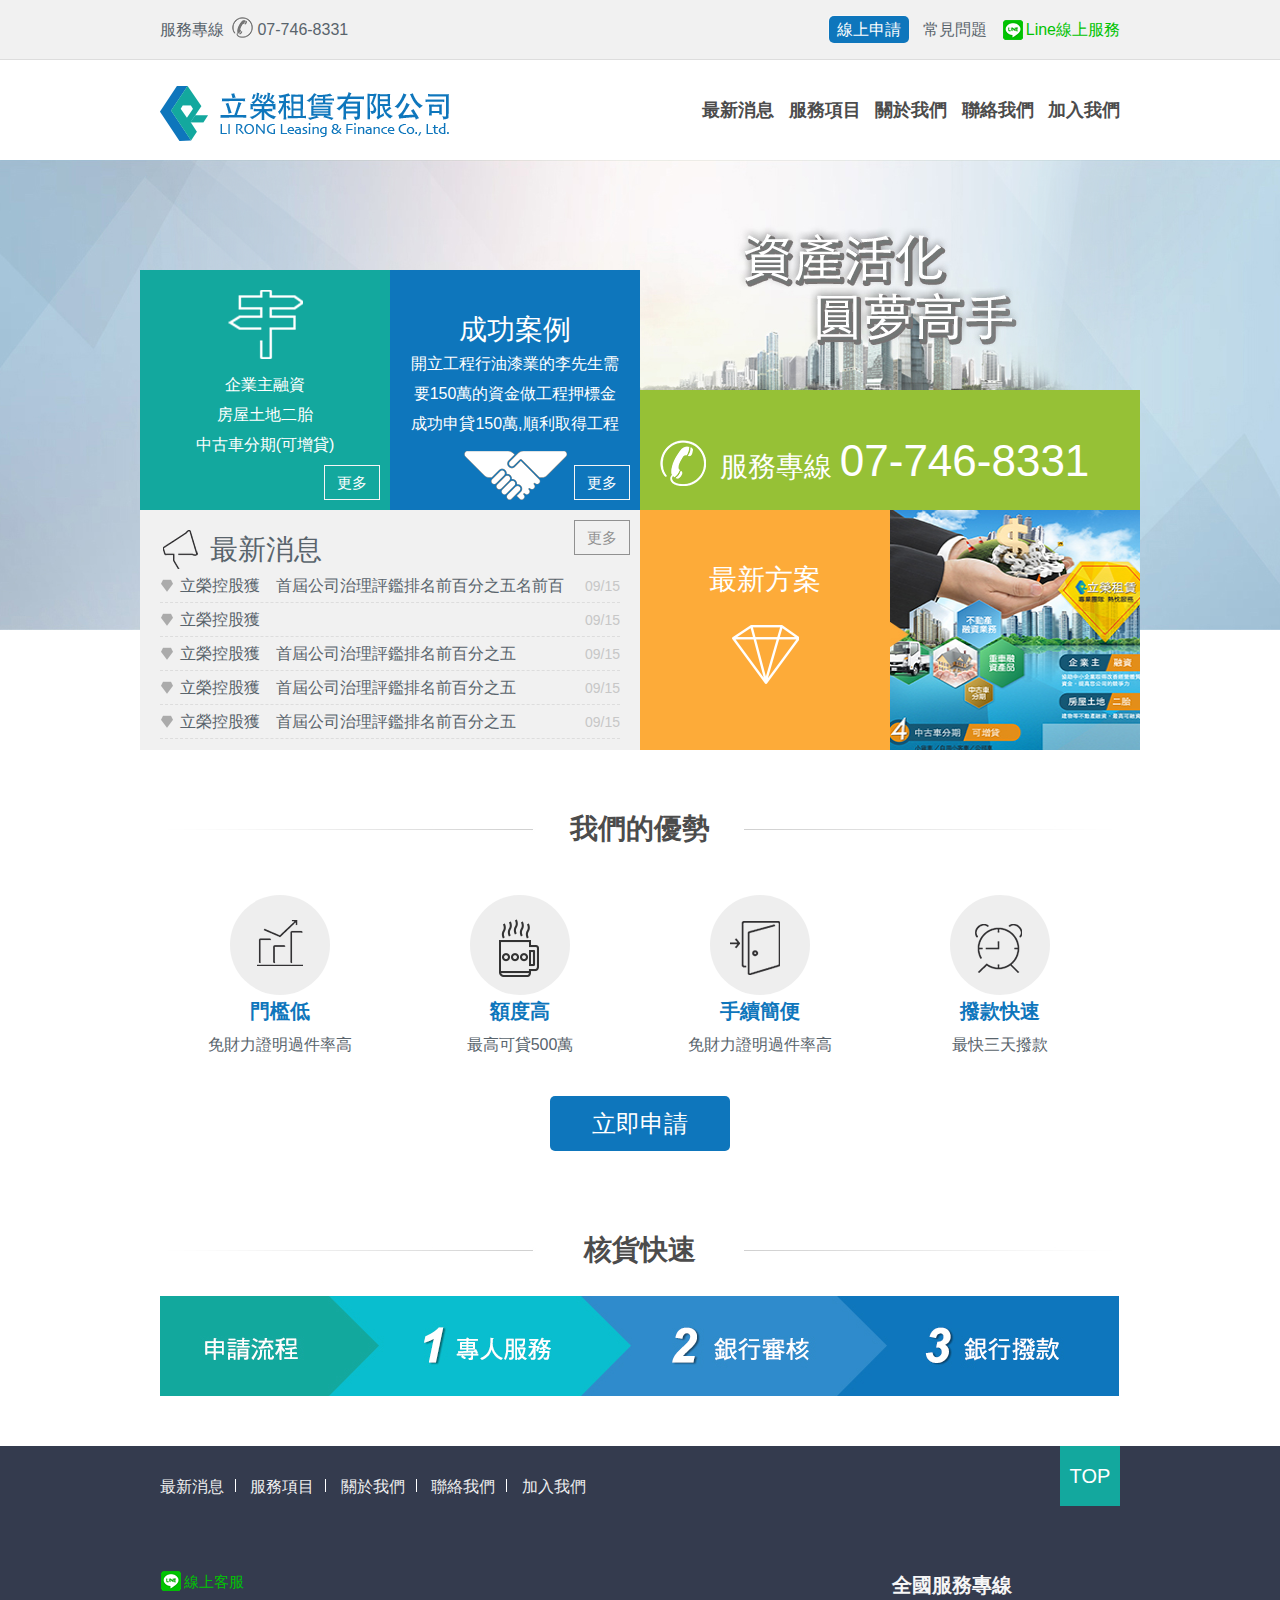
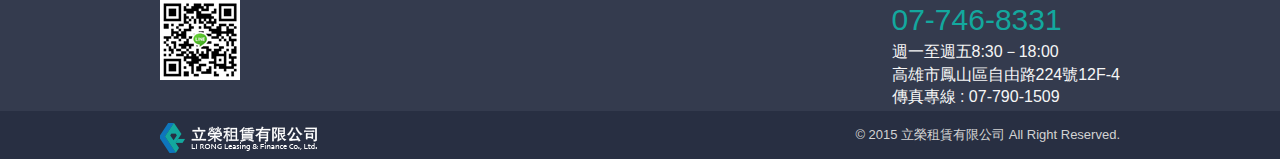
<file: html/index.html>
<!DOCTYPE html>
<html lang="en">
  <head>
    <title>立榮租賃有限公司</title>
    <meta charset="utf-8">
    <meta http-equiv="X-UA-Compatible" content="IE=edge">
    <meta name="viewport" content="width=device-width, initial-scale=1.0">
    <meta name="description" content="">
    <link rel="shortcut favicon.ico" href="../assets/img/favicons/favicons.ico">
    <link rel="stylesheet" href="../assets/css/main.css">
  </head>
  <body>
    <div class="topbar-outer">
      <div class="wrap">
        <p>服務專線 <span class="icon-tel"></span>07-746-8331</p>
        <div class="quick-link">
          <ul>				
            <li><a href="contact01.html" class="apply-online">線上申請</a></li>
            <li> <a href="services04.html">常見問題</a></li>
            <li> <a href="#" data-reveal-id="Modal-line" class="line-color"><span class="icon-line"></span>Line線上服務</a></li>
          </ul>
        </div>
      </div>
    </div>
    <div class="topbar-menu-outer">
      <div class="wrap">
        <h1><a href="index.html" class="logo"><img src="../assets/img/logo.png" width="300" height="100" alt="立榮租賃有限公司" title="立榮租賃有限公司"></a></h1>
        <div class="main-menu">
          <ul>
            <li><a href="news.html">最新消息</a></li>
            <li><a href="services01.html">服務項目</a></li>
            <li><a href="about01.html">關於我們</a></li>
            <li><a href="contact01.html">聯絡我們</a></li>
            <li><a href="joinus.html">加入我們</a></li>
          </ul>
        </div>
      </div>
    </div>
    <div data-reveal aria-labelledby="modalTitle" aria-hidden="true" role="dialog" id="Modal-line" class="reveal-modal">
      <h3>Line客服</h3><br>
      <ul>
        <li>1.掃描QR Code<img src="/assets/img/line-id.jpg" alt="Line QR code"></li>
        <li>2.輸入Line的ID: 12345</li>
      </ul><a aria-label="Close" class="close-reveal-modal">&#215;				</a>
    </div>
    <div class="banner-ind-outer">
      <div class="banner-ind">
        <div class="con-top">
          <div class="con-left">
            <div class="ser-list w25">
              <ul>
                <li>企業主融資</li>
                <li>房屋土地二胎</li>
                <li>中古車分期(可增貸)</li>
              </ul><a href="services01.html" class="more">更多</a>
            </div>
            <div class="case w25">
              <div class="title">成功案例</div>
              <p>開立工程行油漆業的李先生需要150萬的資金做工程押標金成功申貸150萬,順利取得工程</p><a href="services03.html" class="more">更多                        </a>
            </div>
          </div>
          <div class="con-right">
            <div class="call w50">
              <div class="title">服務專線 <span class="call-no">07-746-8331</span></div>
            </div>
          </div>
        </div>
        <div class="con-bottom">
          <div class="con-left">
            <div class="hot-news w50">
              <div class="title">最新消息</div>
              <ul>
                <li><a href="news01.html">立榮控股獲　首屆公司治理評鑑排名前百分之五名前百分之五名前百<span>09/15</span></a></li>
                <li><a href="news01.html">立榮控股獲<span>09/15</span></a></li>
                <li><a href="news01.html">立榮控股獲　首屆公司治理評鑑排名前百分之五<span>09/15</span></a></li>
                <li><a href="news01.html">立榮控股獲　首屆公司治理評鑑排名前百分之五<span>09/15</span></a></li>
                <li><a href="news01.html">立榮控股獲　首屆公司治理評鑑排名前百分之五<span>09/15</span></a></li>
              </ul><a href="news.html" class="more">更多</a>
            </div>
          </div>
          <div class="con-right">
            <div class="products-ind w25">
              <div class="title">最新方案</div>
            </div>
            <div class="products-ind-img w25"><a href="services01.html"><img src="/assets/img/products-ind-img.jpg"></a></div>
          </div>
        </div>
      </div>
    </div>
    <div class="wrap superiority">
      <h2 class="title-ind">我們的優勢</h2>
      <ul>
        <li>
          <h3>門檻低</h3>
          <p>免財力證明過件率高</p>
        </li>
        <li>
          <h3>額度高</h3>
          <p>最高可貸500萬</p>
        </li>
        <li>
          <h3>手續簡便</h3>
          <p>免財力證明過件率高</p>
        </li>
        <li>
          <h3>撥款快速</h3>
          <p>最快三天撥款</p>
        </li>
      </ul><a href="contact01.html" class="btn btn-blue">立即申請</a>
    </div>
    <div class="wrap fast">
      <h2 class="title-ind">核貨快速</h2><img src="/assets/img/process.jpg">
    </div>
    <div class="footer-t-outer">
      <div class="wrap">
        <section class="footer-top">
          <div class="footer-menu">
            <ul>
              <li><a href="news.html">最新消息</a></li>
              <li><a href="services01.html">服務項目</a></li>
              <li><a href="about01.html">關於我們</a></li>
              <li><a href="contact01.html">聯絡我們</a></li>
              <li><a href="joinus.html">加入我們</a></li>
            </ul>
          </div><a class="backTop">TOP</a>
        </section>
        <section class="footer-bottom">
          <div class="footer-line"><span class="line-color"><span class="icon-line"></span>線上客服</span><img src="/assets/img/line-id.jpg" alt="Line QR code"></div>
          <div class="footer-info">
            <ul>
              <li><b>全國服務專線</b><span class="tel">07-746-8331</span></li>
              <li>週一至週五<span>8:30－18:00</span></li>
              <li>高雄市鳳山區自由路224號12F-4</li>
              <li>傳真專線 : 07-790-1509</li>
            </ul>
          </div>
        </section>
      </div>
    </div>
    <div class="footer-b-outer">
      <div class="wrap">
        <div class="footer-logo"> <img src="/assets/img/footer-logo.png" width="160" height="48"></div>
        <div class="copyright">© 2015 立榮租賃有限公司 All Right Reserved.</div>
      </div>
    </div>
    <script src="../assets/js/jquery.js"></script>
    <script src="../assets/js/fastclick.js"></script>
    <script src="../assets/js/foundation.min.js"></script>
    <script src="../assets/js/functions.js" type="text/javascript"></script>
    <script>$(document).foundation();</script>
  </body>
</html>
</file>
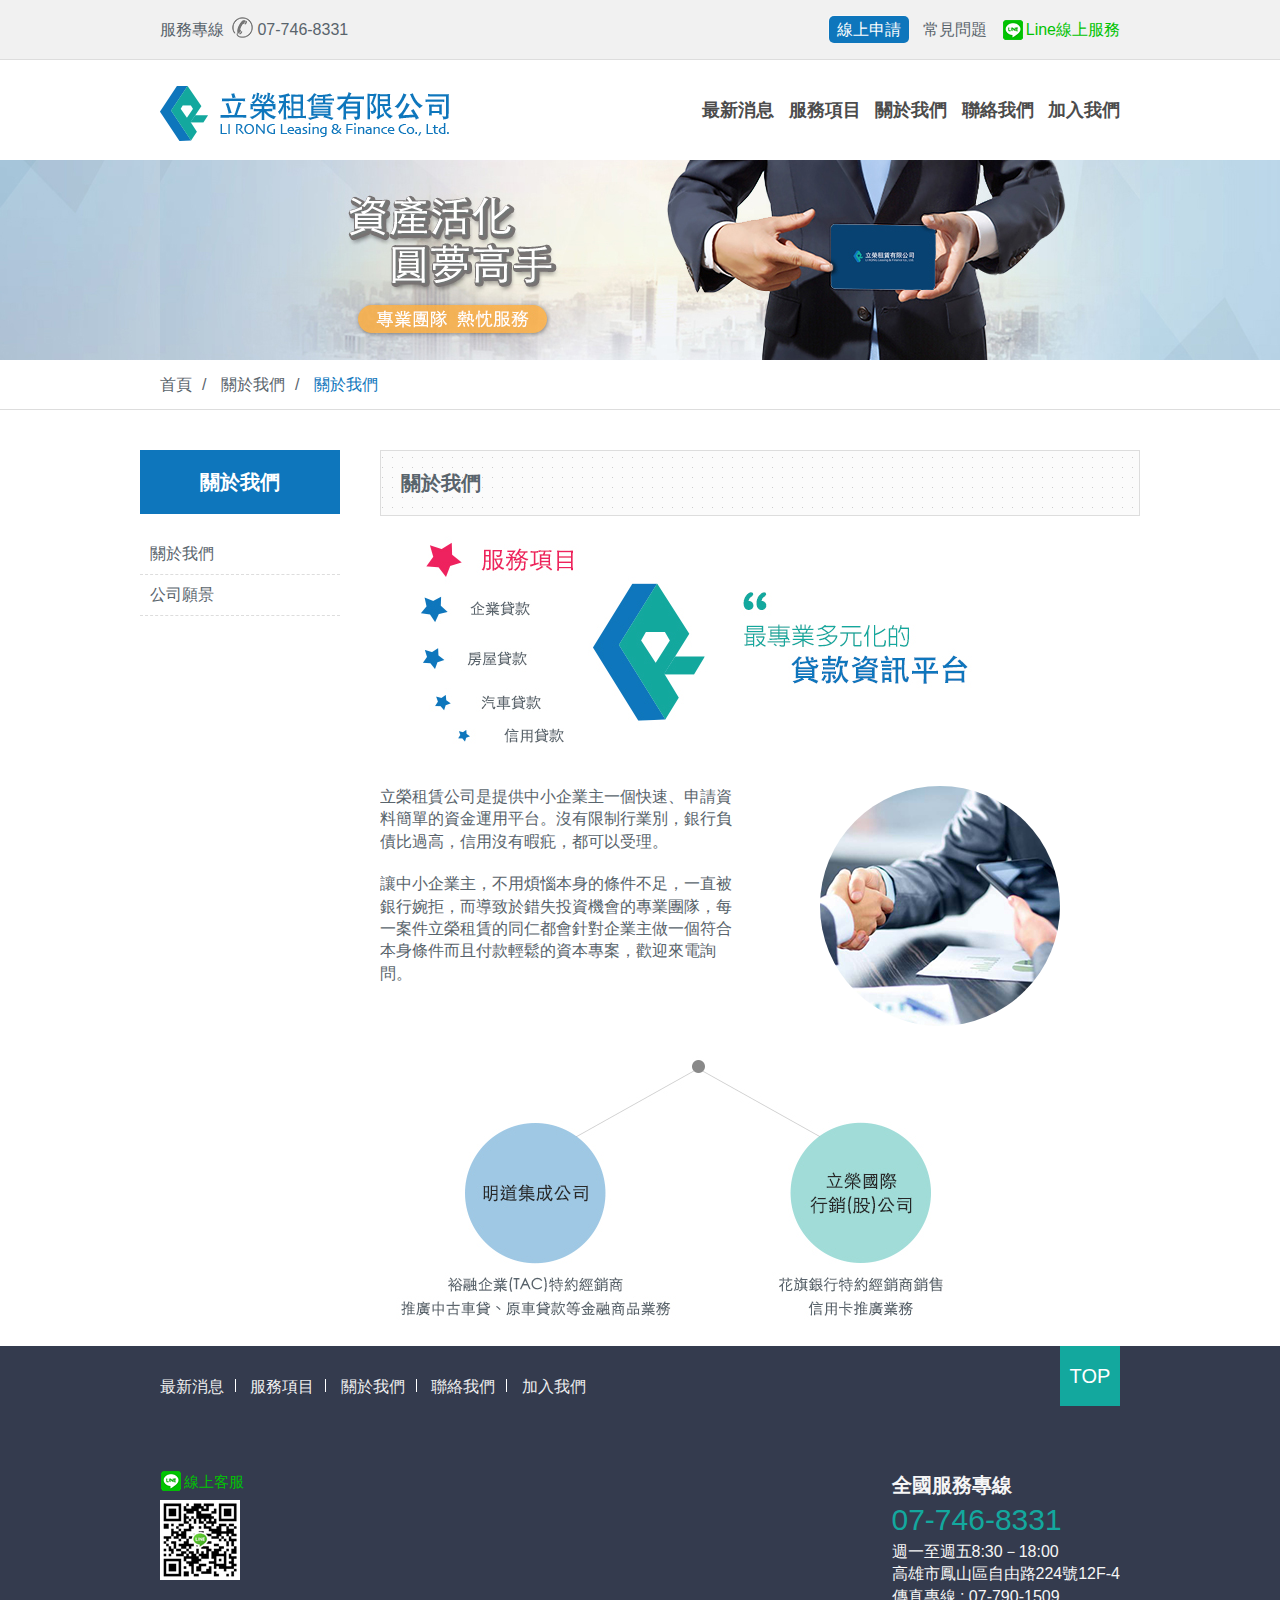
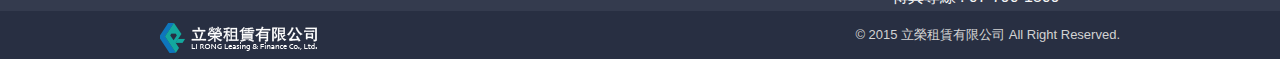
<file: html/about01.html>
<!DOCTYPE html>
<html lang="en">
  <head>
    <title>立榮租賃有限公司</title>
    <meta charset="utf-8">
    <meta http-equiv="X-UA-Compatible" content="IE=edge">
    <meta name="viewport" content="width=device-width, initial-scale=1.0">
    <meta name="description" content="">
    <link rel="shortcut favicon.ico" href="../assets/img/favicons.png">
    <link rel="stylesheet" href="../assets/css/main.css">
  </head>
  <body>
    <div class="topbar-outer">
      <div class="wrap">
        <p>服務專線 <span class="icon-tel"></span>07-746-8331</p>
        <div class="quick-link">
          <ul>				
            <li><a href="contact01.html" class="apply-online">線上申請</a></li>
            <li> <a href="services04.html">常見問題</a></li>
            <li> <a href="#" data-reveal-id="Modal-line" class="line-color"><span class="icon-line"></span>Line線上服務</a></li>
          </ul>
        </div>
      </div>
    </div>
    <div class="topbar-menu-outer">
      <div class="wrap">
        <h1><a href="index.html" class="logo"><img src="../assets/img/logo.png" width="300" height="100" alt="立榮租賃有限公司" title="立榮租賃有限公司"></a></h1>
        <div class="main-menu">
          <ul>
            <li><a href="news.html">最新消息</a></li>
            <li><a href="services01.html">服務項目</a></li>
            <li><a href="about01.html">關於我們</a></li>
            <li><a href="contact01.html">聯絡我們</a></li>
            <li><a href="joinus.html">加入我們</a></li>
          </ul>
        </div>
      </div>
    </div>
    <div data-reveal aria-labelledby="modalTitle" aria-hidden="true" role="dialog" id="Modal-line" class="reveal-modal">
      <h3>Line客服</h3><br>
      <ul>
        <li>1.掃描QR Code<img src="/assets/img/line-id.jpg" alt="Line QR code"></li>
        <li>2.輸入Line的ID: 12345</li>
      </ul><a aria-label="Close" class="close-reveal-modal">&#215;				</a>
    </div>
    <div class="banner-outer">
      <div class="banner wrap"><img src="../assets/img/banner.jpg" alt="資產活化，圓夢高手"></div>
    </div>
    <div class="breadcrumbs-lr">
      <div class="wrap">
        <ul>
          <li> <a href="index.html">首頁</a></li>
          <li> <a href="about01.html">關於我們</a></li>
          <li class="now">關於我們</li>
        </ul>
      </div>
    </div>
    <div class="container">
      <div class="sidebar">
        <div class="sidebar-title">關於我們</div>
        <ul>
          <li><a href="about01.html">關於我們</a></li>
          <li><a href="about02.html">公司願景</a></li>
        </ul>
      </div>
      <div class="content">
        <div class="content-title">關於我們</div>
        <div class="about-con">
          <div class="con-100"><img src="/assets/img/about1.jpg" alt="立榮租賃公司服務項目圖片" title="立榮租賃公司服務項目圖片"></div>
          <div class="con-50">
            <p>立榮租賃公司是提供中小企業主一個快速、申請資料簡單的資金運用平台。沒有限制行業別，銀行負債比過高，信用沒有暇疪，都可以受理。</p>
            <p>讓中小企業主，不用煩惱本身的條件不足，一直被銀行婉拒，而導致於錯失投資機會的專業團隊，每一案件立榮租賃的同仁都會針對企業主做一個符合本身條件而且付款輕鬆的資本專案，歡迎來電詢問。</p>
          </div>
          <div class="con-50"><img src="/assets/img/about3.jpg" alt="立榮租賃公司形象圖片" title="立榮租賃公司形象圖片" class="comp-img"></div>
          <div class="con-100"><img src="/assets/img/about2.jpg" alt="立榮租賃公司相關企織圖片" title="立榮租賃公司相關企織圖片"></div>
        </div>
      </div>
    </div>
    <div class="footer-t-outer">
      <div class="wrap">
        <section class="footer-top">
          <div class="footer-menu">
            <ul>
              <li><a href="news.html">最新消息</a></li>
              <li><a href="services01.html">服務項目</a></li>
              <li><a href="about01.html">關於我們</a></li>
              <li><a href="contact01.html">聯絡我們</a></li>
              <li><a href="joinus.html">加入我們</a></li>
            </ul>
          </div><a class="backTop">TOP</a>
        </section>
        <section class="footer-bottom">
          <div class="footer-line"><span class="line-color"><span class="icon-line"></span>線上客服</span><img src="/assets/img/line-id.jpg" alt="Line QR code"></div>
          <div class="footer-info">
            <ul>
              <li><b>全國服務專線</b><span class="tel">07-746-8331</span></li>
              <li>週一至週五<span>8:30－18:00</span></li>
              <li>高雄市鳳山區自由路224號12F-4</li>
              <li>傳真專線 : 07-790-1509</li>
            </ul>
          </div>
        </section>
      </div>
    </div>
    <div class="footer-b-outer">
      <div class="wrap">
        <div class="footer-logo"> <img src="/assets/img/footer-logo.png" width="160" height="48"></div>
        <div class="copyright">© 2015 立榮租賃有限公司 All Right Reserved.</div>
      </div>
    </div>
    <script src="../assets/js/jquery.js"></script>
    <script src="../assets/js/fastclick.js"></script>
    <script src="../assets/js/foundation.min.js"></script>
    <script src="../assets/js/functions.js" type="text/javascript"></script>
    <script>$(document).foundation();</script>
  </body>
</html>
</file>
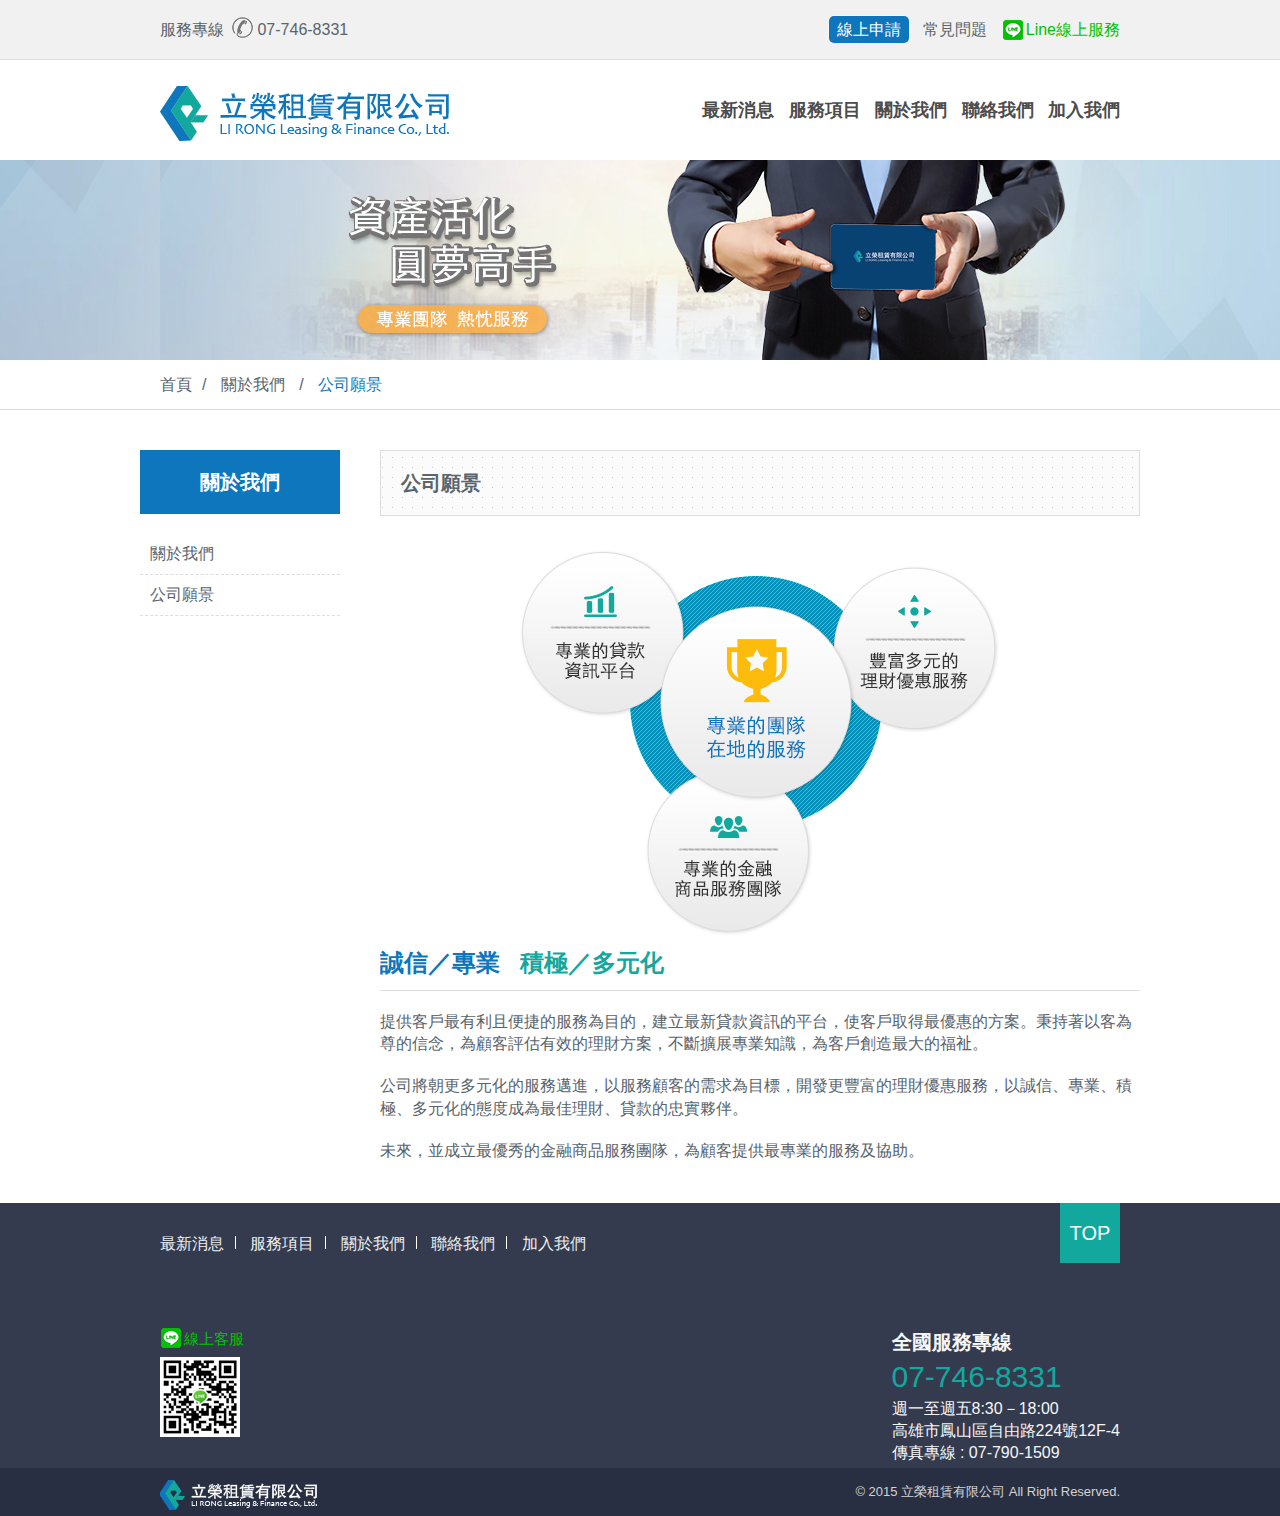
<file: html/about02.html>
<!DOCTYPE html>
<html lang="en">
  <head>
    <title>立榮租賃有限公司</title>
    <meta charset="utf-8">
    <meta http-equiv="X-UA-Compatible" content="IE=edge">
    <meta name="viewport" content="width=device-width, initial-scale=1.0">
    <meta name="description" content="">
    <link rel="shortcut favicon.ico" href="../assets/img/favicons.png">
    <link rel="stylesheet" href="../assets/css/main.css">
  </head>
  <body>
    <div class="topbar-outer">
      <div class="wrap">
        <p>服務專線 <span class="icon-tel"></span>07-746-8331</p>
        <div class="quick-link">
          <ul>				
            <li><a href="contact01.html" class="apply-online">線上申請</a></li>
            <li> <a href="services04.html">常見問題</a></li>
            <li> <a href="#" data-reveal-id="Modal-line" class="line-color"><span class="icon-line"></span>Line線上服務</a></li>
          </ul>
        </div>
      </div>
    </div>
    <div class="topbar-menu-outer">
      <div class="wrap">
        <h1><a href="index.html" class="logo"><img src="../assets/img/logo.png" width="300" height="100" alt="立榮租賃有限公司" title="立榮租賃有限公司"></a></h1>
        <div class="main-menu">
          <ul>
            <li><a href="news.html">最新消息</a></li>
            <li><a href="services01.html">服務項目</a></li>
            <li><a href="about01.html">關於我們</a></li>
            <li><a href="contact01.html">聯絡我們</a></li>
            <li><a href="joinus.html">加入我們</a></li>
          </ul>
        </div>
      </div>
    </div>
    <div data-reveal aria-labelledby="modalTitle" aria-hidden="true" role="dialog" id="Modal-line" class="reveal-modal">
      <h3>Line客服</h3><br>
      <ul>
        <li>1.掃描QR Code<img src="/assets/img/line-id.jpg" alt="Line QR code"></li>
        <li>2.輸入Line的ID: 12345</li>
      </ul><a aria-label="Close" class="close-reveal-modal">&#215;				</a>
    </div>
    <div class="banner-outer">
      <div class="banner wrap"><img src="../assets/img/banner.jpg" alt="資產活化，圓夢高手"></div>
    </div>
    <div class="breadcrumbs-lr">
      <div class="wrap">
        <ul>
          <li> <a href="index.html">首頁</a></li>
          <li> <a href="about01.html">關於我們                    </a></li>
          <li class="now">公司願景</li>
        </ul>
      </div>
    </div>
    <div class="container">
      <div class="sidebar">
        <div class="sidebar-title">關於我們</div>
        <ul>
          <li><a href="about01.html">關於我們</a></li>
          <li><a href="about02.html">公司願景</a></li>
        </ul>
      </div>
      <div class="content">
        <div class="content-title">公司願景</div>
        <div class="about-con">
          <div class="con-100"><img src="/assets/img/about4.jpg" alt="立榮租賃公司公司願景" title="立榮租賃公司公司願景" class="comp-img"></div>
          <div class="con-100">
            <div class="slo"><strong class="blue">誠信／專業</strong><strong class="green">積極／多元化</strong></div>
            <p>提供客戶最有利且便捷的服務為目的，建立最新貸款資訊的平台，使客戶取得最優惠的方案。秉持著以客為尊的信念，為顧客評估有效的理財方案，不斷擴展專業知識，為客戶創造最大的福𧘲。</p>
            <p>公司將朝更多元化的服務邁進，以服務顧客的需求為目標，開發更豐富的理財優惠服務，以誠信、專業、積極、多元化的態度成為最佳理財、貸款的忠實夥伴。</p>
            <p>未來，並成立最優秀的金融商品服務團隊，為顧客提供最專業的服務及協助。</p>
          </div>
        </div>
      </div>
    </div>
    <div class="footer-t-outer">
      <div class="wrap">
        <section class="footer-top">
          <div class="footer-menu">
            <ul>
              <li><a href="news.html">最新消息</a></li>
              <li><a href="services01.html">服務項目</a></li>
              <li><a href="about01.html">關於我們</a></li>
              <li><a href="contact01.html">聯絡我們</a></li>
              <li><a href="joinus.html">加入我們</a></li>
            </ul>
          </div><a class="backTop">TOP</a>
        </section>
        <section class="footer-bottom">
          <div class="footer-line"><span class="line-color"><span class="icon-line"></span>線上客服</span><img src="/assets/img/line-id.jpg" alt="Line QR code"></div>
          <div class="footer-info">
            <ul>
              <li><b>全國服務專線</b><span class="tel">07-746-8331</span></li>
              <li>週一至週五<span>8:30－18:00</span></li>
              <li>高雄市鳳山區自由路224號12F-4</li>
              <li>傳真專線 : 07-790-1509</li>
            </ul>
          </div>
        </section>
      </div>
    </div>
    <div class="footer-b-outer">
      <div class="wrap">
        <div class="footer-logo"> <img src="/assets/img/footer-logo.png" width="160" height="48"></div>
        <div class="copyright">© 2015 立榮租賃有限公司 All Right Reserved.</div>
      </div>
    </div>
    <script src="../assets/js/jquery.js"></script>
    <script src="../assets/js/fastclick.js"></script>
    <script src="../assets/js/foundation.min.js"></script>
    <script src="../assets/js/functions.js" type="text/javascript"></script>
    <script>$(document).foundation();</script>
  </body>
</html>
</file>
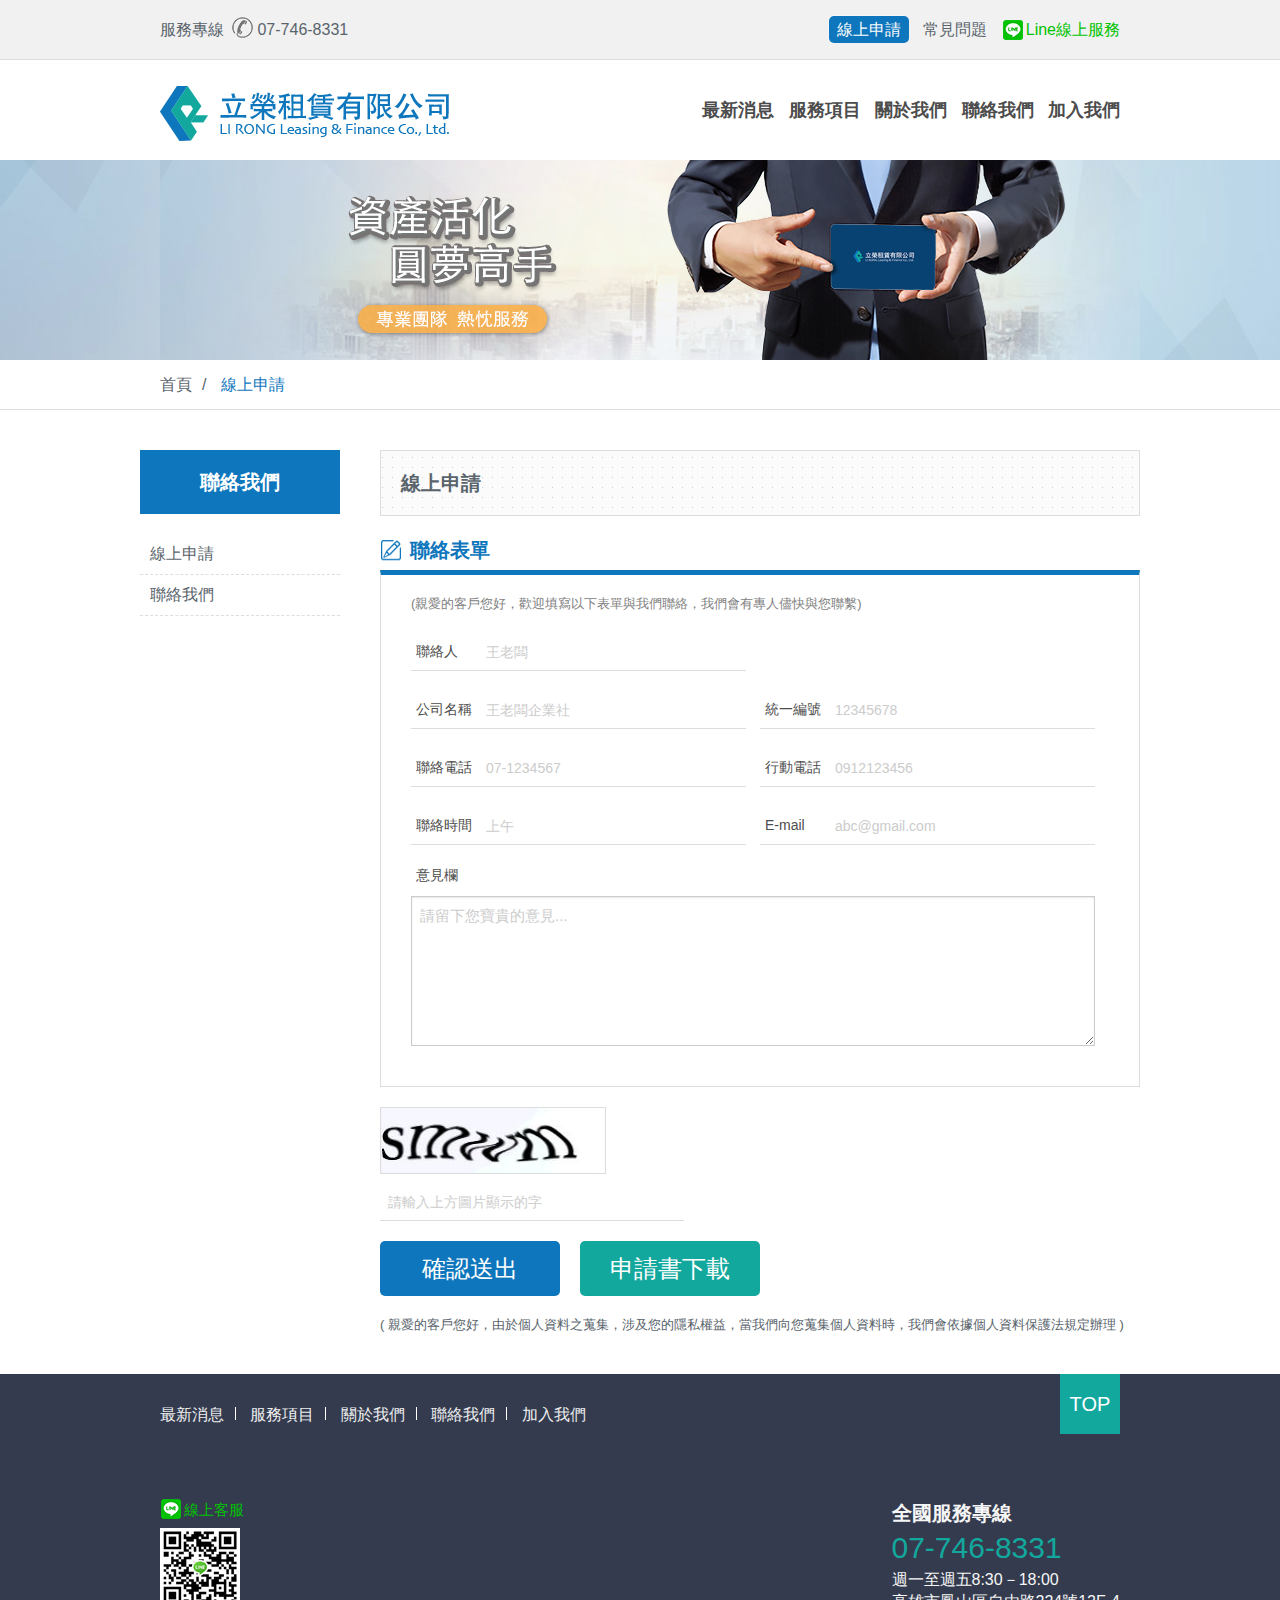
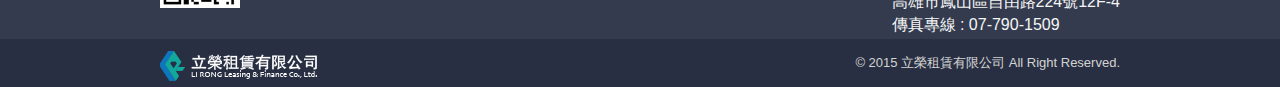
<file: html/contact01.html>
<!DOCTYPE html>
<html lang="en">
  <head>
    <title>立榮租賃有限公司</title>
    <meta charset="utf-8">
    <meta http-equiv="X-UA-Compatible" content="IE=edge">
    <meta name="viewport" content="width=device-width, initial-scale=1.0">
    <meta name="description" content="">
    <link rel="shortcut favicon.ico" href="../assets/img/favicons.png">
    <link rel="stylesheet" href="../assets/css/main.css">
  </head>
  <body>
    <div class="topbar-outer">
      <div class="wrap">
        <p>服務專線 <span class="icon-tel"></span>07-746-8331</p>
        <div class="quick-link">
          <ul>				
            <li><a href="contact01.html" class="apply-online">線上申請</a></li>
            <li> <a href="services04.html">常見問題</a></li>
            <li> <a href="#" data-reveal-id="Modal-line" class="line-color"><span class="icon-line"></span>Line線上服務</a></li>
          </ul>
        </div>
      </div>
    </div>
    <div class="topbar-menu-outer">
      <div class="wrap">
        <h1><a href="index.html" class="logo"><img src="../assets/img/logo.png" width="300" height="100" alt="立榮租賃有限公司" title="立榮租賃有限公司"></a></h1>
        <div class="main-menu">
          <ul>
            <li><a href="news.html">最新消息</a></li>
            <li><a href="services01.html">服務項目</a></li>
            <li><a href="about01.html">關於我們</a></li>
            <li><a href="contact01.html">聯絡我們</a></li>
            <li><a href="joinus.html">加入我們</a></li>
          </ul>
        </div>
      </div>
    </div>
    <div data-reveal aria-labelledby="modalTitle" aria-hidden="true" role="dialog" id="Modal-line" class="reveal-modal">
      <h3>Line客服</h3><br>
      <ul>
        <li>1.掃描QR Code<img src="/assets/img/line-id.jpg" alt="Line QR code"></li>
        <li>2.輸入Line的ID: 12345</li>
      </ul><a aria-label="Close" class="close-reveal-modal">&#215;				</a>
    </div>
    <div class="banner-outer">
      <div class="banner wrap"><img src="../assets/img/banner.jpg" alt="資產活化，圓夢高手"></div>
    </div>
    <div class="breadcrumbs-lr">
      <div class="wrap">
        <ul>
          <li> <a href="index.html">首頁</a></li>
          <li class="now">線上申請</li>
        </ul>
      </div>
    </div>
    <div class="container">
      <div class="sidebar">
        <div class="sidebar-title">聯絡我們</div>
        <ul>
          <li><a href="contact01.html">線上申請</a></li>
          <li><a href="contact02.html">聯絡我們</a></li>
        </ul>
      </div>
      <div class="content">
        <div class="content-title">線上申請</div>
        <div class="contact-con">
          <h2 class="title">聯絡表單</h2>
          <div class="contact-form">
            <p>(親愛的客戶您好，歡迎填寫以下表單與我們聯絡，我們會有專人儘快與您聯繫)</p>
            <div class="con-div">
              <div class="con-48">
                <label>聯絡人</label>
                <input type="text" placeholder="王老闆">
              </div>
            </div>
            <div class="con-div">
              <div class="con-48">
                <label>公司名稱</label>
                <input type="text" placeholder="王老闆企業社">
              </div>
              <div class="con-48">
                <label>統一編號</label>
                <input type="text" placeholder="12345678">
              </div>
            </div>
            <div class="con-div">
              <div class="con-48">
                <label>聯絡電話</label>
                <input type="text" placeholder="07-1234567">
              </div>
              <div class="con-48">
                <label>行動電話</label>
                <input type="text" placeholder="0912123456">
              </div>
            </div>
            <div class="con-div">
              <div class="con-48">
                <label>聯絡時間</label>
                <input type="text" placeholder="上午">
              </div>
              <div class="con-48">
                <label>E-mail</label>
                <input type="text" placeholder="abc@gmail.com">
              </div>
            </div>
            <div class="con-div">
              <div class="con-98">
                <label>意見欄</label>
                <textarea placeholder="請留下您寶貴的意見..."></textarea>
              </div>
            </div>
          </div>
          <div class="code-wrap"><img src="/assets/img/vcode1.jpg" width="226" height="65">
            <input type="text" placeholder="請輸入上方圖片顯示的字">
          </div>
          <div class="btn-wrap"><a href="#" class="btn btn-blue">確認送出</a><a href="/assets/download/ApplicationForms.pdf" download="ApplicationForms.pdf" class="btn btn-green">申請書下載</a></div>
          <p class="note">( 親愛的客戶您好，由於個人資料之蒐集，涉及您的隱私權益，當我們向您蒐集個人資料時，我們會依據個人資料保護法規定辦理 )</p>
        </div>
      </div>
    </div>
    <div class="footer-t-outer">
      <div class="wrap">
        <section class="footer-top">
          <div class="footer-menu">
            <ul>
              <li><a href="news.html">最新消息</a></li>
              <li><a href="services01.html">服務項目</a></li>
              <li><a href="about01.html">關於我們</a></li>
              <li><a href="contact01.html">聯絡我們</a></li>
              <li><a href="joinus.html">加入我們</a></li>
            </ul>
          </div><a class="backTop">TOP</a>
        </section>
        <section class="footer-bottom">
          <div class="footer-line"><span class="line-color"><span class="icon-line"></span>線上客服</span><img src="/assets/img/line-id.jpg" alt="Line QR code"></div>
          <div class="footer-info">
            <ul>
              <li><b>全國服務專線</b><span class="tel">07-746-8331</span></li>
              <li>週一至週五<span>8:30－18:00</span></li>
              <li>高雄市鳳山區自由路224號12F-4</li>
              <li>傳真專線 : 07-790-1509</li>
            </ul>
          </div>
        </section>
      </div>
    </div>
    <div class="footer-b-outer">
      <div class="wrap">
        <div class="footer-logo"> <img src="/assets/img/footer-logo.png" width="160" height="48"></div>
        <div class="copyright">© 2015 立榮租賃有限公司 All Right Reserved.</div>
      </div>
    </div>
    <script src="../assets/js/jquery.js"></script>
    <script src="../assets/js/fastclick.js"></script>
    <script src="../assets/js/foundation.min.js"></script>
    <script src="../assets/js/functions.js" type="text/javascript"></script>
    <script>$(document).foundation();</script>
  </body>
</html>
</file>
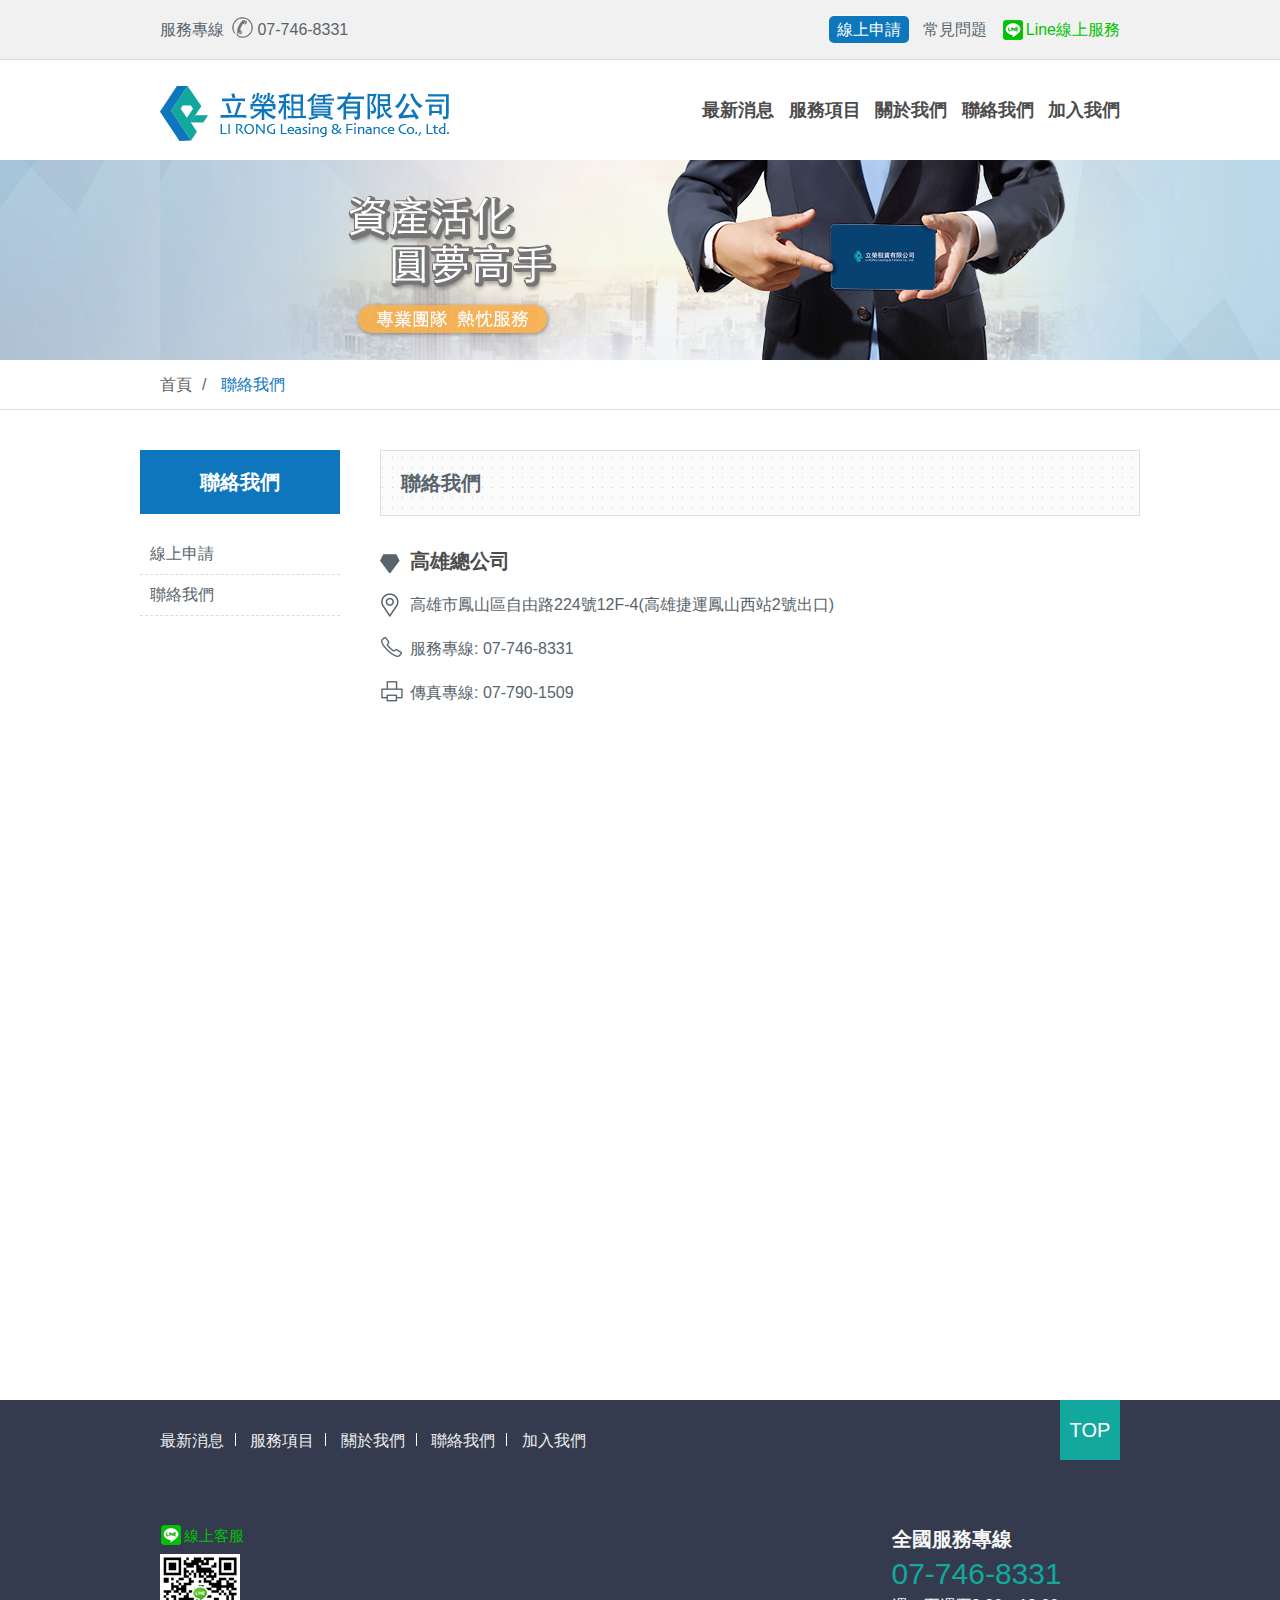
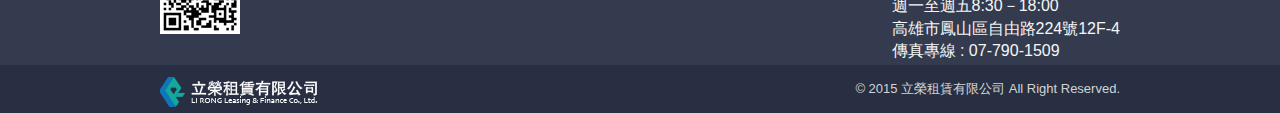
<file: html/contact02.html>
<!DOCTYPE html>
<html lang="en">
  <head>
    <title>立榮租賃有限公司</title>
    <meta charset="utf-8">
    <meta http-equiv="X-UA-Compatible" content="IE=edge">
    <meta name="viewport" content="width=device-width, initial-scale=1.0">
    <meta name="description" content="">
    <link rel="shortcut favicon.ico" href="../assets/img/favicons.png">
    <link rel="stylesheet" href="../assets/css/main.css">
  </head>
  <body>
    <div class="topbar-outer">
      <div class="wrap">
        <p>服務專線 <span class="icon-tel"></span>07-746-8331</p>
        <div class="quick-link">
          <ul>				
            <li><a href="contact01.html" class="apply-online">線上申請</a></li>
            <li> <a href="services04.html">常見問題</a></li>
            <li> <a href="#" data-reveal-id="Modal-line" class="line-color"><span class="icon-line"></span>Line線上服務</a></li>
          </ul>
        </div>
      </div>
    </div>
    <div class="topbar-menu-outer">
      <div class="wrap">
        <h1><a href="index.html" class="logo"><img src="../assets/img/logo.png" width="300" height="100" alt="立榮租賃有限公司" title="立榮租賃有限公司"></a></h1>
        <div class="main-menu">
          <ul>
            <li><a href="news.html">最新消息</a></li>
            <li><a href="services01.html">服務項目</a></li>
            <li><a href="about01.html">關於我們</a></li>
            <li><a href="contact01.html">聯絡我們</a></li>
            <li><a href="joinus.html">加入我們</a></li>
          </ul>
        </div>
      </div>
    </div>
    <div data-reveal aria-labelledby="modalTitle" aria-hidden="true" role="dialog" id="Modal-line" class="reveal-modal">
      <h3>Line客服</h3><br>
      <ul>
        <li>1.掃描QR Code<img src="/assets/img/line-id.jpg" alt="Line QR code"></li>
        <li>2.輸入Line的ID: 12345</li>
      </ul><a aria-label="Close" class="close-reveal-modal">&#215;				</a>
    </div>
    <div class="banner-outer">
      <div class="banner wrap"><img src="../assets/img/banner.jpg" alt="資產活化，圓夢高手"></div>
    </div>
    <div class="breadcrumbs-lr">
      <div class="wrap">
        <ul>
          <li> <a href="index.html">首頁</a></li>
          <li class="now">聯絡我們</li>
        </ul>
      </div>
    </div>
    <div class="container">
      <div class="sidebar">
        <div class="sidebar-title">聯絡我們</div>
        <ul>
          <li><a href="contact01.html">線上申請</a></li>
          <li><a href="contact02.html">聯絡我們</a></li>
        </ul>
      </div>
      <div class="content">
        <div class="content-title">聯絡我們</div>
        <div class="contact-con">
          <ul class="contact-list">
            <li>
              <h2>高雄總公司</h2>
            </li>
            <li>高雄市鳳山區自由路224號12F-4(高雄捷運鳳山西站2號出口)</li>
            <li>服務專線: 07-746-8331</li>
            <li>傳真專線: 07-790-1509</li>
          </ul>
          <div class="has-map"><iframe src="https://www.google.com/maps/embed?pb=!1m18!1m12!1m3!1d3682.7566519871966!2d120.3487888!3d22.625560699999998!2m3!1f0!2f0!3f0!3m2!1i1024!2i768!4f13.1!3m3!1m2!1s0x346e1b4a2f7b5a37%3A0x6cbfe5aba27bdb11!2zODMw6auY6ZuE5biC6bOz5bGx5Y2A6Ieq55Sx6LevMjI06Jmf!5e0!3m2!1szh-TW!2stw!4v1441526663185" width="760" height="600" frameborder="0" style="border:0" allowfullscreen></iframe></div>
        </div>
      </div>
    </div>
    <div class="footer-t-outer">
      <div class="wrap">
        <section class="footer-top">
          <div class="footer-menu">
            <ul>
              <li><a href="news.html">最新消息</a></li>
              <li><a href="services01.html">服務項目</a></li>
              <li><a href="about01.html">關於我們</a></li>
              <li><a href="contact01.html">聯絡我們</a></li>
              <li><a href="joinus.html">加入我們</a></li>
            </ul>
          </div><a class="backTop">TOP</a>
        </section>
        <section class="footer-bottom">
          <div class="footer-line"><span class="line-color"><span class="icon-line"></span>線上客服</span><img src="/assets/img/line-id.jpg" alt="Line QR code"></div>
          <div class="footer-info">
            <ul>
              <li><b>全國服務專線</b><span class="tel">07-746-8331</span></li>
              <li>週一至週五<span>8:30－18:00</span></li>
              <li>高雄市鳳山區自由路224號12F-4</li>
              <li>傳真專線 : 07-790-1509</li>
            </ul>
          </div>
        </section>
      </div>
    </div>
    <div class="footer-b-outer">
      <div class="wrap">
        <div class="footer-logo"> <img src="/assets/img/footer-logo.png" width="160" height="48"></div>
        <div class="copyright">© 2015 立榮租賃有限公司 All Right Reserved.</div>
      </div>
    </div>
    <script src="../assets/js/jquery.js"></script>
    <script src="../assets/js/fastclick.js"></script>
    <script src="../assets/js/foundation.min.js"></script>
    <script src="../assets/js/functions.js" type="text/javascript"></script>
    <script>$(document).foundation();</script>
  </body>
</html>
</file>
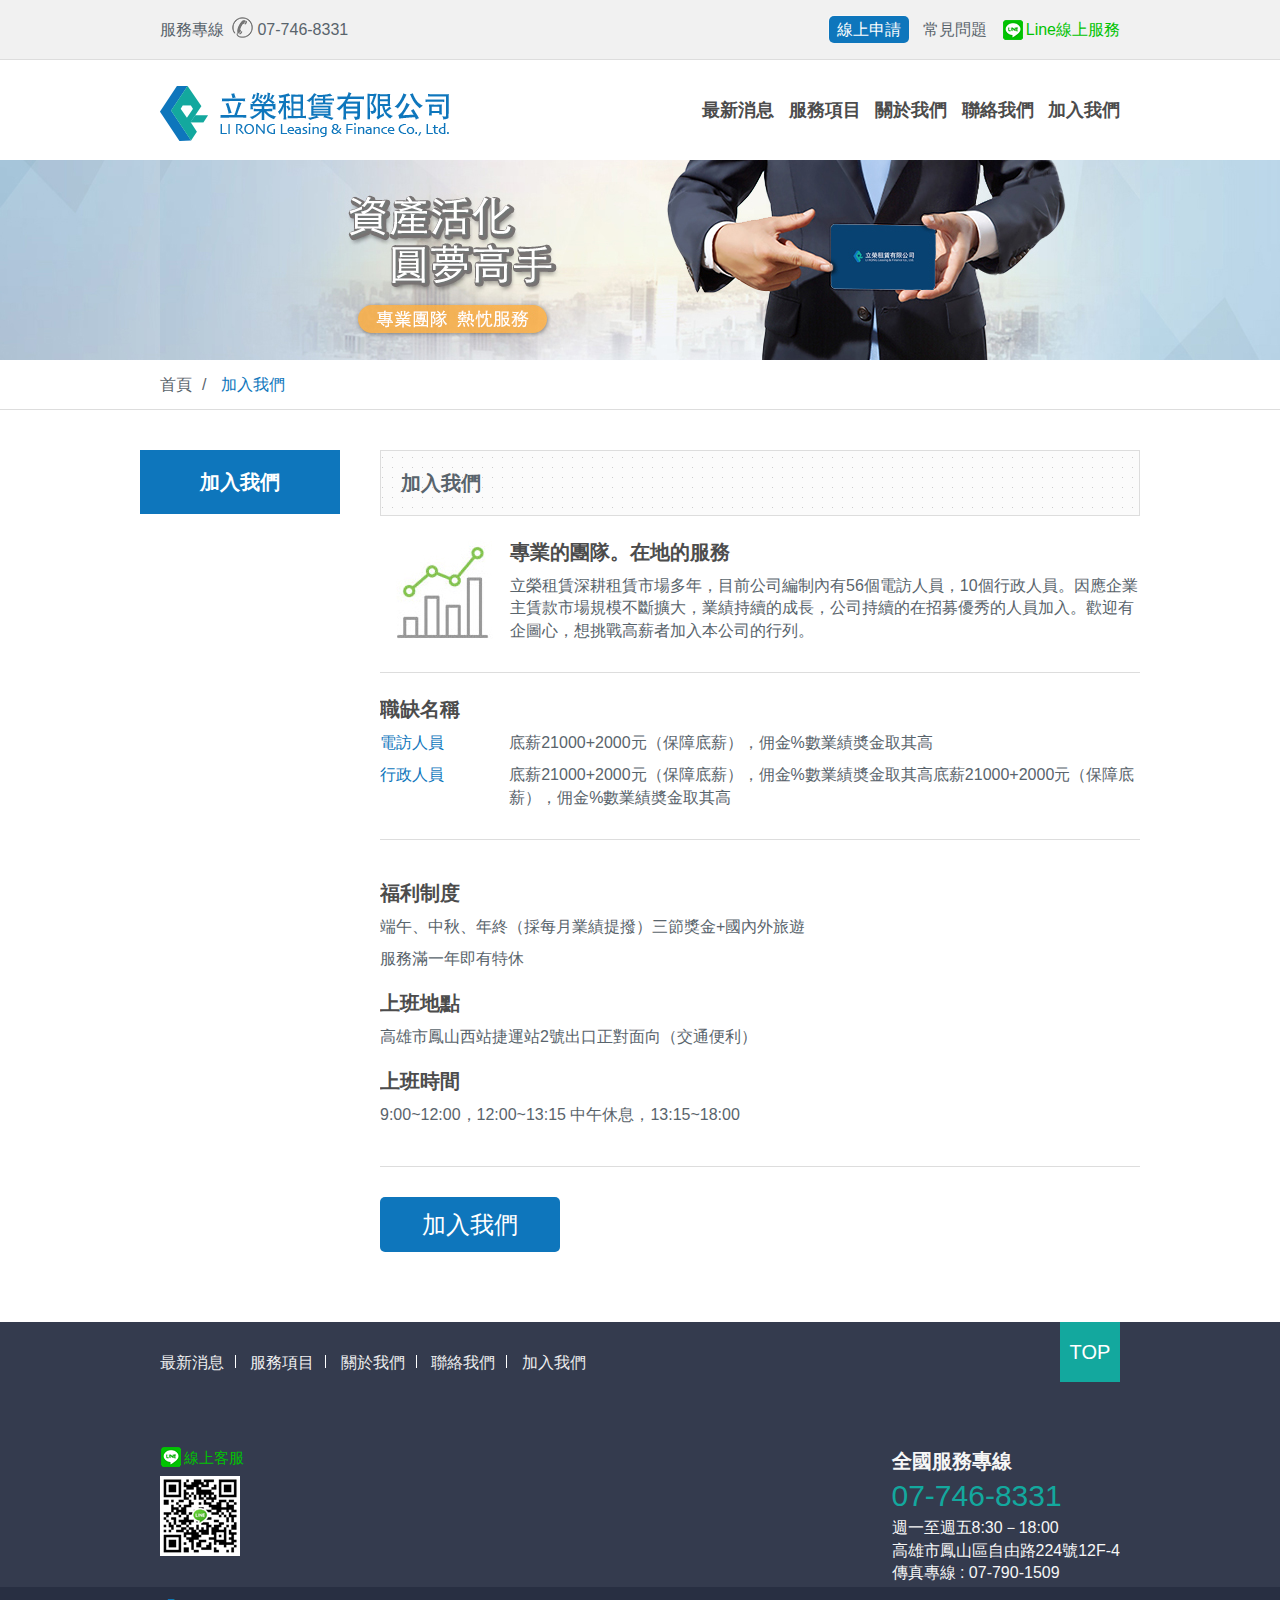
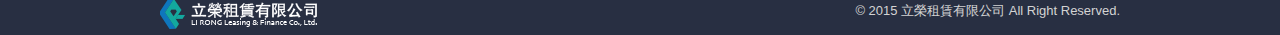
<file: html/joinus.html>
<!DOCTYPE html>
<html lang="en">
  <head>
    <title>立榮租賃有限公司</title>
    <meta charset="utf-8">
    <meta http-equiv="X-UA-Compatible" content="IE=edge">
    <meta name="viewport" content="width=device-width, initial-scale=1.0">
    <meta name="description" content="">
    <link rel="shortcut favicon.ico" href="../assets/img/favicons.png">
    <link rel="stylesheet" href="../assets/css/main.css">
  </head>
  <body>
    <div class="topbar-outer">
      <div class="wrap">
        <p>服務專線 <span class="icon-tel"></span>07-746-8331</p>
        <div class="quick-link">
          <ul>				
            <li><a href="contact01.html" class="apply-online">線上申請</a></li>
            <li> <a href="services04.html">常見問題</a></li>
            <li> <a href="#" data-reveal-id="Modal-line" class="line-color"><span class="icon-line"></span>Line線上服務</a></li>
          </ul>
        </div>
      </div>
    </div>
    <div class="topbar-menu-outer">
      <div class="wrap">
        <h1><a href="index.html" class="logo"><img src="../assets/img/logo.png" width="300" height="100" alt="立榮租賃有限公司" title="立榮租賃有限公司"></a></h1>
        <div class="main-menu">
          <ul>
            <li><a href="news.html">最新消息</a></li>
            <li><a href="services01.html">服務項目</a></li>
            <li><a href="about01.html">關於我們</a></li>
            <li><a href="contact01.html">聯絡我們</a></li>
            <li><a href="joinus.html">加入我們</a></li>
          </ul>
        </div>
      </div>
    </div>
    <div data-reveal aria-labelledby="modalTitle" aria-hidden="true" role="dialog" id="Modal-line" class="reveal-modal">
      <h3>Line客服</h3><br>
      <ul>
        <li>1.掃描QR Code<img src="/assets/img/line-id.jpg" alt="Line QR code"></li>
        <li>2.輸入Line的ID: 12345</li>
      </ul><a aria-label="Close" class="close-reveal-modal">&#215;				</a>
    </div>
    <div class="banner-outer">
      <div class="banner wrap"><img src="../assets/img/banner.jpg" alt="資產活化，圓夢高手"></div>
    </div>
    <div class="breadcrumbs-lr">
      <div class="wrap">
        <ul>
          <li> <a href="index.html">首頁</a></li>
          <li class="now">加入我們</li>
        </ul>
      </div>
    </div>
    <div class="container">
      <div class="sidebar">
        <div class="sidebar-title">加入我們</div>
      </div>
      <div class="content">
        <div class="content-title">加入我們</div>
        <div class="joinus-con">
          <div class="joinus-intro">
            <h3>專業的團隊。在地的服務</h3>
            <p>立榮租賃深耕租賃市場多年，目前公司編制內有56個電訪人員，10個行政人員。因應企業主賃款市場規模不斷擴大，業績持續的成長，公司持續的在招募優秀的人員加入。歡迎有企圖心，想挑戰高薪者加入本公司的行列。</p>
          </div>
          <div class="career-outer">
            <h3>職缺名稱</h3>
            <ul class="career-list">
              <li>
                <div class="career-tit">電訪人員</div>
                <div class="career-intro">底薪21000+2000元（保障底薪），佣金%數業績奬金取其高</div>
              </li>
              <li>
                <div class="career-tit">行政人員</div>
                <div class="career-intro">底薪21000+2000元（保障底薪），佣金%數業績奬金取其高底薪21000+2000元（保障底薪），佣金%數業績奬金取其高</div>
              </li>
            </ul>
          </div>
          <div class="career-outer">
            <ul class="comp-list">
              <li>
                <h3>福利制度</h3>
                <ul>
                  <li>端午、中秋、年終（採每月業績提撥）三節獎金+國內外旅遊</li>
                  <li>服務滿一年即有特休</li>
                </ul>
              </li>
              <li>
                <h3>上班地點</h3>
                <ul>
                  <li>高雄市鳳山西站捷運站2號出口正對面向（交通便利）</li>
                </ul>
              </li>
              <li>
                <h3>上班時間</h3>
                <ul>
                  <li>9:00~12:00，12:00~13:15 中午休息，13:15~18:00</li>
                </ul>
              </li>
            </ul>
          </div><a href="contact01.html" class="btn btn-blue">加入我們</a>
        </div>
      </div>
    </div>
    <div class="footer-t-outer">
      <div class="wrap">
        <section class="footer-top">
          <div class="footer-menu">
            <ul>
              <li><a href="news.html">最新消息</a></li>
              <li><a href="services01.html">服務項目</a></li>
              <li><a href="about01.html">關於我們</a></li>
              <li><a href="contact01.html">聯絡我們</a></li>
              <li><a href="joinus.html">加入我們</a></li>
            </ul>
          </div><a class="backTop">TOP</a>
        </section>
        <section class="footer-bottom">
          <div class="footer-line"><span class="line-color"><span class="icon-line"></span>線上客服</span><img src="/assets/img/line-id.jpg" alt="Line QR code"></div>
          <div class="footer-info">
            <ul>
              <li><b>全國服務專線</b><span class="tel">07-746-8331</span></li>
              <li>週一至週五<span>8:30－18:00</span></li>
              <li>高雄市鳳山區自由路224號12F-4</li>
              <li>傳真專線 : 07-790-1509</li>
            </ul>
          </div>
        </section>
      </div>
    </div>
    <div class="footer-b-outer">
      <div class="wrap">
        <div class="footer-logo"> <img src="/assets/img/footer-logo.png" width="160" height="48"></div>
        <div class="copyright">© 2015 立榮租賃有限公司 All Right Reserved.</div>
      </div>
    </div>
    <script src="../assets/js/jquery.js"></script>
    <script src="../assets/js/fastclick.js"></script>
    <script src="../assets/js/foundation.min.js"></script>
    <script src="../assets/js/functions.js" type="text/javascript"></script>
    <script>$(document).foundation();</script>
  </body>
</html>
</file>
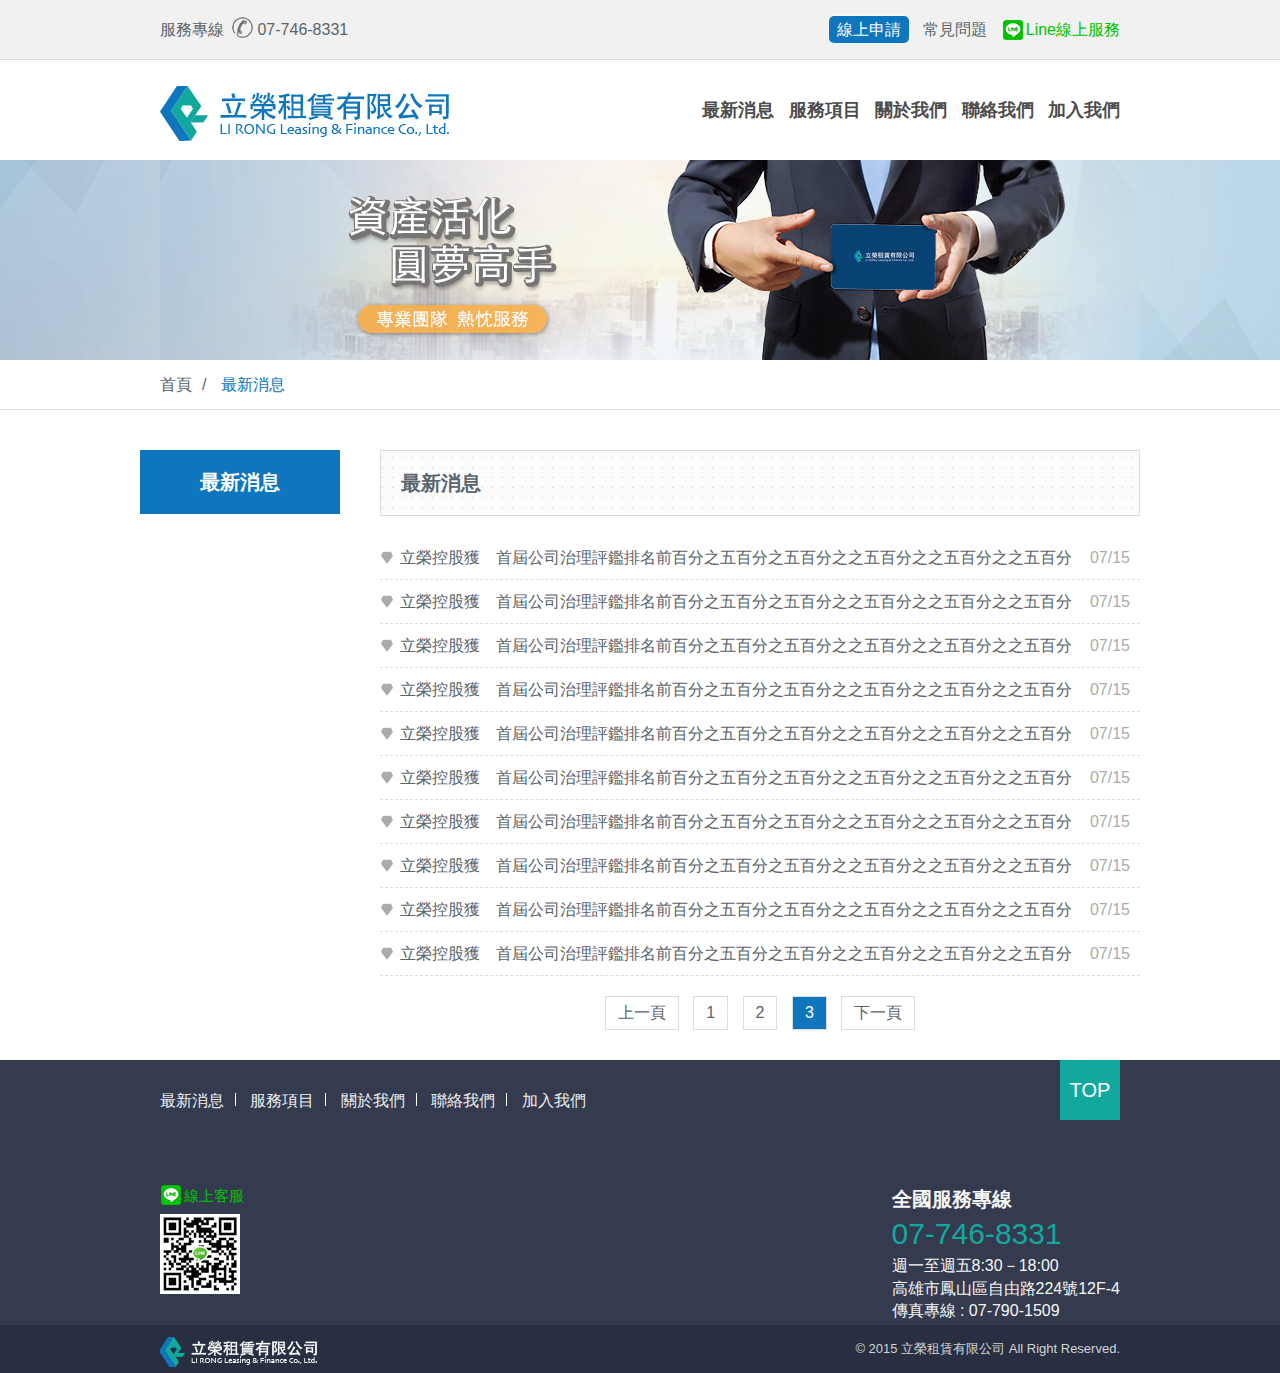
<file: html/news.html>
<!DOCTYPE html>
<html lang="en">
  <head>
    <title>立榮租賃有限公司</title>
    <meta charset="utf-8">
    <meta http-equiv="X-UA-Compatible" content="IE=edge">
    <meta name="viewport" content="width=device-width, initial-scale=1.0">
    <meta name="description" content="">
    <link rel="shortcut favicon.ico" href="../assets/img/favicons.png">
    <link rel="stylesheet" href="../assets/css/main.css">
  </head>
  <body>
    <div class="topbar-outer">
      <div class="wrap">
        <p>服務專線 <span class="icon-tel"></span>07-746-8331</p>
        <div class="quick-link">
          <ul>				
            <li><a href="contact01.html" class="apply-online">線上申請</a></li>
            <li> <a href="services04.html">常見問題</a></li>
            <li> <a href="#" data-reveal-id="Modal-line" class="line-color"><span class="icon-line"></span>Line線上服務</a></li>
          </ul>
        </div>
      </div>
    </div>
    <div class="topbar-menu-outer">
      <div class="wrap">
        <h1><a href="index.html" class="logo"><img src="../assets/img/logo.png" width="300" height="100" alt="立榮租賃有限公司" title="立榮租賃有限公司"></a></h1>
        <div class="main-menu">
          <ul>
            <li><a href="news.html">最新消息</a></li>
            <li><a href="services01.html">服務項目</a></li>
            <li><a href="about01.html">關於我們</a></li>
            <li><a href="contact01.html">聯絡我們</a></li>
            <li><a href="joinus.html">加入我們</a></li>
          </ul>
        </div>
      </div>
    </div>
    <div data-reveal aria-labelledby="modalTitle" aria-hidden="true" role="dialog" id="Modal-line" class="reveal-modal">
      <h3>Line客服</h3><br>
      <ul>
        <li>1.掃描QR Code<img src="/assets/img/line-id.jpg" alt="Line QR code"></li>
        <li>2.輸入Line的ID: 12345</li>
      </ul><a aria-label="Close" class="close-reveal-modal">&#215;				</a>
    </div>
    <div class="banner-outer">
      <div class="banner wrap"><img src="../assets/img/banner.jpg" alt="資產活化，圓夢高手"></div>
    </div>
    <div class="breadcrumbs-lr">
      <div class="wrap">
        <ul>
          <li> <a href="index.html">首頁</a></li>
          <li class="now">最新消息</li>
        </ul>
      </div>
    </div>
    <div class="container">
      <div class="sidebar">
        <div class="sidebar-title">最新消息</div>
      </div>
      <div class="content">
        <div class="content-title">最新消息</div>
        <div class="news-list">
          <ul>
            <li><a href="news01.html">立榮控股獲　首屆公司治理評鑑排名前百分之五百分之五百分之之五百分之之五百分之之五百分之五百分之五百分之五123<span class="post-date">07/15</span></a></li>
            <li><a href="news01.html">立榮控股獲　首屆公司治理評鑑排名前百分之五百分之五百分之之五百分之之五百分之之五百分之五百分之五百分之五123<span class="post-date">07/15</span></a></li>
            <li><a href="news01.html">立榮控股獲　首屆公司治理評鑑排名前百分之五百分之五百分之之五百分之之五百分之之五百分之五百分之五百分之五123<span class="post-date">07/15</span></a></li>
            <li><a href="news01.html">立榮控股獲　首屆公司治理評鑑排名前百分之五百分之五百分之之五百分之之五百分之之五百分之五百分之五百分之五123<span class="post-date">07/15</span></a></li>
            <li><a href="news01.html">立榮控股獲　首屆公司治理評鑑排名前百分之五百分之五百分之之五百分之之五百分之之五百分之五百分之五百分之五123<span class="post-date">07/15</span></a></li>
            <li><a href="news01.html">立榮控股獲　首屆公司治理評鑑排名前百分之五百分之五百分之之五百分之之五百分之之五百分之五百分之五百分之五123<span class="post-date">07/15</span></a></li>
            <li><a href="news01.html">立榮控股獲　首屆公司治理評鑑排名前百分之五百分之五百分之之五百分之之五百分之之五百分之五百分之五百分之五123<span class="post-date">07/15</span></a></li>
            <li><a href="news01.html">立榮控股獲　首屆公司治理評鑑排名前百分之五百分之五百分之之五百分之之五百分之之五百分之五百分之五百分之五123<span class="post-date">07/15</span></a></li>
            <li><a href="news01.html">立榮控股獲　首屆公司治理評鑑排名前百分之五百分之五百分之之五百分之之五百分之之五百分之五百分之五百分之五123<span class="post-date">07/15</span></a></li>
            <li><a href="news01.html">立榮控股獲　首屆公司治理評鑑排名前百分之五百分之五百分之之五百分之之五百分之之五百分之五百分之五百分之五123<span class="post-date">07/15</span></a></li>
          </ul>
        </div>
        <div class="pages">
          <ul>
            <li><a href="#" class="pre">上一頁</a></li>
            <li><a href="#">1</a></li>
            <li><a href="#">2				</a></li>
            <li><a href="#" class="pages-now">3</a></li>
            <li><a href="#" class="next">下一頁				</a></li>
          </ul>
        </div>
      </div>
    </div>
    <div class="footer-t-outer">
      <div class="wrap">
        <section class="footer-top">
          <div class="footer-menu">
            <ul>
              <li><a href="news.html">最新消息</a></li>
              <li><a href="services01.html">服務項目</a></li>
              <li><a href="about01.html">關於我們</a></li>
              <li><a href="contact01.html">聯絡我們</a></li>
              <li><a href="joinus.html">加入我們</a></li>
            </ul>
          </div><a class="backTop">TOP</a>
        </section>
        <section class="footer-bottom">
          <div class="footer-line"><span class="line-color"><span class="icon-line"></span>線上客服</span><img src="/assets/img/line-id.jpg" alt="Line QR code"></div>
          <div class="footer-info">
            <ul>
              <li><b>全國服務專線</b><span class="tel">07-746-8331</span></li>
              <li>週一至週五<span>8:30－18:00</span></li>
              <li>高雄市鳳山區自由路224號12F-4</li>
              <li>傳真專線 : 07-790-1509</li>
            </ul>
          </div>
        </section>
      </div>
    </div>
    <div class="footer-b-outer">
      <div class="wrap">
        <div class="footer-logo"> <img src="/assets/img/footer-logo.png" width="160" height="48"></div>
        <div class="copyright">© 2015 立榮租賃有限公司 All Right Reserved.</div>
      </div>
    </div>
    <script src="../assets/js/jquery.js"></script>
    <script src="../assets/js/fastclick.js"></script>
    <script src="../assets/js/foundation.min.js"></script>
    <script src="../assets/js/functions.js" type="text/javascript"></script>
    <script>$(document).foundation();</script>
  </body>
</html>
</file>
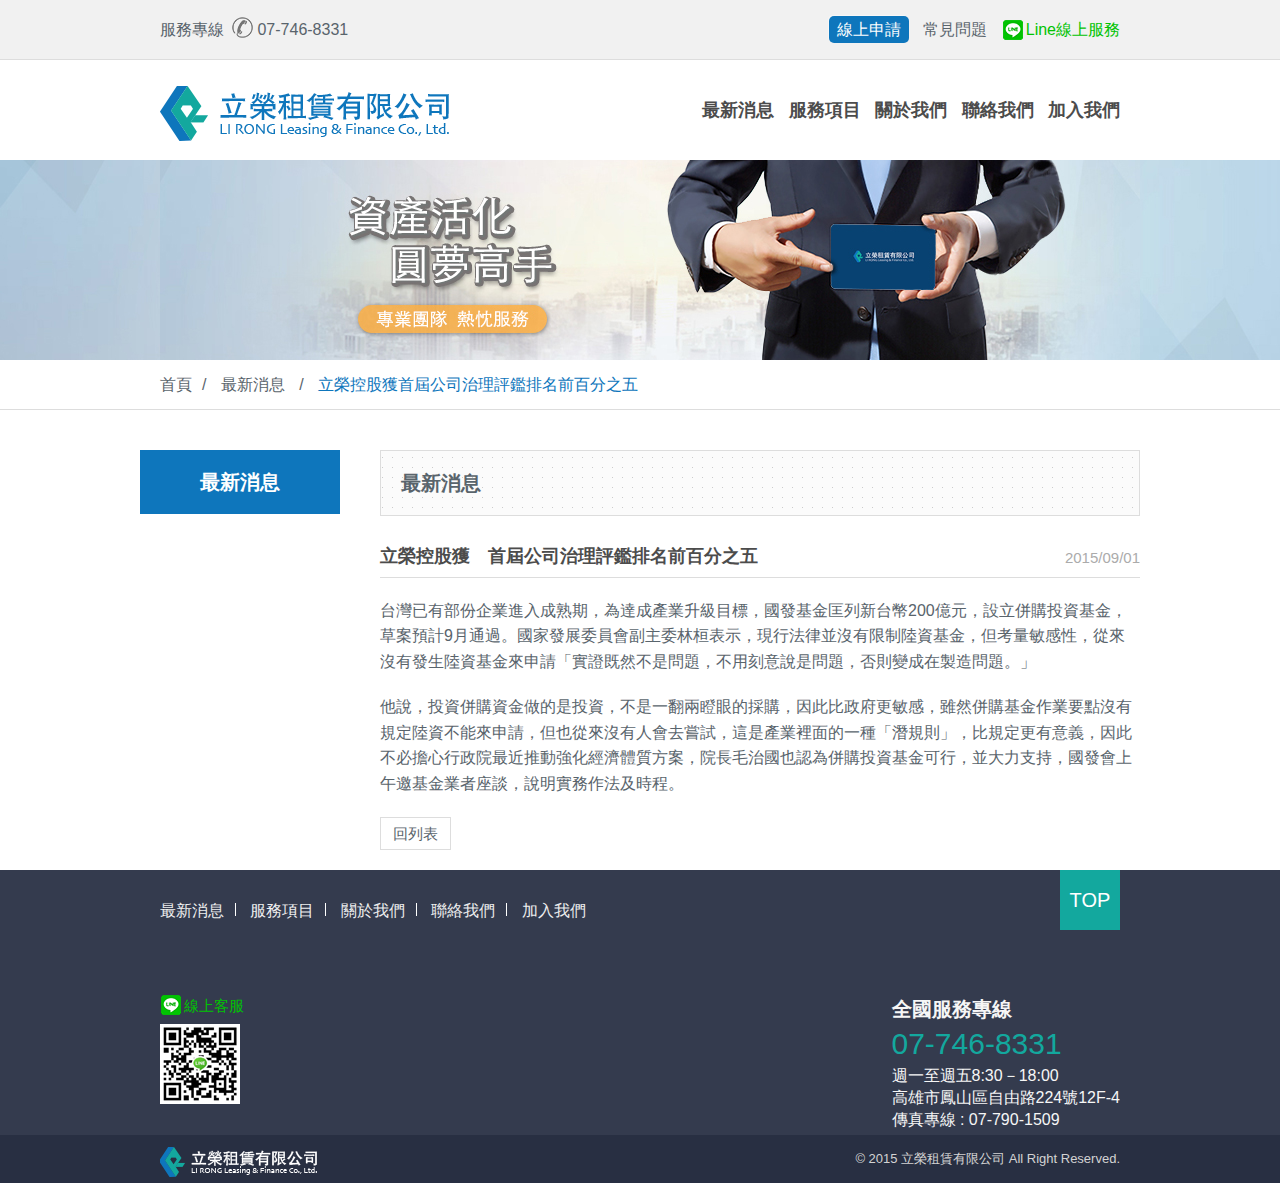
<file: html/news01.html>
<!DOCTYPE html>
<html lang="en">
  <head>
    <title>立榮租賃有限公司</title>
    <meta charset="utf-8">
    <meta http-equiv="X-UA-Compatible" content="IE=edge">
    <meta name="viewport" content="width=device-width, initial-scale=1.0">
    <meta name="description" content="">
    <link rel="shortcut favicon.ico" href="../assets/img/favicons.png">
    <link rel="stylesheet" href="../assets/css/main.css">
  </head>
  <body>
    <div class="topbar-outer">
      <div class="wrap">
        <p>服務專線 <span class="icon-tel"></span>07-746-8331</p>
        <div class="quick-link">
          <ul>				
            <li><a href="contact01.html" class="apply-online">線上申請</a></li>
            <li> <a href="services04.html">常見問題</a></li>
            <li> <a href="#" data-reveal-id="Modal-line" class="line-color"><span class="icon-line"></span>Line線上服務</a></li>
          </ul>
        </div>
      </div>
    </div>
    <div class="topbar-menu-outer">
      <div class="wrap">
        <h1><a href="index.html" class="logo"><img src="../assets/img/logo.png" width="300" height="100" alt="立榮租賃有限公司" title="立榮租賃有限公司"></a></h1>
        <div class="main-menu">
          <ul>
            <li><a href="news.html">最新消息</a></li>
            <li><a href="services01.html">服務項目</a></li>
            <li><a href="about01.html">關於我們</a></li>
            <li><a href="contact01.html">聯絡我們</a></li>
            <li><a href="joinus.html">加入我們</a></li>
          </ul>
        </div>
      </div>
    </div>
    <div data-reveal aria-labelledby="modalTitle" aria-hidden="true" role="dialog" id="Modal-line" class="reveal-modal">
      <h3>Line客服</h3><br>
      <ul>
        <li>1.掃描QR Code<img src="/assets/img/line-id.jpg" alt="Line QR code"></li>
        <li>2.輸入Line的ID: 12345</li>
      </ul><a aria-label="Close" class="close-reveal-modal">&#215;				</a>
    </div>
    <div class="banner-outer">
      <div class="banner wrap"><img src="../assets/img/banner.jpg" alt="資產活化，圓夢高手"></div>
    </div>
    <div class="breadcrumbs-lr">
      <div class="wrap">
        <ul>
          <li> <a href="index.html">首頁</a></li>
          <li> <a href="news.html">最新消息                    </a></li>
          <li class="now">立榮控股獲首屆公司治理評鑑排名前百分之五</li>
        </ul>
      </div>
    </div>
    <div class="container">
      <div class="sidebar">
        <div class="sidebar-title">最新消息</div>
      </div>
      <div class="content">
        <div class="content-title">最新消息</div>
        <div class="news-con">
          <h2 class="news-title">立榮控股獲　首屆公司治理評鑑排名前百分之五<span class="post-date">2015/09/01</span></h2>
          <p>台灣已有部份企業進入成熟期，為達成產業升級目標，國發基金匡列新台幣200億元，設立併購投資基金，草案預計9月通過。國家發展委員會副主委林桓表示，現行法律並沒有限制陸資基金，但考量敏感性，從來沒有發生陸資基金來申請「實證既然不是問題，不用刻意說是問題，否則變成在製造問題。」</p>
          <p>他說，投資併購資金做的是投資，不是一翻兩瞪眼的採購，因此比政府更敏感，雖然併購基金作業要點沒有規定陸資不能來申請，但也從來沒有人會去嘗試，這是產業裡面的一種「潛規則」，比規定更有意義，因此不必擔心行政院最近推動強化經濟體質方案，院長毛治國也認為併購投資基金可行，並大力支持，國發會上午邀基金業者座談，說明實務作法及時程。</p><a href="news.html" class="backPre">回列表</a>
        </div>
      </div>
    </div>
    <div class="footer-t-outer">
      <div class="wrap">
        <section class="footer-top">
          <div class="footer-menu">
            <ul>
              <li><a href="news.html">最新消息</a></li>
              <li><a href="services01.html">服務項目</a></li>
              <li><a href="about01.html">關於我們</a></li>
              <li><a href="contact01.html">聯絡我們</a></li>
              <li><a href="joinus.html">加入我們</a></li>
            </ul>
          </div><a class="backTop">TOP</a>
        </section>
        <section class="footer-bottom">
          <div class="footer-line"><span class="line-color"><span class="icon-line"></span>線上客服</span><img src="/assets/img/line-id.jpg" alt="Line QR code"></div>
          <div class="footer-info">
            <ul>
              <li><b>全國服務專線</b><span class="tel">07-746-8331</span></li>
              <li>週一至週五<span>8:30－18:00</span></li>
              <li>高雄市鳳山區自由路224號12F-4</li>
              <li>傳真專線 : 07-790-1509</li>
            </ul>
          </div>
        </section>
      </div>
    </div>
    <div class="footer-b-outer">
      <div class="wrap">
        <div class="footer-logo"> <img src="/assets/img/footer-logo.png" width="160" height="48"></div>
        <div class="copyright">© 2015 立榮租賃有限公司 All Right Reserved.</div>
      </div>
    </div>
    <script src="../assets/js/jquery.js"></script>
    <script src="../assets/js/fastclick.js"></script>
    <script src="../assets/js/foundation.min.js"></script>
    <script src="../assets/js/functions.js" type="text/javascript"></script>
    <script>$(document).foundation();</script>
  </body>
</html>
</file>
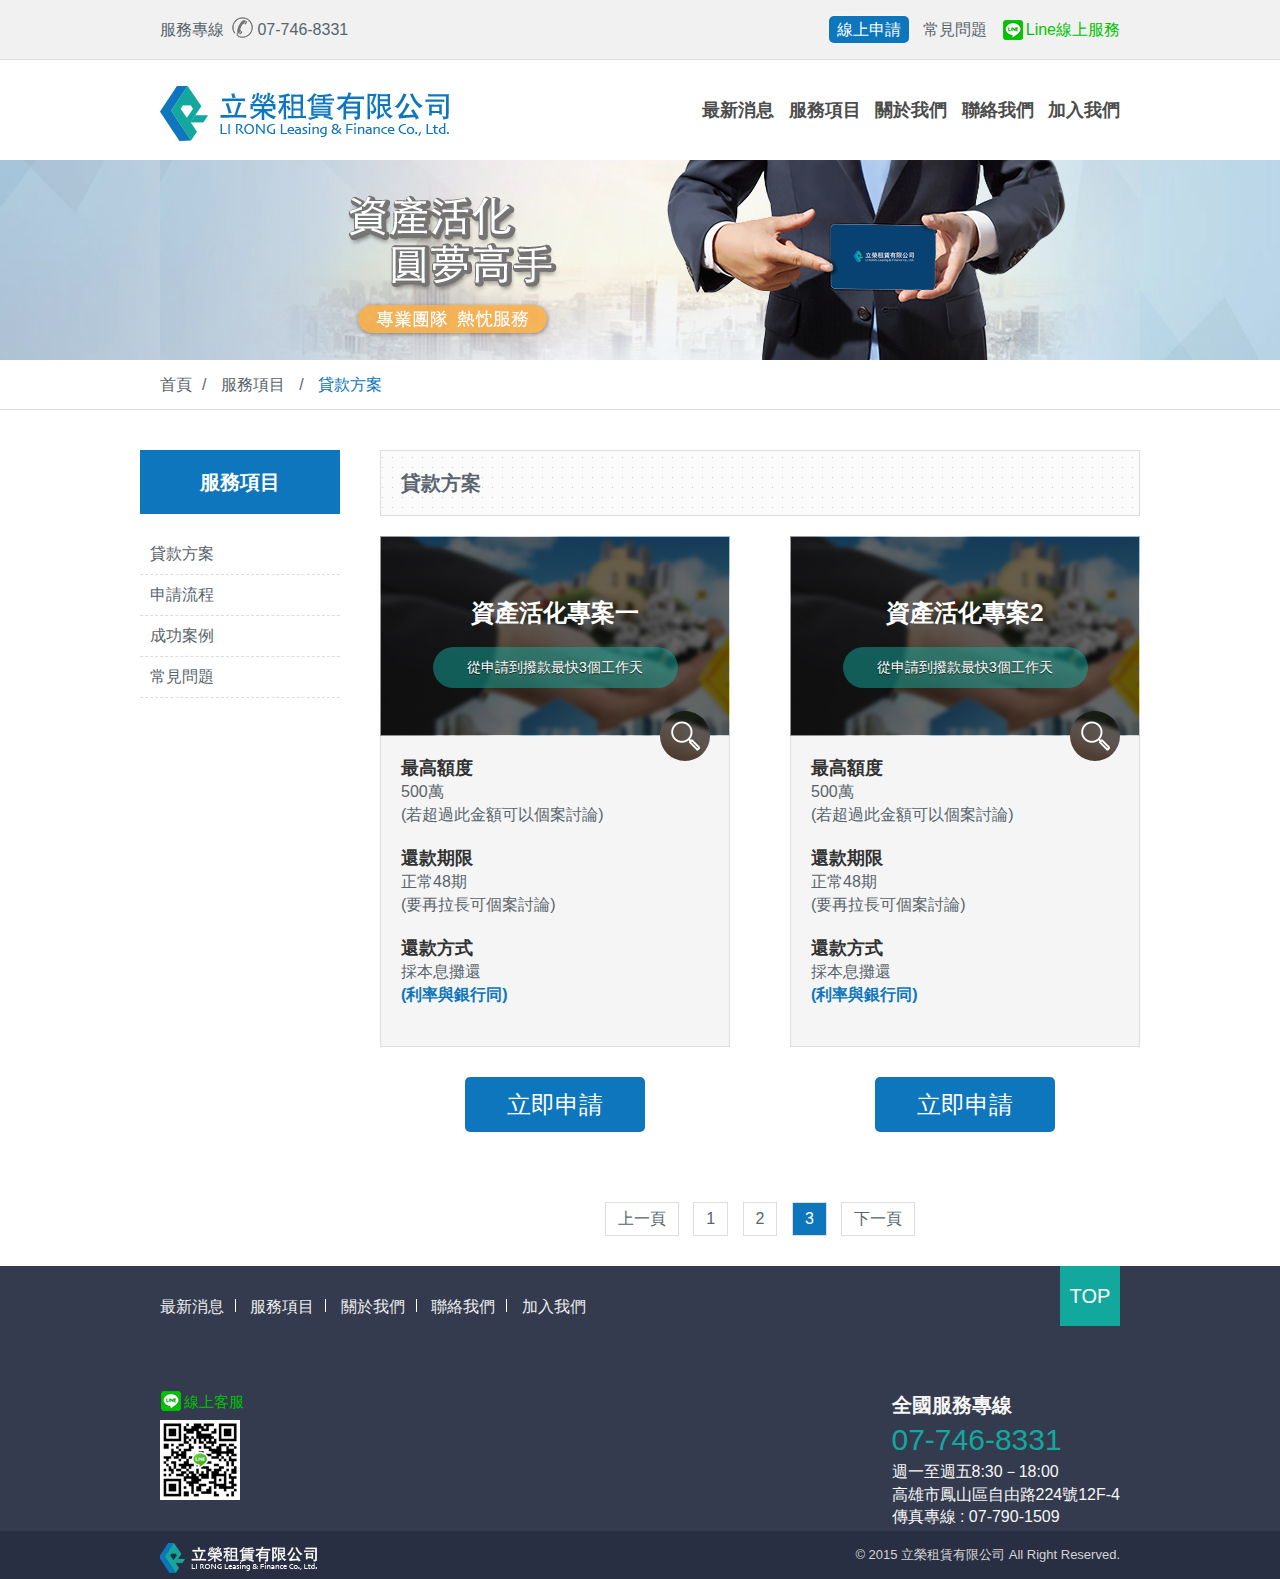
<file: html/services01.html>
<!DOCTYPE html>
<html lang="en">
  <head>
    <title>立榮租賃有限公司</title>
    <meta charset="utf-8">
    <meta http-equiv="X-UA-Compatible" content="IE=edge">
    <meta name="viewport" content="width=device-width, initial-scale=1.0">
    <meta name="description" content="">
    <link rel="shortcut favicon.ico" href="../assets/img/favicons.png">
    <link rel="stylesheet" href="../assets/css/main.css">
  </head>
  <body>
    <div class="topbar-outer">
      <div class="wrap">
        <p>服務專線 <span class="icon-tel"></span>07-746-8331</p>
        <div class="quick-link">
          <ul>				
            <li><a href="contact01.html" class="apply-online">線上申請</a></li>
            <li> <a href="services04.html">常見問題</a></li>
            <li> <a href="#" data-reveal-id="Modal-line" class="line-color"><span class="icon-line"></span>Line線上服務</a></li>
          </ul>
        </div>
      </div>
    </div>
    <div class="topbar-menu-outer">
      <div class="wrap">
        <h1><a href="index.html" class="logo"><img src="../assets/img/logo.png" width="300" height="100" alt="立榮租賃有限公司" title="立榮租賃有限公司"></a></h1>
        <div class="main-menu">
          <ul>
            <li><a href="news.html">最新消息</a></li>
            <li><a href="services01.html">服務項目</a></li>
            <li><a href="about01.html">關於我們</a></li>
            <li><a href="contact01.html">聯絡我們</a></li>
            <li><a href="joinus.html">加入我們</a></li>
          </ul>
        </div>
      </div>
    </div>
    <div data-reveal aria-labelledby="modalTitle" aria-hidden="true" role="dialog" id="Modal-line" class="reveal-modal">
      <h3>Line客服</h3><br>
      <ul>
        <li>1.掃描QR Code<img src="/assets/img/line-id.jpg" alt="Line QR code"></li>
        <li>2.輸入Line的ID: 12345</li>
      </ul><a aria-label="Close" class="close-reveal-modal">&#215;				</a>
    </div>
    <div class="banner-outer">
      <div class="banner wrap"><img src="../assets/img/banner.jpg" alt="資產活化，圓夢高手"></div>
    </div>
    <div class="breadcrumbs-lr">
      <div class="wrap">
        <ul>
          <li> <a href="index.html">首頁</a></li>
          <li> <a href="services01.html">服務項目                    </a></li>
          <li class="now">貸款方案</li>
        </ul>
      </div>
    </div>
    <div class="container">
      <div class="sidebar">
        <div class="sidebar-title">服務項目</div>
        <ul>
          <li><a href="services01.html">貸款方案</a></li>
          <li><a href="services02.html">申請流程</a></li>
          <li><a href="services03.html">成功案例</a></li>
          <li><a href="services04.html">常見問題</a></li>
        </ul>
      </div>
      <div class="content">
        <div class="content-title">貸款方案</div>
        <div class="services-con">
          <div class="con-50">
            <div class="products-header">
              <h2 class="products-title">資產活化專案一</h2><span>從申請到撥款最快3個工作天</span><a href="#" data-reveal-id="Modal-1" class="zoom"><i class="icon-zoom"></i></a>
            </div>
            <div class="products-body">
              <ul>
                <li>
                  <div class="tit">最高額度</div>
                  <p>500萬<span>(若超過此金額可以個案討論)</span></p>
                </li>
                <li>
                  <div class="tit">還款期限</div>
                  <p>正常48期<span>(要再拉長可個案討論)</span></p>
                </li>
                <li>
                  <div class="tit">還款方式</div>
                  <p>採本息攤還<span class="mark">(利率與銀行同)</span></p>
                </li>
              </ul>
            </div><a href="contact01.html" class="btn btn-blue">立即申請</a>
          </div>
          <div class="con-50">
            <div class="products-header">
              <h2 class="products-title">資產活化專案2</h2><span>從申請到撥款最快3個工作天</span><a href="#" data-reveal-id="Modal-2" class="zoom"><i class="icon-zoom"></i></a>
            </div>
            <div class="products-body">
              <ul>
                <li>
                  <div class="tit">最高額度</div>
                  <p>500萬<span>(若超過此金額可以個案討論)</span></p>
                </li>
                <li>
                  <div class="tit">還款期限</div>
                  <p>正常48期<span>(要再拉長可個案討論)</span></p>
                </li>
                <li>
                  <div class="tit">還款方式</div>
                  <p>採本息攤還<span class="mark">(利率與銀行同)</span></p>
                </li>
              </ul>
            </div><a href="contact01.html" class="btn btn-blue">立即申請</a>
          </div>
          <div data-reveal aria-labelledby="modalTitle" aria-hidden="true" role="dialog" id="Modal-1" class="reveal-modal"><img src="/assets/img/dm1.jpg" alt="資產活化，圓夢高手"><a aria-label="Close" class="close-reveal-modal">&#215;</a></div>
          <div data-reveal aria-labelledby="modalTitle" aria-hidden="true" role="dialog" id="Modal-2" class="reveal-modal"><img src="/assets/img/dm1.jpg" alt="資產活化，圓夢高手"><a aria-label="Close" class="close-reveal-modal">&#215;</a></div>
        </div>
        <div class="pages">
          <ul>
            <li><a href="#" class="pre">上一頁</a></li>
            <li><a href="#">1</a></li>
            <li><a href="#">2				</a></li>
            <li><a href="#" class="pages-now">3</a></li>
            <li><a href="#" class="next">下一頁				</a></li>
          </ul>
        </div>
      </div>
    </div>
    <div class="footer-t-outer">
      <div class="wrap">
        <section class="footer-top">
          <div class="footer-menu">
            <ul>
              <li><a href="news.html">最新消息</a></li>
              <li><a href="services01.html">服務項目</a></li>
              <li><a href="about01.html">關於我們</a></li>
              <li><a href="contact01.html">聯絡我們</a></li>
              <li><a href="joinus.html">加入我們</a></li>
            </ul>
          </div><a class="backTop">TOP</a>
        </section>
        <section class="footer-bottom">
          <div class="footer-line"><span class="line-color"><span class="icon-line"></span>線上客服</span><img src="/assets/img/line-id.jpg" alt="Line QR code"></div>
          <div class="footer-info">
            <ul>
              <li><b>全國服務專線</b><span class="tel">07-746-8331</span></li>
              <li>週一至週五<span>8:30－18:00</span></li>
              <li>高雄市鳳山區自由路224號12F-4</li>
              <li>傳真專線 : 07-790-1509</li>
            </ul>
          </div>
        </section>
      </div>
    </div>
    <div class="footer-b-outer">
      <div class="wrap">
        <div class="footer-logo"> <img src="/assets/img/footer-logo.png" width="160" height="48"></div>
        <div class="copyright">© 2015 立榮租賃有限公司 All Right Reserved.</div>
      </div>
    </div>
    <script src="../assets/js/jquery.js"></script>
    <script src="../assets/js/fastclick.js"></script>
    <script src="../assets/js/foundation.min.js"></script>
    <script src="../assets/js/functions.js" type="text/javascript"></script>
    <script>$(document).foundation();</script>
  </body>
</html>
</file>
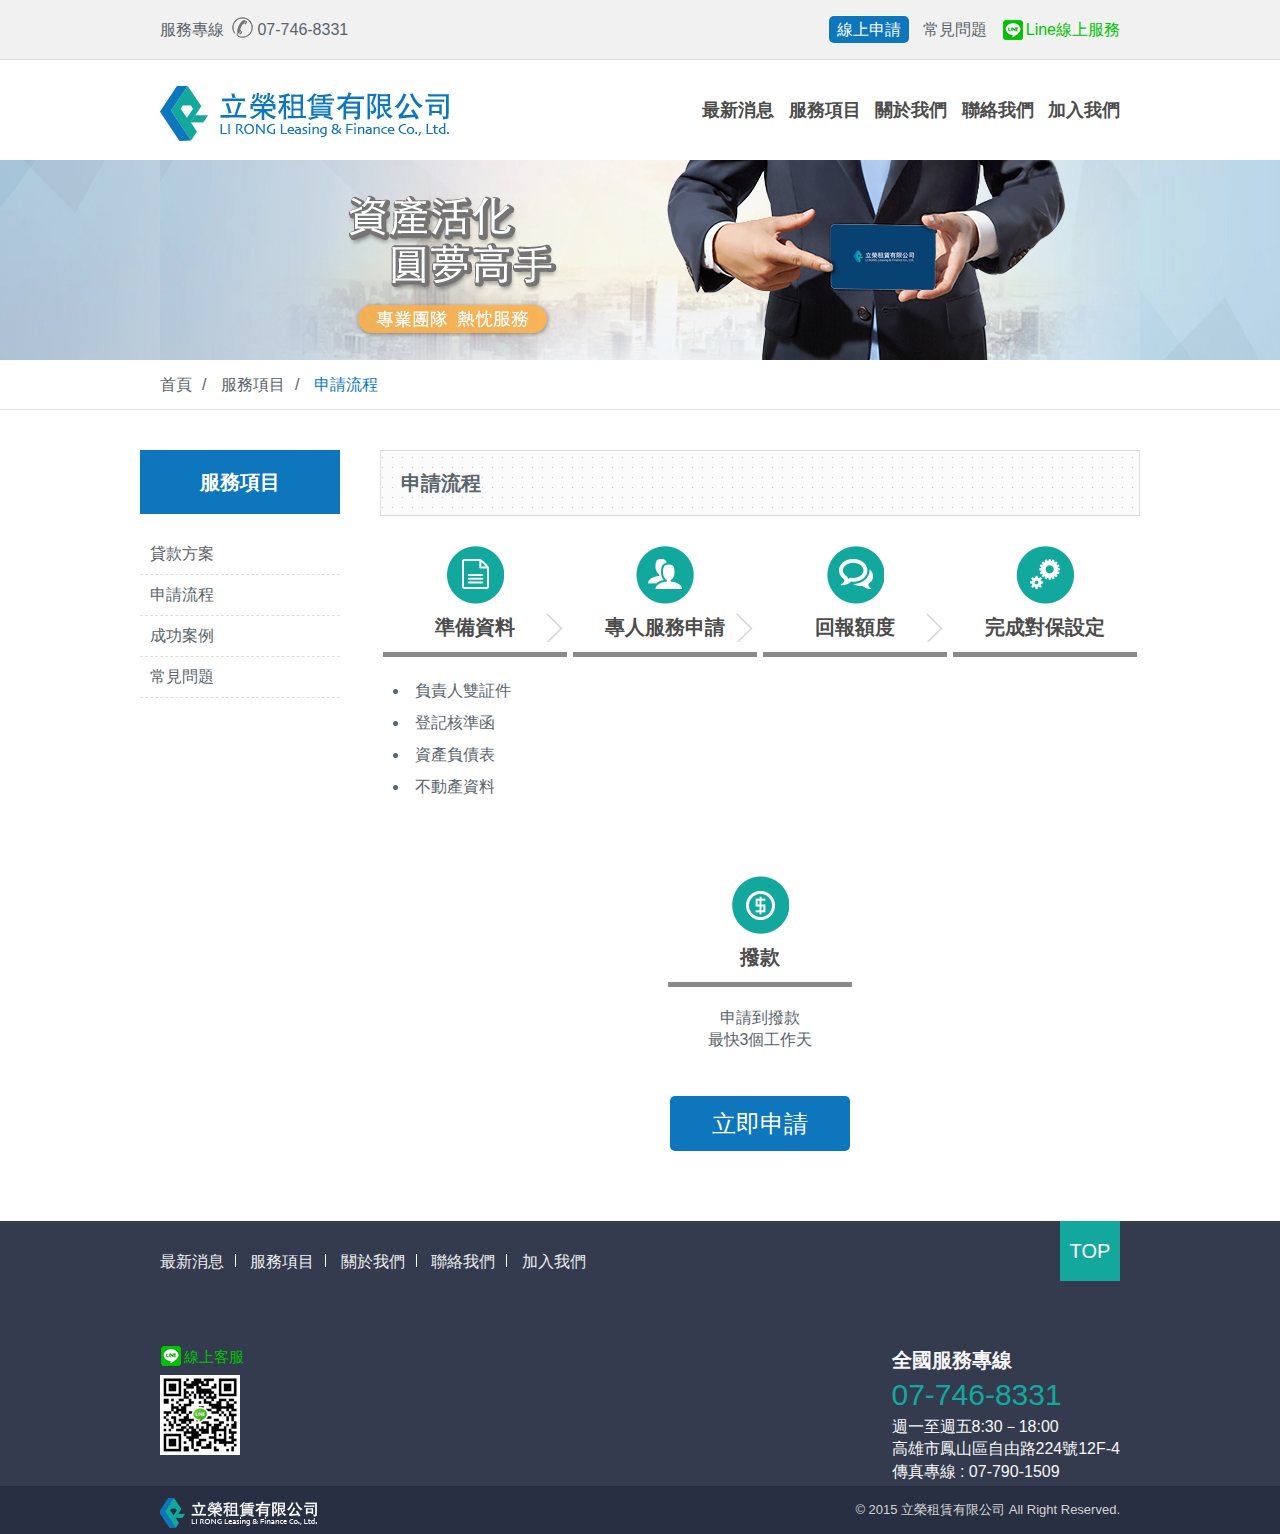
<file: html/services02.html>
<!DOCTYPE html>
<html lang="en">
  <head>
    <title>立榮租賃有限公司</title>
    <meta charset="utf-8">
    <meta http-equiv="X-UA-Compatible" content="IE=edge">
    <meta name="viewport" content="width=device-width, initial-scale=1.0">
    <meta name="description" content="">
    <link rel="shortcut favicon.ico" href="../assets/img/favicons.png">
    <link rel="stylesheet" href="../assets/css/main.css">
  </head>
  <body>
    <div class="topbar-outer">
      <div class="wrap">
        <p>服務專線 <span class="icon-tel"></span>07-746-8331</p>
        <div class="quick-link">
          <ul>				
            <li><a href="contact01.html" class="apply-online">線上申請</a></li>
            <li> <a href="services04.html">常見問題</a></li>
            <li> <a href="#" data-reveal-id="Modal-line" class="line-color"><span class="icon-line"></span>Line線上服務</a></li>
          </ul>
        </div>
      </div>
    </div>
    <div class="topbar-menu-outer">
      <div class="wrap">
        <h1><a href="index.html" class="logo"><img src="../assets/img/logo.png" width="300" height="100" alt="立榮租賃有限公司" title="立榮租賃有限公司"></a></h1>
        <div class="main-menu">
          <ul>
            <li><a href="news.html">最新消息</a></li>
            <li><a href="services01.html">服務項目</a></li>
            <li><a href="about01.html">關於我們</a></li>
            <li><a href="contact01.html">聯絡我們</a></li>
            <li><a href="joinus.html">加入我們</a></li>
          </ul>
        </div>
      </div>
    </div>
    <div data-reveal aria-labelledby="modalTitle" aria-hidden="true" role="dialog" id="Modal-line" class="reveal-modal">
      <h3>Line客服</h3><br>
      <ul>
        <li>1.掃描QR Code<img src="/assets/img/line-id.jpg" alt="Line QR code"></li>
        <li>2.輸入Line的ID: 12345</li>
      </ul><a aria-label="Close" class="close-reveal-modal">&#215;				</a>
    </div>
    <div class="banner-outer">
      <div class="banner wrap"><img src="../assets/img/banner.jpg" alt="資產活化，圓夢高手"></div>
    </div>
    <div class="breadcrumbs-lr">
      <div class="wrap">
        <ul>
          <li> <a href="index.html">首頁</a></li>
          <li> <a href="services01.html">服務項目</a></li>
          <li class="now">申請流程</li>
        </ul>
      </div>
    </div>
    <div class="container">
      <div class="sidebar">
        <div class="sidebar-title">服務項目</div>
        <ul>
          <li><a href="services01.html">貸款方案</a></li>
          <li><a href="services02.html">申請流程</a></li>
          <li><a href="services03.html">成功案例</a></li>
          <li><a href="services04.html">常見問題</a></li>
        </ul>
      </div>
      <div class="content">
        <div class="content-title">申請流程</div>
        <div class="services-con">
          <div class="con-25">
            <div class="con-inner"><i class="icon-ser icon-ser1"></i>
              <h3>準備資料</h3>
              <ul>
                <li>負責人雙証件</li>
                <li>登記核準函</li>
                <li>資產負債表</li>
                <li>不動產資料</li>
              </ul>
            </div>
          </div>
          <div class="con-25">
            <div class="con-inner"><i class="icon-ser icon-ser2"></i>
              <h3>專人服務申請</h3>
            </div>
          </div>
          <div class="con-25">
            <div class="con-inner"><i class="icon-ser icon-ser3"></i>
              <h3>回報額度</h3>
            </div>
          </div>
          <div class="con-25">
            <div class="con-inner end"><i class="icon-ser icon-ser4"></i>
              <h3>完成對保設定</h3>
            </div>
          </div>
        </div>
        <div class="services-con">
          <div class="con-25 center">
            <div class="con-inner"><i class="icon-ser icon-ser5"></i>
              <h3>撥款</h3>
              <p>申請到撥款<br />最快3個工作天</p>
            </div>
          </div><a href="contact01.html" class="btn btn-blue">立即申請</a>
        </div>
      </div>
    </div>
    <div class="footer-t-outer">
      <div class="wrap">
        <section class="footer-top">
          <div class="footer-menu">
            <ul>
              <li><a href="news.html">最新消息</a></li>
              <li><a href="services01.html">服務項目</a></li>
              <li><a href="about01.html">關於我們</a></li>
              <li><a href="contact01.html">聯絡我們</a></li>
              <li><a href="joinus.html">加入我們</a></li>
            </ul>
          </div><a class="backTop">TOP</a>
        </section>
        <section class="footer-bottom">
          <div class="footer-line"><span class="line-color"><span class="icon-line"></span>線上客服</span><img src="/assets/img/line-id.jpg" alt="Line QR code"></div>
          <div class="footer-info">
            <ul>
              <li><b>全國服務專線</b><span class="tel">07-746-8331</span></li>
              <li>週一至週五<span>8:30－18:00</span></li>
              <li>高雄市鳳山區自由路224號12F-4</li>
              <li>傳真專線 : 07-790-1509</li>
            </ul>
          </div>
        </section>
      </div>
    </div>
    <div class="footer-b-outer">
      <div class="wrap">
        <div class="footer-logo"> <img src="/assets/img/footer-logo.png" width="160" height="48"></div>
        <div class="copyright">© 2015 立榮租賃有限公司 All Right Reserved.</div>
      </div>
    </div>
    <script src="../assets/js/jquery.js"></script>
    <script src="../assets/js/fastclick.js"></script>
    <script src="../assets/js/foundation.min.js"></script>
    <script src="../assets/js/functions.js" type="text/javascript"></script>
    <script>$(document).foundation();</script>
  </body>
</html>
</file>
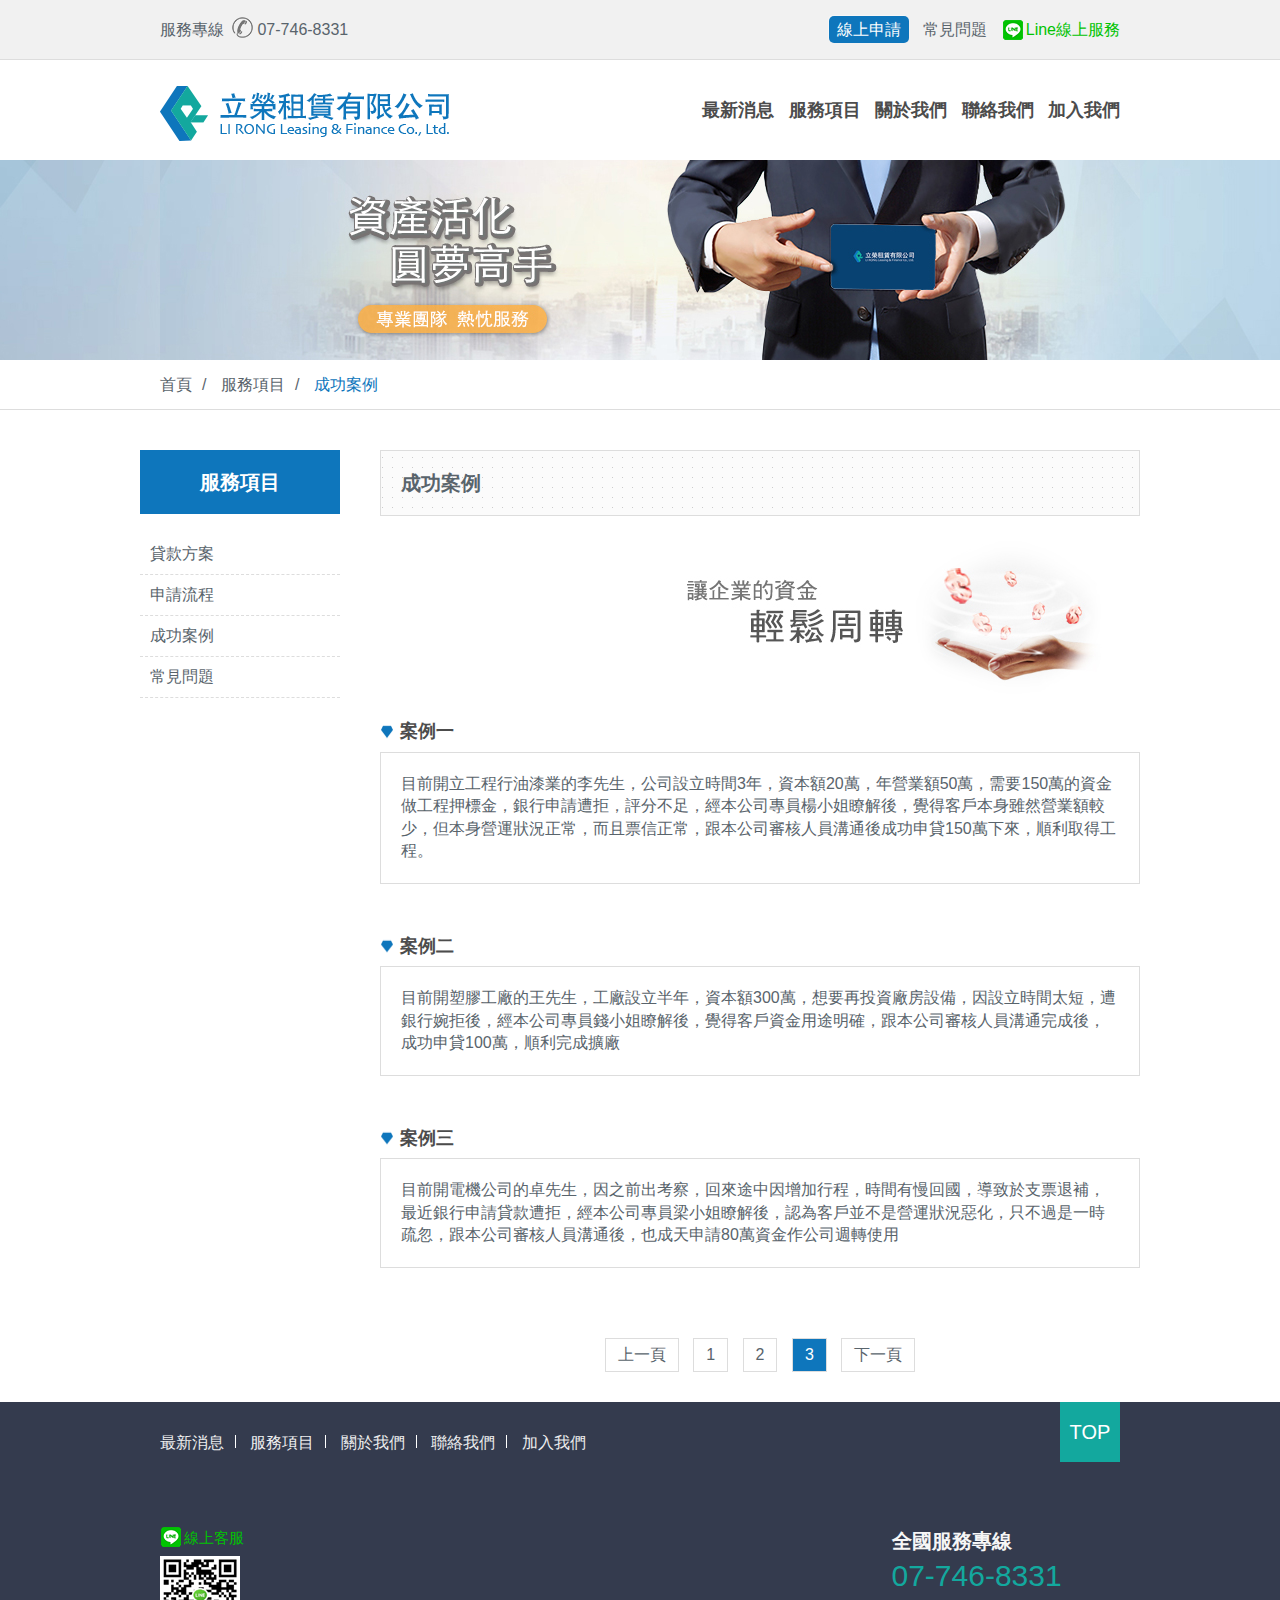
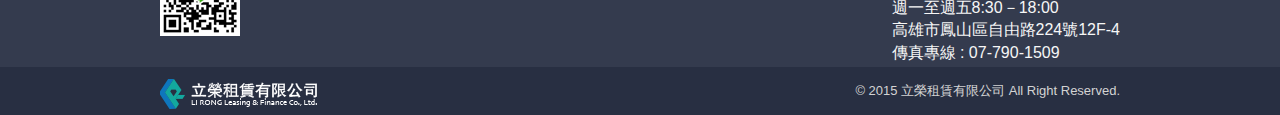
<file: html/services03.html>
<!DOCTYPE html>
<html lang="en">
  <head>
    <title>立榮租賃有限公司</title>
    <meta charset="utf-8">
    <meta http-equiv="X-UA-Compatible" content="IE=edge">
    <meta name="viewport" content="width=device-width, initial-scale=1.0">
    <meta name="description" content="">
    <link rel="shortcut favicon.ico" href="../assets/img/favicons.png">
    <link rel="stylesheet" href="../assets/css/main.css">
  </head>
  <body>
    <div class="topbar-outer">
      <div class="wrap">
        <p>服務專線 <span class="icon-tel"></span>07-746-8331</p>
        <div class="quick-link">
          <ul>				
            <li><a href="contact01.html" class="apply-online">線上申請</a></li>
            <li> <a href="services04.html">常見問題</a></li>
            <li> <a href="#" data-reveal-id="Modal-line" class="line-color"><span class="icon-line"></span>Line線上服務</a></li>
          </ul>
        </div>
      </div>
    </div>
    <div class="topbar-menu-outer">
      <div class="wrap">
        <h1><a href="index.html" class="logo"><img src="../assets/img/logo.png" width="300" height="100" alt="立榮租賃有限公司" title="立榮租賃有限公司"></a></h1>
        <div class="main-menu">
          <ul>
            <li><a href="news.html">最新消息</a></li>
            <li><a href="services01.html">服務項目</a></li>
            <li><a href="about01.html">關於我們</a></li>
            <li><a href="contact01.html">聯絡我們</a></li>
            <li><a href="joinus.html">加入我們</a></li>
          </ul>
        </div>
      </div>
    </div>
    <div data-reveal aria-labelledby="modalTitle" aria-hidden="true" role="dialog" id="Modal-line" class="reveal-modal">
      <h3>Line客服</h3><br>
      <ul>
        <li>1.掃描QR Code<img src="/assets/img/line-id.jpg" alt="Line QR code"></li>
        <li>2.輸入Line的ID: 12345</li>
      </ul><a aria-label="Close" class="close-reveal-modal">&#215;				</a>
    </div>
    <div class="banner-outer">
      <div class="banner wrap"><img src="../assets/img/banner.jpg" alt="資產活化，圓夢高手"></div>
    </div>
    <div class="breadcrumbs-lr">
      <div class="wrap">
        <ul>
          <li> <a href="index.html">首頁</a></li>
          <li> <a href="services01.html">服務項目</a></li>
          <li class="now">成功案例</li>
        </ul>
      </div>
    </div>
    <div class="container">
      <div class="sidebar">
        <div class="sidebar-title">服務項目</div>
        <ul>
          <li><a href="services01.html">貸款方案</a></li>
          <li><a href="services02.html">申請流程</a></li>
          <li><a href="services03.html">成功案例</a></li>
          <li><a href="services04.html">常見問題</a></li>
        </ul>
      </div>
      <div class="content">
        <div class="content-title">成功案例</div>
        <div class="services-con">
          <div class="con-100 con-ser3">
            <div class="exp-outer">
              <h3>案例一</h3>
              <div class="exp">
                <p>目前開立工程行油漆業的李先生，公司設立時間3年，資本額20萬，年營業額50萬，需要150萬的資金做工程押標金，銀行申請遭拒，評分不足，經本公司專員楊小姐瞭解後，覺得客戶本身雖然營業額較少，但本身營運狀況正常，而且票信正常，跟本公司審核人員溝通後成功申貸150萬下來，順利取得工程。</p>
              </div>
            </div>
            <div class="exp-outer">
              <h3>案例二</h3>
              <div class="exp">
                <p>目前開塑膠工廠的王先生，工廠設立半年，資本額300萬，想要再投資廠房設備，因設立時間太短，遭銀行婉拒後，經本公司專員錢小姐瞭解後，覺得客戶資金用途明確，跟本公司審核人員溝通完成後，成功申貸100萬，順利完成擴廠</p>
              </div>
            </div>
            <div class="exp-outer">
              <h3>案例三</h3>
              <div class="exp">
                <p>目前開電機公司的卓先生，因之前出考察，回來途中因增加行程，時間有慢回國，導致於支票退補，最近銀行申請貸款遭拒，經本公司專員梁小姐瞭解後，認為客戶並不是營運狀況惡化，只不過是一時疏忽，跟本公司審核人員溝通後，也成天申請80萬資金作公司週轉使用</p>
              </div>
            </div>
          </div>
        </div>
        <div class="pages">
          <ul>
            <li><a href="#" class="pre">上一頁</a></li>
            <li><a href="#">1</a></li>
            <li><a href="#">2				</a></li>
            <li><a href="#" class="pages-now">3</a></li>
            <li><a href="#" class="next">下一頁				
                
                
                
                </a></li>
          </ul>
        </div>
      </div>
    </div>
    <div class="footer-t-outer">
      <div class="wrap">
        <section class="footer-top">
          <div class="footer-menu">
            <ul>
              <li><a href="news.html">最新消息</a></li>
              <li><a href="services01.html">服務項目</a></li>
              <li><a href="about01.html">關於我們</a></li>
              <li><a href="contact01.html">聯絡我們</a></li>
              <li><a href="joinus.html">加入我們</a></li>
            </ul>
          </div><a class="backTop">TOP</a>
        </section>
        <section class="footer-bottom">
          <div class="footer-line"><span class="line-color"><span class="icon-line"></span>線上客服</span><img src="/assets/img/line-id.jpg" alt="Line QR code"></div>
          <div class="footer-info">
            <ul>
              <li><b>全國服務專線</b><span class="tel">07-746-8331</span></li>
              <li>週一至週五<span>8:30－18:00</span></li>
              <li>高雄市鳳山區自由路224號12F-4</li>
              <li>傳真專線 : 07-790-1509</li>
            </ul>
          </div>
        </section>
      </div>
    </div>
    <div class="footer-b-outer">
      <div class="wrap">
        <div class="footer-logo"> <img src="/assets/img/footer-logo.png" width="160" height="48"></div>
        <div class="copyright">© 2015 立榮租賃有限公司 All Right Reserved.</div>
      </div>
    </div>
    <script src="../assets/js/jquery.js"></script>
    <script src="../assets/js/fastclick.js"></script>
    <script src="../assets/js/foundation.min.js"></script>
    <script src="../assets/js/functions.js" type="text/javascript"></script>
    <script>$(document).foundation();</script>
  </body>
</html>
</file>
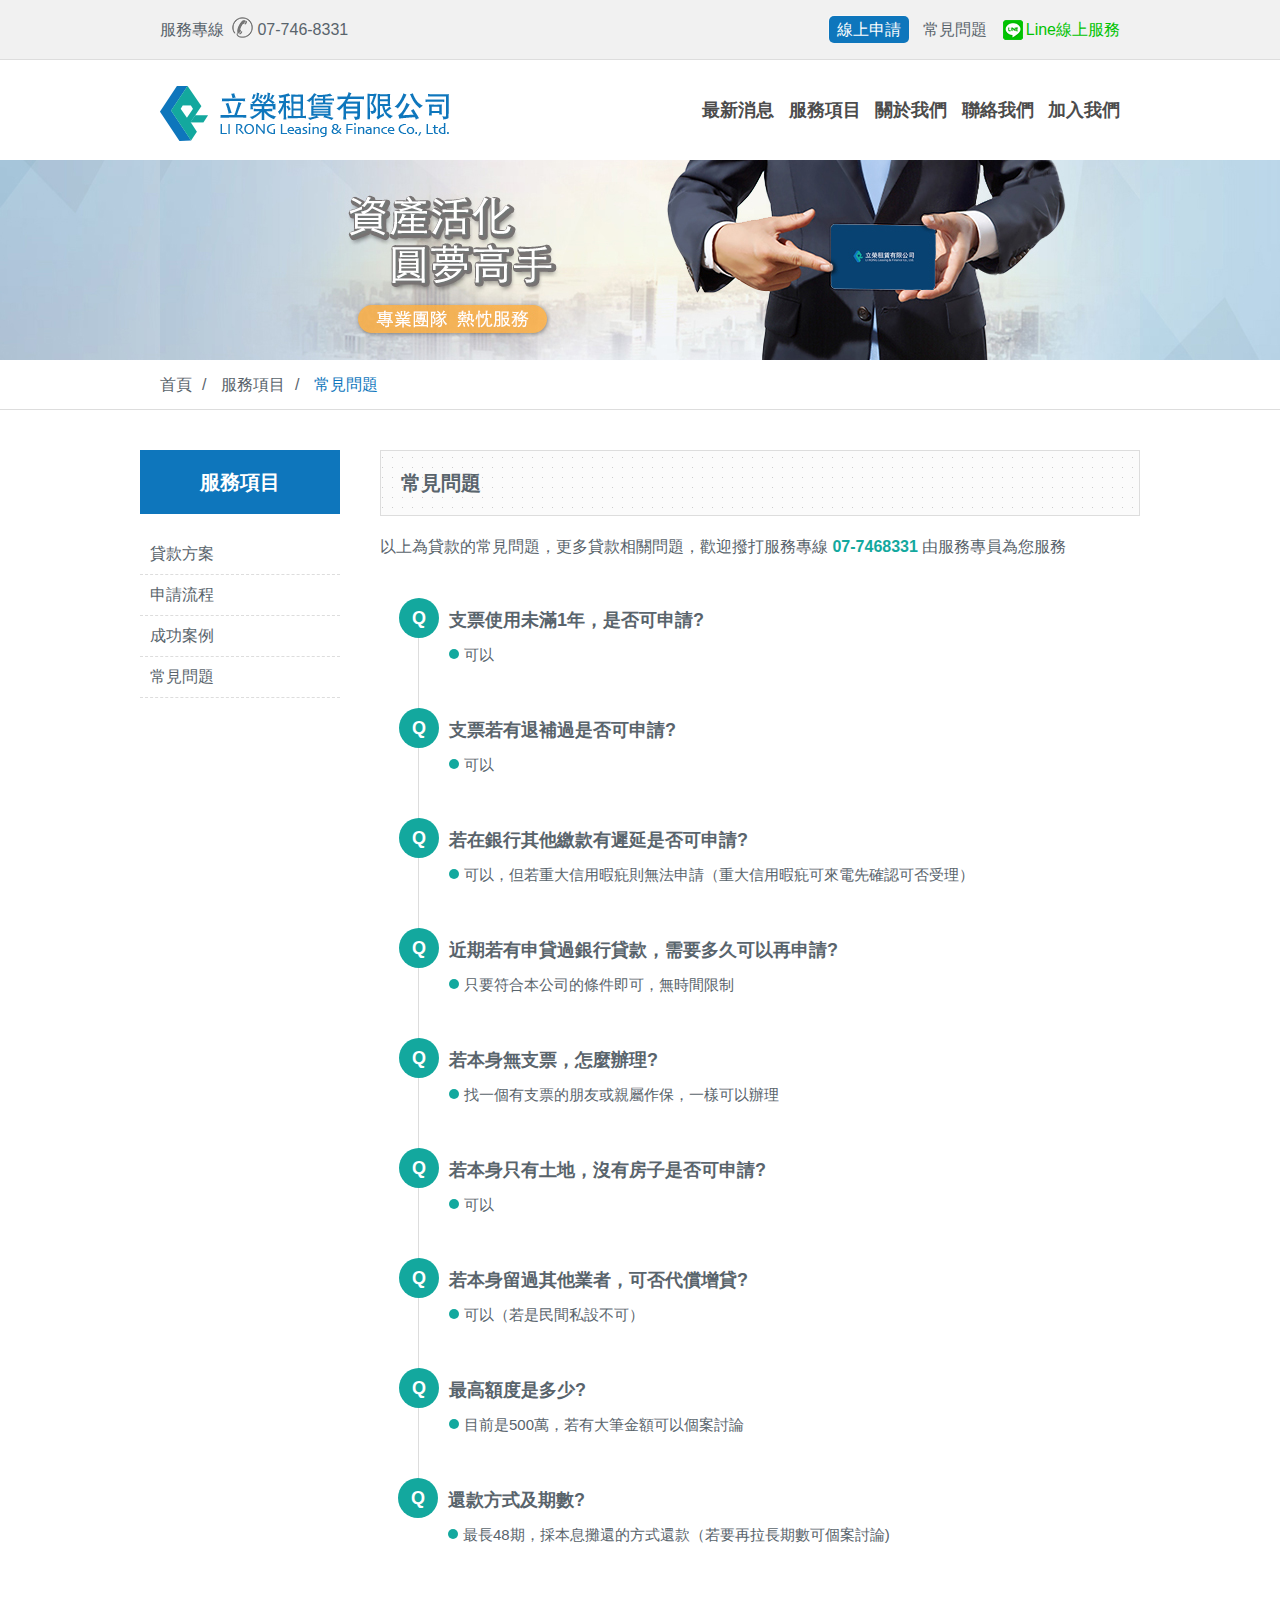
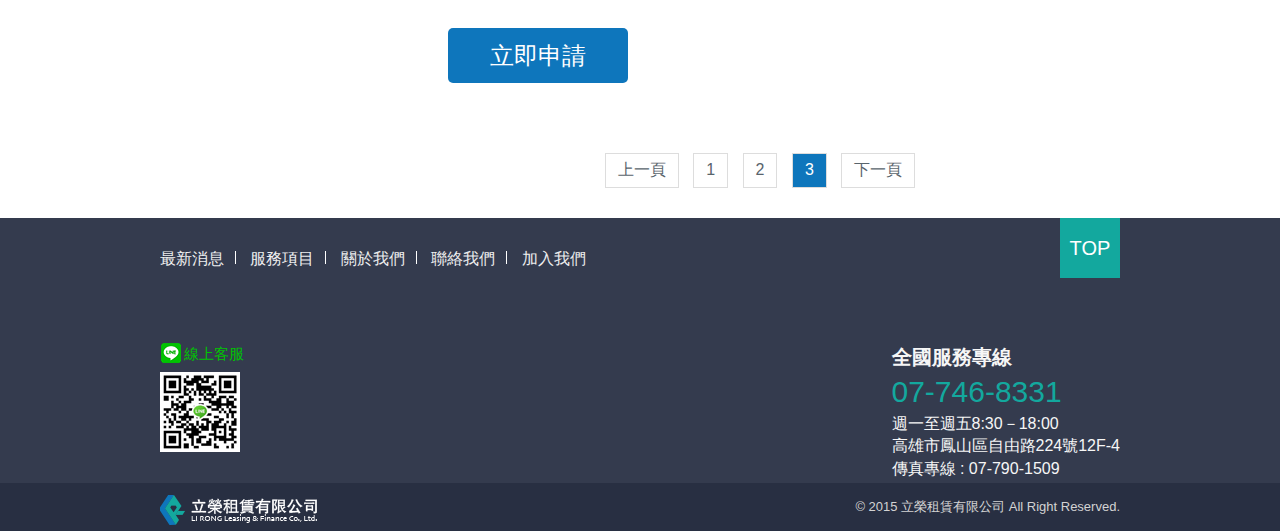
<file: html/services04.html>
<!DOCTYPE html>
<html lang="en">
  <head>
    <title>立榮租賃有限公司</title>
    <meta charset="utf-8">
    <meta http-equiv="X-UA-Compatible" content="IE=edge">
    <meta name="viewport" content="width=device-width, initial-scale=1.0">
    <meta name="description" content="">
    <link rel="shortcut favicon.ico" href="../assets/img/favicons.png">
    <link rel="stylesheet" href="../assets/css/main.css">
  </head>
  <body>
    <div class="topbar-outer">
      <div class="wrap">
        <p>服務專線 <span class="icon-tel"></span>07-746-8331</p>
        <div class="quick-link">
          <ul>				
            <li><a href="contact01.html" class="apply-online">線上申請</a></li>
            <li> <a href="services04.html">常見問題</a></li>
            <li> <a href="#" data-reveal-id="Modal-line" class="line-color"><span class="icon-line"></span>Line線上服務</a></li>
          </ul>
        </div>
      </div>
    </div>
    <div class="topbar-menu-outer">
      <div class="wrap">
        <h1><a href="index.html" class="logo"><img src="../assets/img/logo.png" width="300" height="100" alt="立榮租賃有限公司" title="立榮租賃有限公司"></a></h1>
        <div class="main-menu">
          <ul>
            <li><a href="news.html">最新消息</a></li>
            <li><a href="services01.html">服務項目</a></li>
            <li><a href="about01.html">關於我們</a></li>
            <li><a href="contact01.html">聯絡我們</a></li>
            <li><a href="joinus.html">加入我們</a></li>
          </ul>
        </div>
      </div>
    </div>
    <div data-reveal aria-labelledby="modalTitle" aria-hidden="true" role="dialog" id="Modal-line" class="reveal-modal">
      <h3>Line客服</h3><br>
      <ul>
        <li>1.掃描QR Code<img src="/assets/img/line-id.jpg" alt="Line QR code"></li>
        <li>2.輸入Line的ID: 12345</li>
      </ul><a aria-label="Close" class="close-reveal-modal">&#215;				</a>
    </div>
    <div class="banner-outer">
      <div class="banner wrap"><img src="../assets/img/banner.jpg" alt="資產活化，圓夢高手"></div>
    </div>
    <div class="breadcrumbs-lr">
      <div class="wrap">
        <ul>
          <li> <a href="index.html">首頁</a></li>
          <li> <a href="services01.html">服務項目</a></li>
          <li class="now">常見問題</li>
        </ul>
      </div>
    </div>
    <div class="container">
      <div class="sidebar">
        <div class="sidebar-title">服務項目</div>
        <ul>
          <li><a href="services01.html">貸款方案</a></li>
          <li><a href="services02.html">申請流程</a></li>
          <li><a href="services03.html">成功案例</a></li>
          <li><a href="services04.html">常見問題</a></li>
        </ul>
      </div>
      <div class="content">
        <div class="content-title">常見問題</div>
        <div class="services-con">
          <p>以上為貸款的常見問題，更多貸款相關問題，歡迎撥打服務專線 <strong>07-7468331</strong> 由服務專員為您服務</p>
          <div class="con-90">                   
            <div class="qa-wrap">
              <div class="co-q">支票使用未滿1年，是否可申請?</div>
              <div class="co-a">可以</div>
            </div>
            <div class="qa-wrap">
              <div class="co-q">支票若有退補過是否可申請?</div>
              <div class="co-a">可以</div>
            </div>
            <div class="qa-wrap">
              <div class="co-q">若在銀行其他繳款有遲延是否可申請?</div>
              <div class="co-a">可以，但若重大信用暇疪則無法申請（重大信用暇疪可來電先確認可否受理）</div>
            </div>
            <div class="qa-wrap">
              <div class="co-q">近期若有申貸過銀行貸款，需要多久可以再申請?</div>
              <div class="co-a">只要符合本公司的條件即可，無時間限制</div>
            </div>
            <div class="qa-wrap">
              <div class="co-q">若本身無支票，怎麼辦理?</div>
              <div class="co-a">找一個有支票的朋友或親屬作保，一樣可以辦理</div>
            </div>
            <div class="qa-wrap">
              <div class="co-q">若本身只有土地，沒有房子是否可申請?</div>
              <div class="co-a">可以</div>
            </div>
            <div class="qa-wrap">
              <div class="co-q">若本身留過其他業者，可否代償增貸?</div>
              <div class="co-a">可以（若是民間私設不可）</div>
            </div>
            <div class="qa-wrap">
              <div class="co-q">最高額度是多少?</div>
              <div class="co-a">目前是500萬，若有大筆金額可以個案討論</div>
            </div>
            <div class="qa-wrap">
              <div class="co-q">還款方式及期數?</div>
              <div class="co-a">最長48期，採本息攤還的方式還款（若要再拉長期數可個案討論)</div>
            </div><a href="contact01.html" class="btn btn-blue">立即申請</a>
          </div>
        </div>
        <div class="pages">
          <ul>
            <li><a href="#" class="pre">上一頁</a></li>
            <li><a href="#">1</a></li>
            <li><a href="#">2				</a></li>
            <li><a href="#" class="pages-now">3</a></li>
            <li><a href="#" class="next">下一頁				
                
                
                
                </a></li>
          </ul>
        </div>
      </div>
    </div>
    <div class="footer-t-outer">
      <div class="wrap">
        <section class="footer-top">
          <div class="footer-menu">
            <ul>
              <li><a href="news.html">最新消息</a></li>
              <li><a href="services01.html">服務項目</a></li>
              <li><a href="about01.html">關於我們</a></li>
              <li><a href="contact01.html">聯絡我們</a></li>
              <li><a href="joinus.html">加入我們</a></li>
            </ul>
          </div><a class="backTop">TOP</a>
        </section>
        <section class="footer-bottom">
          <div class="footer-line"><span class="line-color"><span class="icon-line"></span>線上客服</span><img src="/assets/img/line-id.jpg" alt="Line QR code"></div>
          <div class="footer-info">
            <ul>
              <li><b>全國服務專線</b><span class="tel">07-746-8331</span></li>
              <li>週一至週五<span>8:30－18:00</span></li>
              <li>高雄市鳳山區自由路224號12F-4</li>
              <li>傳真專線 : 07-790-1509</li>
            </ul>
          </div>
        </section>
      </div>
    </div>
    <div class="footer-b-outer">
      <div class="wrap">
        <div class="footer-logo"> <img src="/assets/img/footer-logo.png" width="160" height="48"></div>
        <div class="copyright">© 2015 立榮租賃有限公司 All Right Reserved.</div>
      </div>
    </div>
    <script src="../assets/js/jquery.js"></script>
    <script src="../assets/js/fastclick.js"></script>
    <script src="../assets/js/foundation.min.js"></script>
    <script src="../assets/js/functions.js" type="text/javascript"></script>
    <script>$(document).foundation();</script>
  </body>
</html>
</file>
<file: assets/css/main.css>
@charset "UTF-8";
meta.foundation-version {
  font-family: "/5.5.2/"; }

meta.foundation-mq-small {
  font-family: "/only screen/";
  width: 0; }

meta.foundation-mq-small-only {
  font-family: "/only screen and (max-width: 40em)/";
  width: 0; }

meta.foundation-mq-medium {
  font-family: "/only screen and (min-width:40.0625em)/";
  width: 40.0625em; }

meta.foundation-mq-medium-only {
  font-family: "/only screen and (min-width:40.0625em) and (max-width:64em)/";
  width: 40.0625em; }

meta.foundation-mq-large {
  font-family: "/only screen and (min-width:64.0625em)/";
  width: 64.0625em; }

meta.foundation-mq-large-only {
  font-family: "/only screen and (min-width:64.0625em) and (max-width:90em)/";
  width: 64.0625em; }

meta.foundation-mq-xlarge {
  font-family: "/only screen and (min-width:90.0625em)/";
  width: 90.0625em; }

meta.foundation-mq-xlarge-only {
  font-family: "/only screen and (min-width:90.0625em) and (max-width:120em)/";
  width: 90.0625em; }

meta.foundation-mq-xxlarge {
  font-family: "/only screen and (min-width:120.0625em)/";
  width: 120.0625em; }

meta.foundation-data-attribute-namespace {
  font-family: false; }

html, body {
  height: 100%; }

html {
  box-sizing: border-box; }

*, *:before, *:after {
  box-sizing: inherit; }

html, body {
  font-size: 100%; }

body {
  background: #fff;
  color: #222;
  cursor: auto;
  font-family: "Helvetica Neue",Helvetica,Roboto,Arial,sans-serif;
  font-style: normal;
  font-weight: normal;
  line-height: 1.5;
  margin: 0;
  padding: 0;
  position: relative; }

a:hover {
  cursor: pointer; }

img {
  max-width: 100%;
  height: auto; }

img {
  -ms-interpolation-mode: bicubic; }

#map_canvas img, #map_canvas embed, #map_canvas object, .map_canvas img, .map_canvas embed, .map_canvas object, .mqa-display img, .mqa-display embed, .mqa-display object {
  max-width: none !important; }

.left {
  float: left !important; }

.right {
  float: right !important; }

.clearfix:before, .clearfix:after {
  content: " ";
  display: table; }

.clearfix:after {
  clear: both; }

.hide {
  display: none; }

.invisible {
  visibility: hidden; }

.antialiased {
  -webkit-font-smoothing: antialiased;
  -moz-osx-font-smoothing: grayscale; }

img {
  display: inline-block;
  vertical-align: middle; }

textarea {
  height: auto;
  min-height: 50px; }

select {
  width: 100%; }

.row {
  margin: 0 auto;
  max-width: 62.5em;
  width: 100%; }

.row:before, .row:after {
  content: " ";
  display: table; }

.row:after {
  clear: both; }

.row.collapse > .column, .row.collapse > .columns {
  padding-left: 0;
  padding-right: 0; }

.row.collapse .row {
  margin-left: 0;
  margin-right: 0; }

.row .row {
  margin: 0 -0.9375em;
  max-width: none;
  width: auto; }

.row .row:before, .row .row:after {
  content: " ";
  display: table; }

.row .row:after {
  clear: both; }

.row .row.collapse {
  margin: 0;
  max-width: none;
  width: auto; }

.row .row.collapse:before, .row .row.collapse:after {
  content: " ";
  display: table; }

.row .row.collapse:after {
  clear: both; }

.column, .columns {
  padding-left: 0.9375em;
  padding-right: 0.9375em;
  width: 100%;
  float: left; }

.column + .column:last-child, .columns + .column:last-child, .column + .columns:last-child, .columns + .columns:last-child {
  float: right; }

.column + .column.end, .columns + .column.end, .column + .columns.end, .columns + .columns.end {
  float: left; }

@media only screen {
  .small-push-0 {
    position: relative;
    left: 0;
    right: auto; }

  .small-pull-0 {
    position: relative;
    right: 0;
    left: auto; }

  .small-push-1 {
    position: relative;
    left: 8.33333%;
    right: auto; }

  .small-pull-1 {
    position: relative;
    right: 8.33333%;
    left: auto; }

  .small-push-2 {
    position: relative;
    left: 16.66667%;
    right: auto; }

  .small-pull-2 {
    position: relative;
    right: 16.66667%;
    left: auto; }

  .small-push-3 {
    position: relative;
    left: 25%;
    right: auto; }

  .small-pull-3 {
    position: relative;
    right: 25%;
    left: auto; }

  .small-push-4 {
    position: relative;
    left: 33.33333%;
    right: auto; }

  .small-pull-4 {
    position: relative;
    right: 33.33333%;
    left: auto; }

  .small-push-5 {
    position: relative;
    left: 41.66667%;
    right: auto; }

  .small-pull-5 {
    position: relative;
    right: 41.66667%;
    left: auto; }

  .small-push-6 {
    position: relative;
    left: 50%;
    right: auto; }

  .small-pull-6 {
    position: relative;
    right: 50%;
    left: auto; }

  .small-push-7 {
    position: relative;
    left: 58.33333%;
    right: auto; }

  .small-pull-7 {
    position: relative;
    right: 58.33333%;
    left: auto; }

  .small-push-8 {
    position: relative;
    left: 66.66667%;
    right: auto; }

  .small-pull-8 {
    position: relative;
    right: 66.66667%;
    left: auto; }

  .small-push-9 {
    position: relative;
    left: 75%;
    right: auto; }

  .small-pull-9 {
    position: relative;
    right: 75%;
    left: auto; }

  .small-push-10 {
    position: relative;
    left: 83.33333%;
    right: auto; }

  .small-pull-10 {
    position: relative;
    right: 83.33333%;
    left: auto; }

  .small-push-11 {
    position: relative;
    left: 91.66667%;
    right: auto; }

  .small-pull-11 {
    position: relative;
    right: 91.66667%;
    left: auto; }

  .column, .columns {
    position: relative;
    padding-left: 0.9375em;
    padding-right: 0.9375em;
    float: left; }

  .small-1 {
    width: 8.33333%; }

  .small-2 {
    width: 16.66667%; }

  .small-3 {
    width: 25%; }

  .small-4 {
    width: 33.33333%; }

  .small-5 {
    width: 41.66667%; }

  .small-6 {
    width: 50%; }

  .small-7 {
    width: 58.33333%; }

  .small-8 {
    width: 66.66667%; }

  .small-9 {
    width: 75%; }

  .small-10 {
    width: 83.33333%; }

  .small-11 {
    width: 91.66667%; }

  .small-12 {
    width: 100%; }

  .small-offset-0 {
    margin-left: 0 !important; }

  .small-offset-1 {
    margin-left: 8.33333% !important; }

  .small-offset-2 {
    margin-left: 16.66667% !important; }

  .small-offset-3 {
    margin-left: 25% !important; }

  .small-offset-4 {
    margin-left: 33.33333% !important; }

  .small-offset-5 {
    margin-left: 41.66667% !important; }

  .small-offset-6 {
    margin-left: 50% !important; }

  .small-offset-7 {
    margin-left: 58.33333% !important; }

  .small-offset-8 {
    margin-left: 66.66667% !important; }

  .small-offset-9 {
    margin-left: 75% !important; }

  .small-offset-10 {
    margin-left: 83.33333% !important; }

  .small-offset-11 {
    margin-left: 91.66667% !important; }

  .small-reset-order {
    float: left;
    left: auto;
    margin-left: 0;
    margin-right: 0;
    right: auto; }

  .column.small-centered, .columns.small-centered {
    margin-left: auto;
    margin-right: auto;
    float: none; }

  .column.small-uncentered, .columns.small-uncentered {
    float: left;
    margin-left: 0;
    margin-right: 0; }

  .column.small-centered:last-child, .columns.small-centered:last-child {
    float: none; }

  .column.small-uncentered:last-child, .columns.small-uncentered:last-child {
    float: left; }

  .column.small-uncentered.opposite, .columns.small-uncentered.opposite {
    float: right; }

  .row.small-collapse > .column, .row.small-collapse > .columns {
    padding-left: 0;
    padding-right: 0; }

  .row.small-collapse .row {
    margin-left: 0;
    margin-right: 0; }

  .row.small-uncollapse > .column, .row.small-uncollapse > .columns {
    padding-left: 0.9375em;
    padding-right: 0.9375em;
    float: left; } }
@media only screen and (min-width: 40.0625em) {
  .medium-push-0 {
    position: relative;
    left: 0;
    right: auto; }

  .medium-pull-0 {
    position: relative;
    right: 0;
    left: auto; }

  .medium-push-1 {
    position: relative;
    left: 8.33333%;
    right: auto; }

  .medium-pull-1 {
    position: relative;
    right: 8.33333%;
    left: auto; }

  .medium-push-2 {
    position: relative;
    left: 16.66667%;
    right: auto; }

  .medium-pull-2 {
    position: relative;
    right: 16.66667%;
    left: auto; }

  .medium-push-3 {
    position: relative;
    left: 25%;
    right: auto; }

  .medium-pull-3 {
    position: relative;
    right: 25%;
    left: auto; }

  .medium-push-4 {
    position: relative;
    left: 33.33333%;
    right: auto; }

  .medium-pull-4 {
    position: relative;
    right: 33.33333%;
    left: auto; }

  .medium-push-5 {
    position: relative;
    left: 41.66667%;
    right: auto; }

  .medium-pull-5 {
    position: relative;
    right: 41.66667%;
    left: auto; }

  .medium-push-6 {
    position: relative;
    left: 50%;
    right: auto; }

  .medium-pull-6 {
    position: relative;
    right: 50%;
    left: auto; }

  .medium-push-7 {
    position: relative;
    left: 58.33333%;
    right: auto; }

  .medium-pull-7 {
    position: relative;
    right: 58.33333%;
    left: auto; }

  .medium-push-8 {
    position: relative;
    left: 66.66667%;
    right: auto; }

  .medium-pull-8 {
    position: relative;
    right: 66.66667%;
    left: auto; }

  .medium-push-9 {
    position: relative;
    left: 75%;
    right: auto; }

  .medium-pull-9 {
    position: relative;
    right: 75%;
    left: auto; }

  .medium-push-10 {
    position: relative;
    left: 83.33333%;
    right: auto; }

  .medium-pull-10 {
    position: relative;
    right: 83.33333%;
    left: auto; }

  .medium-push-11 {
    position: relative;
    left: 91.66667%;
    right: auto; }

  .medium-pull-11 {
    position: relative;
    right: 91.66667%;
    left: auto; }

  .column, .columns {
    position: relative;
    padding-left: 0.9375em;
    padding-right: 0.9375em;
    float: left; }

  .medium-1 {
    width: 8.33333%; }

  .medium-2 {
    width: 16.66667%; }

  .medium-3 {
    width: 25%; }

  .medium-4 {
    width: 33.33333%; }

  .medium-5 {
    width: 41.66667%; }

  .medium-6 {
    width: 50%; }

  .medium-7 {
    width: 58.33333%; }

  .medium-8 {
    width: 66.66667%; }

  .medium-9 {
    width: 75%; }

  .medium-10 {
    width: 83.33333%; }

  .medium-11 {
    width: 91.66667%; }

  .medium-12 {
    width: 100%; }

  .medium-offset-0 {
    margin-left: 0 !important; }

  .medium-offset-1 {
    margin-left: 8.33333% !important; }

  .medium-offset-2 {
    margin-left: 16.66667% !important; }

  .medium-offset-3 {
    margin-left: 25% !important; }

  .medium-offset-4 {
    margin-left: 33.33333% !important; }

  .medium-offset-5 {
    margin-left: 41.66667% !important; }

  .medium-offset-6 {
    margin-left: 50% !important; }

  .medium-offset-7 {
    margin-left: 58.33333% !important; }

  .medium-offset-8 {
    margin-left: 66.66667% !important; }

  .medium-offset-9 {
    margin-left: 75% !important; }

  .medium-offset-10 {
    margin-left: 83.33333% !important; }

  .medium-offset-11 {
    margin-left: 91.66667% !important; }

  .medium-reset-order {
    float: left;
    left: auto;
    margin-left: 0;
    margin-right: 0;
    right: auto; }

  .column.medium-centered, .columns.medium-centered {
    margin-left: auto;
    margin-right: auto;
    float: none; }

  .column.medium-uncentered, .columns.medium-uncentered {
    float: left;
    margin-left: 0;
    margin-right: 0; }

  .column.medium-centered:last-child, .columns.medium-centered:last-child {
    float: none; }

  .column.medium-uncentered:last-child, .columns.medium-uncentered:last-child {
    float: left; }

  .column.medium-uncentered.opposite, .columns.medium-uncentered.opposite {
    float: right; }

  .row.medium-collapse > .column, .row.medium-collapse > .columns {
    padding-left: 0;
    padding-right: 0; }

  .row.medium-collapse .row {
    margin-left: 0;
    margin-right: 0; }

  .row.medium-uncollapse > .column, .row.medium-uncollapse > .columns {
    padding-left: 0.9375em;
    padding-right: 0.9375em;
    float: left; }

  .push-0 {
    position: relative;
    left: 0;
    right: auto; }

  .pull-0 {
    position: relative;
    right: 0;
    left: auto; }

  .push-1 {
    position: relative;
    left: 8.33333%;
    right: auto; }

  .pull-1 {
    position: relative;
    right: 8.33333%;
    left: auto; }

  .push-2 {
    position: relative;
    left: 16.66667%;
    right: auto; }

  .pull-2 {
    position: relative;
    right: 16.66667%;
    left: auto; }

  .push-3 {
    position: relative;
    left: 25%;
    right: auto; }

  .pull-3 {
    position: relative;
    right: 25%;
    left: auto; }

  .push-4 {
    position: relative;
    left: 33.33333%;
    right: auto; }

  .pull-4 {
    position: relative;
    right: 33.33333%;
    left: auto; }

  .push-5 {
    position: relative;
    left: 41.66667%;
    right: auto; }

  .pull-5 {
    position: relative;
    right: 41.66667%;
    left: auto; }

  .push-6 {
    position: relative;
    left: 50%;
    right: auto; }

  .pull-6 {
    position: relative;
    right: 50%;
    left: auto; }

  .push-7 {
    position: relative;
    left: 58.33333%;
    right: auto; }

  .pull-7 {
    position: relative;
    right: 58.33333%;
    left: auto; }

  .push-8 {
    position: relative;
    left: 66.66667%;
    right: auto; }

  .pull-8 {
    position: relative;
    right: 66.66667%;
    left: auto; }

  .push-9 {
    position: relative;
    left: 75%;
    right: auto; }

  .pull-9 {
    position: relative;
    right: 75%;
    left: auto; }

  .push-10 {
    position: relative;
    left: 83.33333%;
    right: auto; }

  .pull-10 {
    position: relative;
    right: 83.33333%;
    left: auto; }

  .push-11 {
    position: relative;
    left: 91.66667%;
    right: auto; }

  .pull-11 {
    position: relative;
    right: 91.66667%;
    left: auto; } }
@media only screen and (min-width: 64.0625em) {
  .large-push-0 {
    position: relative;
    left: 0;
    right: auto; }

  .large-pull-0 {
    position: relative;
    right: 0;
    left: auto; }

  .large-push-1 {
    position: relative;
    left: 8.33333%;
    right: auto; }

  .large-pull-1 {
    position: relative;
    right: 8.33333%;
    left: auto; }

  .large-push-2 {
    position: relative;
    left: 16.66667%;
    right: auto; }

  .large-pull-2 {
    position: relative;
    right: 16.66667%;
    left: auto; }

  .large-push-3 {
    position: relative;
    left: 25%;
    right: auto; }

  .large-pull-3 {
    position: relative;
    right: 25%;
    left: auto; }

  .large-push-4 {
    position: relative;
    left: 33.33333%;
    right: auto; }

  .large-pull-4 {
    position: relative;
    right: 33.33333%;
    left: auto; }

  .large-push-5 {
    position: relative;
    left: 41.66667%;
    right: auto; }

  .large-pull-5 {
    position: relative;
    right: 41.66667%;
    left: auto; }

  .large-push-6 {
    position: relative;
    left: 50%;
    right: auto; }

  .large-pull-6 {
    position: relative;
    right: 50%;
    left: auto; }

  .large-push-7 {
    position: relative;
    left: 58.33333%;
    right: auto; }

  .large-pull-7 {
    position: relative;
    right: 58.33333%;
    left: auto; }

  .large-push-8 {
    position: relative;
    left: 66.66667%;
    right: auto; }

  .large-pull-8 {
    position: relative;
    right: 66.66667%;
    left: auto; }

  .large-push-9 {
    position: relative;
    left: 75%;
    right: auto; }

  .large-pull-9 {
    position: relative;
    right: 75%;
    left: auto; }

  .large-push-10 {
    position: relative;
    left: 83.33333%;
    right: auto; }

  .large-pull-10 {
    position: relative;
    right: 83.33333%;
    left: auto; }

  .large-push-11 {
    position: relative;
    left: 91.66667%;
    right: auto; }

  .large-pull-11 {
    position: relative;
    right: 91.66667%;
    left: auto; }

  .column, .columns {
    position: relative;
    padding-left: 0.9375em;
    padding-right: 0.9375em;
    float: left; }

  .large-1 {
    width: 8.33333%; }

  .large-2 {
    width: 16.66667%; }

  .large-3 {
    width: 25%; }

  .large-4 {
    width: 33.33333%; }

  .large-5 {
    width: 41.66667%; }

  .large-6 {
    width: 50%; }

  .large-7 {
    width: 58.33333%; }

  .large-8 {
    width: 66.66667%; }

  .large-9 {
    width: 75%; }

  .large-10 {
    width: 83.33333%; }

  .large-11 {
    width: 91.66667%; }

  .large-12 {
    width: 100%; }

  .large-offset-0 {
    margin-left: 0 !important; }

  .large-offset-1 {
    margin-left: 8.33333% !important; }

  .large-offset-2 {
    margin-left: 16.66667% !important; }

  .large-offset-3 {
    margin-left: 25% !important; }

  .large-offset-4 {
    margin-left: 33.33333% !important; }

  .large-offset-5 {
    margin-left: 41.66667% !important; }

  .large-offset-6 {
    margin-left: 50% !important; }

  .large-offset-7 {
    margin-left: 58.33333% !important; }

  .large-offset-8 {
    margin-left: 66.66667% !important; }

  .large-offset-9 {
    margin-left: 75% !important; }

  .large-offset-10 {
    margin-left: 83.33333% !important; }

  .large-offset-11 {
    margin-left: 91.66667% !important; }

  .large-reset-order {
    float: left;
    left: auto;
    margin-left: 0;
    margin-right: 0;
    right: auto; }

  .column.large-centered, .columns.large-centered {
    margin-left: auto;
    margin-right: auto;
    float: none; }

  .column.large-uncentered, .columns.large-uncentered {
    float: left;
    margin-left: 0;
    margin-right: 0; }

  .column.large-centered:last-child, .columns.large-centered:last-child {
    float: none; }

  .column.large-uncentered:last-child, .columns.large-uncentered:last-child {
    float: left; }

  .column.large-uncentered.opposite, .columns.large-uncentered.opposite {
    float: right; }

  .row.large-collapse > .column, .row.large-collapse > .columns {
    padding-left: 0;
    padding-right: 0; }

  .row.large-collapse .row {
    margin-left: 0;
    margin-right: 0; }

  .row.large-uncollapse > .column, .row.large-uncollapse > .columns {
    padding-left: 0.9375em;
    padding-right: 0.9375em;
    float: left; }

  .push-0 {
    position: relative;
    left: 0;
    right: auto; }

  .pull-0 {
    position: relative;
    right: 0;
    left: auto; }

  .push-1 {
    position: relative;
    left: 8.33333%;
    right: auto; }

  .pull-1 {
    position: relative;
    right: 8.33333%;
    left: auto; }

  .push-2 {
    position: relative;
    left: 16.66667%;
    right: auto; }

  .pull-2 {
    position: relative;
    right: 16.66667%;
    left: auto; }

  .push-3 {
    position: relative;
    left: 25%;
    right: auto; }

  .pull-3 {
    position: relative;
    right: 25%;
    left: auto; }

  .push-4 {
    position: relative;
    left: 33.33333%;
    right: auto; }

  .pull-4 {
    position: relative;
    right: 33.33333%;
    left: auto; }

  .push-5 {
    position: relative;
    left: 41.66667%;
    right: auto; }

  .pull-5 {
    position: relative;
    right: 41.66667%;
    left: auto; }

  .push-6 {
    position: relative;
    left: 50%;
    right: auto; }

  .pull-6 {
    position: relative;
    right: 50%;
    left: auto; }

  .push-7 {
    position: relative;
    left: 58.33333%;
    right: auto; }

  .pull-7 {
    position: relative;
    right: 58.33333%;
    left: auto; }

  .push-8 {
    position: relative;
    left: 66.66667%;
    right: auto; }

  .pull-8 {
    position: relative;
    right: 66.66667%;
    left: auto; }

  .push-9 {
    position: relative;
    left: 75%;
    right: auto; }

  .pull-9 {
    position: relative;
    right: 75%;
    left: auto; }

  .push-10 {
    position: relative;
    left: 83.33333%;
    right: auto; }

  .pull-10 {
    position: relative;
    right: 83.33333%;
    left: auto; }

  .push-11 {
    position: relative;
    left: 91.66667%;
    right: auto; }

  .pull-11 {
    position: relative;
    right: 91.66667%;
    left: auto; } }
button, .button {
  -webkit-appearance: none;
  -moz-appearance: none;
  border-radius: 0;
  border-style: solid;
  border-width: 0;
  cursor: pointer;
  font-family: "Helvetica Neue",Helvetica,Roboto,Arial,sans-serif;
  font-weight: normal;
  line-height: normal;
  margin: 0 0 1.25rem;
  position: relative;
  text-align: center;
  text-decoration: none;
  display: inline-block;
  padding: 1rem 2rem 1.0625rem 2rem;
  font-size: 1rem;
  background-color: #2ba6cb;
  border-color: #2285a2;
  color: #fff;
  -webkit-transition: background-color 300ms ease-out;
          transition: background-color 300ms ease-out; }

button:hover, button:focus, .button:hover, .button:focus {
  background-color: #2285a2; }

button:hover, button:focus, .button:hover, .button:focus {
  color: #fff; }

button.secondary, .button.secondary {
  background-color: #e9e9e9;
  border-color: #bababa;
  color: #333; }

button.secondary:hover, button.secondary:focus, .button.secondary:hover, .button.secondary:focus {
  background-color: #bababa; }

button.secondary:hover, button.secondary:focus, .button.secondary:hover, .button.secondary:focus {
  color: #333; }

button.success, .button.success {
  background-color: #5da423;
  border-color: #4a831c;
  color: #fff; }

button.success:hover, button.success:focus, .button.success:hover, .button.success:focus {
  background-color: #4a831c; }

button.success:hover, button.success:focus, .button.success:hover, .button.success:focus {
  color: #fff; }

button.alert, .button.alert {
  background-color: #c60f13;
  border-color: #9e0c0f;
  color: #fff; }

button.alert:hover, button.alert:focus, .button.alert:hover, .button.alert:focus {
  background-color: #9e0c0f; }

button.alert:hover, button.alert:focus, .button.alert:hover, .button.alert:focus {
  color: #fff; }

button.warning, .button.warning {
  background-color: #f08a24;
  border-color: #cf6e0e;
  color: #fff; }

button.warning:hover, button.warning:focus, .button.warning:hover, .button.warning:focus {
  background-color: #cf6e0e; }

button.warning:hover, button.warning:focus, .button.warning:hover, .button.warning:focus {
  color: #fff; }

button.info, .button.info {
  background-color: #a0d3e8;
  border-color: #61b6d9;
  color: #333; }

button.info:hover, button.info:focus, .button.info:hover, .button.info:focus {
  background-color: #61b6d9; }

button.info:hover, button.info:focus, .button.info:hover, .button.info:focus {
  color: #fff; }

button.large, .button.large {
  padding: 1.125rem 2.25rem 1.1875rem 2.25rem;
  font-size: 1.25rem; }

button.small, .button.small {
  padding: 0.875rem 1.75rem 0.9375rem 1.75rem;
  font-size: 0.8125rem; }

button.tiny, .button.tiny {
  padding: 0.625rem 1.25rem 0.6875rem 1.25rem;
  font-size: 0.6875rem; }

button.expand, .button.expand {
  padding-left: 0;
  padding-right: 0;
  width: 100%; }

button.left-align, .button.left-align {
  text-align: left;
  text-indent: 0.75rem; }

button.right-align, .button.right-align {
  text-align: right;
  padding-right: 0.75rem; }

button.radius, .button.radius {
  border-radius: 3px; }

button.round, .button.round {
  border-radius: 1000px; }

button.disabled, button[disabled], .button.disabled, .button[disabled] {
  background-color: #2ba6cb;
  border-color: #2285a2;
  color: #fff;
  box-shadow: none;
  cursor: default;
  opacity: 0.7; }

button.disabled:hover, button.disabled:focus, button[disabled]:hover, button[disabled]:focus, .button.disabled:hover, .button.disabled:focus, .button[disabled]:hover, .button[disabled]:focus {
  background-color: #2285a2; }

button.disabled:hover, button.disabled:focus, button[disabled]:hover, button[disabled]:focus, .button.disabled:hover, .button.disabled:focus, .button[disabled]:hover, .button[disabled]:focus {
  color: #fff; }

button.disabled:hover, button.disabled:focus, button[disabled]:hover, button[disabled]:focus, .button.disabled:hover, .button.disabled:focus, .button[disabled]:hover, .button[disabled]:focus {
  background-color: #2ba6cb; }

button.disabled.secondary, button[disabled].secondary, .button.disabled.secondary, .button[disabled].secondary {
  background-color: #e9e9e9;
  border-color: #bababa;
  color: #333;
  box-shadow: none;
  cursor: default;
  opacity: 0.7; }

button.disabled.secondary:hover, button.disabled.secondary:focus, button[disabled].secondary:hover, button[disabled].secondary:focus, .button.disabled.secondary:hover, .button.disabled.secondary:focus, .button[disabled].secondary:hover, .button[disabled].secondary:focus {
  background-color: #bababa; }

button.disabled.secondary:hover, button.disabled.secondary:focus, button[disabled].secondary:hover, button[disabled].secondary:focus, .button.disabled.secondary:hover, .button.disabled.secondary:focus, .button[disabled].secondary:hover, .button[disabled].secondary:focus {
  color: #333; }

button.disabled.secondary:hover, button.disabled.secondary:focus, button[disabled].secondary:hover, button[disabled].secondary:focus, .button.disabled.secondary:hover, .button.disabled.secondary:focus, .button[disabled].secondary:hover, .button[disabled].secondary:focus {
  background-color: #e9e9e9; }

button.disabled.success, button[disabled].success, .button.disabled.success, .button[disabled].success {
  background-color: #5da423;
  border-color: #4a831c;
  color: #fff;
  box-shadow: none;
  cursor: default;
  opacity: 0.7; }

button.disabled.success:hover, button.disabled.success:focus, button[disabled].success:hover, button[disabled].success:focus, .button.disabled.success:hover, .button.disabled.success:focus, .button[disabled].success:hover, .button[disabled].success:focus {
  background-color: #4a831c; }

button.disabled.success:hover, button.disabled.success:focus, button[disabled].success:hover, button[disabled].success:focus, .button.disabled.success:hover, .button.disabled.success:focus, .button[disabled].success:hover, .button[disabled].success:focus {
  color: #fff; }

button.disabled.success:hover, button.disabled.success:focus, button[disabled].success:hover, button[disabled].success:focus, .button.disabled.success:hover, .button.disabled.success:focus, .button[disabled].success:hover, .button[disabled].success:focus {
  background-color: #5da423; }

button.disabled.alert, button[disabled].alert, .button.disabled.alert, .button[disabled].alert {
  background-color: #c60f13;
  border-color: #9e0c0f;
  color: #fff;
  box-shadow: none;
  cursor: default;
  opacity: 0.7; }

button.disabled.alert:hover, button.disabled.alert:focus, button[disabled].alert:hover, button[disabled].alert:focus, .button.disabled.alert:hover, .button.disabled.alert:focus, .button[disabled].alert:hover, .button[disabled].alert:focus {
  background-color: #9e0c0f; }

button.disabled.alert:hover, button.disabled.alert:focus, button[disabled].alert:hover, button[disabled].alert:focus, .button.disabled.alert:hover, .button.disabled.alert:focus, .button[disabled].alert:hover, .button[disabled].alert:focus {
  color: #fff; }

button.disabled.alert:hover, button.disabled.alert:focus, button[disabled].alert:hover, button[disabled].alert:focus, .button.disabled.alert:hover, .button.disabled.alert:focus, .button[disabled].alert:hover, .button[disabled].alert:focus {
  background-color: #c60f13; }

button.disabled.warning, button[disabled].warning, .button.disabled.warning, .button[disabled].warning {
  background-color: #f08a24;
  border-color: #cf6e0e;
  color: #fff;
  box-shadow: none;
  cursor: default;
  opacity: 0.7; }

button.disabled.warning:hover, button.disabled.warning:focus, button[disabled].warning:hover, button[disabled].warning:focus, .button.disabled.warning:hover, .button.disabled.warning:focus, .button[disabled].warning:hover, .button[disabled].warning:focus {
  background-color: #cf6e0e; }

button.disabled.warning:hover, button.disabled.warning:focus, button[disabled].warning:hover, button[disabled].warning:focus, .button.disabled.warning:hover, .button.disabled.warning:focus, .button[disabled].warning:hover, .button[disabled].warning:focus {
  color: #fff; }

button.disabled.warning:hover, button.disabled.warning:focus, button[disabled].warning:hover, button[disabled].warning:focus, .button.disabled.warning:hover, .button.disabled.warning:focus, .button[disabled].warning:hover, .button[disabled].warning:focus {
  background-color: #f08a24; }

button.disabled.info, button[disabled].info, .button.disabled.info, .button[disabled].info {
  background-color: #a0d3e8;
  border-color: #61b6d9;
  color: #333;
  box-shadow: none;
  cursor: default;
  opacity: 0.7; }

button.disabled.info:hover, button.disabled.info:focus, button[disabled].info:hover, button[disabled].info:focus, .button.disabled.info:hover, .button.disabled.info:focus, .button[disabled].info:hover, .button[disabled].info:focus {
  background-color: #61b6d9; }

button.disabled.info:hover, button.disabled.info:focus, button[disabled].info:hover, button[disabled].info:focus, .button.disabled.info:hover, .button.disabled.info:focus, .button[disabled].info:hover, .button[disabled].info:focus {
  color: #fff; }

button.disabled.info:hover, button.disabled.info:focus, button[disabled].info:hover, button[disabled].info:focus, .button.disabled.info:hover, .button.disabled.info:focus, .button[disabled].info:hover, .button[disabled].info:focus {
  background-color: #a0d3e8; }

button::-moz-focus-inner {
  border: 0;
  padding: 0; }

@media only screen and (min-width: 40.0625em) {
  button, .button {
    display: inline-block; } }
form {
  margin: 0 0 1rem; }

form .row .row {
  margin: 0 -0.5rem; }

form .row .row .column, form .row .row .columns {
  padding: 0 0.5rem; }

form .row .row.collapse {
  margin: 0; }

form .row .row.collapse .column, form .row .row.collapse .columns {
  padding: 0; }

form .row .row.collapse input {
  -webkit-border-bottom-right-radius: 0;
  -webkit-border-top-right-radius: 0;
  border-bottom-right-radius: 0;
  border-top-right-radius: 0; }

form .row input.column, form .row input.columns, form .row textarea.column, form .row textarea.columns {
  padding-left: 0.5rem; }

label {
  color: #4d4d4d;
  cursor: pointer;
  display: block;
  font-size: 0.875rem;
  font-weight: normal;
  line-height: 1.5;
  margin-bottom: 0; }

label.right {
  float: none !important;
  text-align: right; }

label.inline {
  margin: 0 0 1rem 0;
  padding: 0.5625rem 0; }

label small {
  text-transform: capitalize;
  color: #676767; }

.prefix, .postfix {
  border-style: solid;
  border-width: 1px;
  display: block;
  font-size: 0.875rem;
  height: 2.3125rem;
  line-height: 2.3125rem;
  overflow: visible;
  padding-bottom: 0;
  padding-top: 0;
  position: relative;
  text-align: center;
  width: 100%;
  z-index: 2; }

.postfix.button {
  border-color: true; }

.prefix.button {
  border: none;
  padding-left: 0;
  padding-right: 0;
  padding-bottom: 0;
  padding-top: 0;
  text-align: center; }

.prefix.button.radius {
  border-radius: 0;
  -webkit-border-bottom-left-radius: 3px;
  -webkit-border-top-left-radius: 3px;
  border-bottom-left-radius: 3px;
  border-top-left-radius: 3px; }

.postfix.button.radius {
  border-radius: 0;
  -webkit-border-bottom-right-radius: 3px;
  -webkit-border-top-right-radius: 3px;
  border-bottom-right-radius: 3px;
  border-top-right-radius: 3px; }

.prefix.button.round {
  border-radius: 0;
  -webkit-border-bottom-left-radius: 1000px;
  -webkit-border-top-left-radius: 1000px;
  border-bottom-left-radius: 1000px;
  border-top-left-radius: 1000px; }

.postfix.button.round {
  border-radius: 0;
  -webkit-border-bottom-right-radius: 1000px;
  -webkit-border-top-right-radius: 1000px;
  border-bottom-right-radius: 1000px;
  border-top-right-radius: 1000px; }

span.prefix, label.prefix {
  background: #f2f2f2;
  border-right: none;
  color: #333;
  border-color: #ccc; }

span.postfix, label.postfix {
  background: #f2f2f2;
  color: #333;
  border-color: #ccc; }

input[type="text"], input[type="password"], input[type="date"], input[type="datetime"], input[type="datetime-local"], input[type="month"], input[type="week"], input[type="email"], input[type="number"], input[type="search"], input[type="tel"], input[type="time"], input[type="url"], input[type="color"], textarea {
  -webkit-appearance: none;
  -moz-appearance: none;
  border-radius: 0;
  background-color: #fff;
  border-style: solid;
  border-width: 1px;
  border-color: #ccc;
  box-shadow: inset 0 1px 2px rgba(0, 0, 0, 0.1);
  color: rgba(0, 0, 0, 0.75);
  display: block;
  font-family: inherit;
  font-size: 0.875rem;
  height: 2.3125rem;
  margin: 0 0 1rem 0;
  padding: 0.5rem;
  width: 100%;
  box-sizing: border-box;
  -webkit-transition: border-color 0.15s linear,background 0.15s linear;
  transition: border-color 0.15s linear,background 0.15s linear; }

input[type="text"]:focus, input[type="password"]:focus, input[type="date"]:focus, input[type="datetime"]:focus, input[type="datetime-local"]:focus, input[type="month"]:focus, input[type="week"]:focus, input[type="email"]:focus, input[type="number"]:focus, input[type="search"]:focus, input[type="tel"]:focus, input[type="time"]:focus, input[type="url"]:focus, input[type="color"]:focus, textarea:focus {
  background: #fafafa;
  border-color: #999;
  outline: none; }

input[type="text"]:disabled, input[type="password"]:disabled, input[type="date"]:disabled, input[type="datetime"]:disabled, input[type="datetime-local"]:disabled, input[type="month"]:disabled, input[type="week"]:disabled, input[type="email"]:disabled, input[type="number"]:disabled, input[type="search"]:disabled, input[type="tel"]:disabled, input[type="time"]:disabled, input[type="url"]:disabled, input[type="color"]:disabled, textarea:disabled {
  background-color: #ddd;
  cursor: default; }

input[type="text"][disabled], input[type="text"][readonly], fieldset[disabled] input[type="text"], input[type="password"][disabled], input[type="password"][readonly], fieldset[disabled] input[type="password"], input[type="date"][disabled], input[type="date"][readonly], fieldset[disabled] input[type="date"], input[type="datetime"][disabled], input[type="datetime"][readonly], fieldset[disabled] input[type="datetime"], input[type="datetime-local"][disabled], input[type="datetime-local"][readonly], fieldset[disabled] input[type="datetime-local"], input[type="month"][disabled], input[type="month"][readonly], fieldset[disabled] input[type="month"], input[type="week"][disabled], input[type="week"][readonly], fieldset[disabled] input[type="week"], input[type="email"][disabled], input[type="email"][readonly], fieldset[disabled] input[type="email"], input[type="number"][disabled], input[type="number"][readonly], fieldset[disabled] input[type="number"], input[type="search"][disabled], input[type="search"][readonly], fieldset[disabled] input[type="search"], input[type="tel"][disabled], input[type="tel"][readonly], fieldset[disabled] input[type="tel"], input[type="time"][disabled], input[type="time"][readonly], fieldset[disabled] input[type="time"], input[type="url"][disabled], input[type="url"][readonly], fieldset[disabled] input[type="url"], input[type="color"][disabled], input[type="color"][readonly], fieldset[disabled] input[type="color"], textarea[disabled], textarea[readonly], fieldset[disabled] textarea {
  background-color: #ddd;
  cursor: default; }

input[type="text"].radius, input[type="password"].radius, input[type="date"].radius, input[type="datetime"].radius, input[type="datetime-local"].radius, input[type="month"].radius, input[type="week"].radius, input[type="email"].radius, input[type="number"].radius, input[type="search"].radius, input[type="tel"].radius, input[type="time"].radius, input[type="url"].radius, input[type="color"].radius, textarea.radius {
  border-radius: 3px; }

form .row .prefix-radius.row.collapse input, form .row .prefix-radius.row.collapse textarea, form .row .prefix-radius.row.collapse select, form .row .prefix-radius.row.collapse button {
  border-radius: 0;
  -webkit-border-bottom-right-radius: 3px;
  -webkit-border-top-right-radius: 3px;
  border-bottom-right-radius: 3px;
  border-top-right-radius: 3px; }

form .row .prefix-radius.row.collapse .prefix {
  border-radius: 0;
  -webkit-border-bottom-left-radius: 3px;
  -webkit-border-top-left-radius: 3px;
  border-bottom-left-radius: 3px;
  border-top-left-radius: 3px; }

form .row .postfix-radius.row.collapse input, form .row .postfix-radius.row.collapse textarea, form .row .postfix-radius.row.collapse select, form .row .postfix-radius.row.collapse button {
  border-radius: 0;
  -webkit-border-bottom-left-radius: 3px;
  -webkit-border-top-left-radius: 3px;
  border-bottom-left-radius: 3px;
  border-top-left-radius: 3px; }

form .row .postfix-radius.row.collapse .postfix {
  border-radius: 0;
  -webkit-border-bottom-right-radius: 3px;
  -webkit-border-top-right-radius: 3px;
  border-bottom-right-radius: 3px;
  border-top-right-radius: 3px; }

form .row .prefix-round.row.collapse input, form .row .prefix-round.row.collapse textarea, form .row .prefix-round.row.collapse select, form .row .prefix-round.row.collapse button {
  border-radius: 0;
  -webkit-border-bottom-right-radius: 1000px;
  -webkit-border-top-right-radius: 1000px;
  border-bottom-right-radius: 1000px;
  border-top-right-radius: 1000px; }

form .row .prefix-round.row.collapse .prefix {
  border-radius: 0;
  -webkit-border-bottom-left-radius: 1000px;
  -webkit-border-top-left-radius: 1000px;
  border-bottom-left-radius: 1000px;
  border-top-left-radius: 1000px; }

form .row .postfix-round.row.collapse input, form .row .postfix-round.row.collapse textarea, form .row .postfix-round.row.collapse select, form .row .postfix-round.row.collapse button {
  border-radius: 0;
  -webkit-border-bottom-left-radius: 1000px;
  -webkit-border-top-left-radius: 1000px;
  border-bottom-left-radius: 1000px;
  border-top-left-radius: 1000px; }

form .row .postfix-round.row.collapse .postfix {
  border-radius: 0;
  -webkit-border-bottom-right-radius: 1000px;
  -webkit-border-top-right-radius: 1000px;
  border-bottom-right-radius: 1000px;
  border-top-right-radius: 1000px; }

input[type="submit"] {
  -webkit-appearance: none;
  -moz-appearance: none;
  border-radius: 0; }

textarea[rows] {
  height: auto; }

textarea {
  max-width: 100%; }

::-webkit-input-placeholder {
  color: #ccc; }

:-moz-placeholder {
  color: #ccc; }

::-moz-placeholder {
  color: #ccc; }

:-ms-input-placeholder {
  color: #ccc; }

select {
  -webkit-appearance: none !important;
  -moz-appearance: none !important;
  background-color: #FAFAFA;
  border-radius: 0;
  background-image: url([data-uri]);
  background-position: 100% center;
  background-repeat: no-repeat;
  border-style: solid;
  border-width: 1px;
  border-color: #ccc;
  color: rgba(0, 0, 0, 0.75);
  font-family: inherit;
  font-size: 0.875rem;
  line-height: normal;
  padding: 0.5rem;
  border-radius: 0;
  height: 2.3125rem; }

select::-ms-expand {
  display: none; }

select.radius {
  border-radius: 3px; }

select:hover {
  background-color: #f3f3f3;
  border-color: #999; }

select:disabled {
  background-color: #ddd;
  cursor: default; }

select[multiple] {
  height: auto; }

input[type="file"], input[type="checkbox"], input[type="radio"], select {
  margin: 0 0 1rem 0; }

input[type="checkbox"] + label, input[type="radio"] + label {
  display: inline-block;
  margin-left: 0.5rem;
  margin-right: 1rem;
  margin-bottom: 0;
  vertical-align: baseline; }

input[type="file"] {
  width: 100%; }

fieldset {
  border: 1px solid #ddd;
  margin: 1.125rem 0;
  padding: 1.25rem; }

fieldset legend {
  background: #fff;
  font-weight: bold;
  margin-left: -0.1875rem;
  margin: 0;
  padding: 0 0.1875rem; }

[data-abide] .error small.error, [data-abide] .error span.error, [data-abide] span.error, [data-abide] small.error {
  display: block;
  font-size: 0.75rem;
  font-style: italic;
  font-weight: normal;
  margin-bottom: 1rem;
  margin-top: -1px;
  padding: 0.375rem 0.5625rem 0.5625rem;
  background: #c60f13;
  color: #fff; }

[data-abide] span.error, [data-abide] small.error {
  display: none; }

span.error, small.error {
  display: block;
  font-size: 0.75rem;
  font-style: italic;
  font-weight: normal;
  margin-bottom: 1rem;
  margin-top: -1px;
  padding: 0.375rem 0.5625rem 0.5625rem;
  background: #c60f13;
  color: #fff; }

.error input, .error textarea, .error select {
  margin-bottom: 0; }

.error input[type="checkbox"], .error input[type="radio"] {
  margin-bottom: 1rem; }

.error label, .error label.error {
  color: #c60f13; }

.error small.error {
  display: block;
  font-size: 0.75rem;
  font-style: italic;
  font-weight: normal;
  margin-bottom: 1rem;
  margin-top: -1px;
  padding: 0.375rem 0.5625rem 0.5625rem;
  background: #c60f13;
  color: #fff; }

.error > label > small {
  background: transparent;
  color: #676767;
  display: inline;
  font-size: 60%;
  font-style: normal;
  margin: 0;
  padding: 0;
  text-transform: capitalize; }

.error span.error-message {
  display: block; }

input.error, textarea.error, select.error {
  margin-bottom: 0; }

label.error {
  color: #c60f13; }

meta.foundation-mq-topbar {
  font-family: "/only screen and (min-width:58.75em)/";
  width: 58.75em; }

.contain-to-grid {
  width: 100%;
  background: #333; }

.contain-to-grid .top-bar {
  margin-bottom: 0; }

.fixed {
  position: fixed;
  top: 0;
  width: 100%;
  z-index: 99;
  left: 0; }

.fixed.expanded:not(.top-bar) {
  height: auto;
  max-height: 100%;
  overflow-y: auto;
  width: 100%; }

.fixed.expanded:not(.top-bar) .title-area {
  position: fixed;
  width: 100%;
  z-index: 99; }

.fixed.expanded:not(.top-bar) .top-bar-section {
  margin-top: 2.8125rem;
  z-index: 98; }

.top-bar {
  background: #333;
  height: 2.8125rem;
  line-height: 2.8125rem;
  margin-bottom: 0;
  overflow: hidden;
  position: relative; }

.top-bar ul {
  list-style: none;
  margin-bottom: 0; }

.top-bar .row {
  max-width: none; }

.top-bar form, .top-bar input, .top-bar select {
  margin-bottom: 0; }

.top-bar input, .top-bar select {
  font-size: 0.75rem;
  height: 1.75rem;
  padding-bottom: .35rem;
  padding-top: .35rem; }

.top-bar .button, .top-bar button {
  font-size: 0.75rem;
  margin-bottom: 0;
  padding-bottom: 0.4125rem;
  padding-top: 0.4125rem; }

@media only screen and (max-width: 40em) {
  .top-bar .button, .top-bar button {
    position: relative;
    top: -1px; } }
.top-bar .title-area {
  margin: 0;
  position: relative; }

.top-bar .name {
  font-size: 16px;
  height: 2.8125rem;
  margin: 0; }

.top-bar .name h1, .top-bar .name h2, .top-bar .name h3, .top-bar .name h4, .top-bar .name p, .top-bar .name span {
  font-size: 1.0625rem;
  line-height: 2.8125rem;
  margin: 0; }

.top-bar .name h1 a, .top-bar .name h2 a, .top-bar .name h3 a, .top-bar .name h4 a, .top-bar .name p a, .top-bar .name span a {
  color: #fff;
  display: block;
  font-weight: normal;
  padding: 0 0.9375rem;
  width: 75%; }

.top-bar .toggle-topbar {
  position: absolute;
  right: 0;
  top: 0; }

.top-bar .toggle-topbar a {
  color: #fff;
  display: block;
  font-size: 0.8125rem;
  font-weight: bold;
  height: 2.8125rem;
  line-height: 2.8125rem;
  padding: 0 0.9375rem;
  position: relative;
  text-transform: uppercase; }

.top-bar .toggle-topbar.menu-icon {
  margin-top: -16px;
  top: 50%; }

.top-bar .toggle-topbar.menu-icon a {
  color: #fff;
  height: 34px;
  line-height: 33px;
  padding: 0 2.5rem 0 0.9375rem;
  position: relative; }

.top-bar .toggle-topbar.menu-icon a span::after {
  content: "";
  display: block;
  height: 0;
  position: absolute;
  margin-top: -8px;
  top: 50%;
  right: 0.9375rem;
  box-shadow: 0 0 0 1px #fff,0 7px 0 1px #fff,0 14px 0 1px #fff;
  width: 16px; }

.top-bar .toggle-topbar.menu-icon a span:hover:after {
  box-shadow: 0 0 0 1px "",0 7px 0 1px "",0 14px 0 1px ""; }

.top-bar.expanded {
  background: transparent;
  height: auto; }

.top-bar.expanded .title-area {
  background: #333; }

.top-bar.expanded .toggle-topbar a {
  color: #888; }

.top-bar.expanded .toggle-topbar a span::after {
  box-shadow: 0 0 0 1px #888,0 7px 0 1px #888,0 14px 0 1px #888; }

@media screen and (-webkit-min-device-pixel-ratio: 0) {
  .top-bar.expanded .top-bar-section .has-dropdown.moved > .dropdown, .top-bar.expanded .top-bar-section .dropdown {
    clip: initial; }

  .top-bar.expanded .top-bar-section .has-dropdown:not(.moved) > ul {
    padding: 0; } }
.top-bar-section {
  left: 0;
  position: relative;
  width: auto;
  -webkit-transition: left 300ms ease-out;
          transition: left 300ms ease-out; }

.top-bar-section ul {
  display: block;
  font-size: 16px;
  height: auto;
  margin: 0;
  padding: 0;
  width: 100%; }

.top-bar-section .divider, .top-bar-section [role="separator"] {
  border-top: solid 1px #1a1a1a;
  clear: both;
  height: 1px;
  width: 100%; }

.top-bar-section ul li {
  background: #333; }

.top-bar-section ul li > a {
  color: #fff;
  display: block;
  font-family: "Helvetica Neue",Helvetica,Roboto,Arial,sans-serif;
  font-size: 0.8125rem;
  font-weight: normal;
  padding-left: 0.9375rem;
  padding: 12px 0 12px 0.9375rem;
  text-transform: none;
  width: 100%; }

.top-bar-section ul li > a.button {
  font-size: 0.8125rem;
  padding-left: 0.9375rem;
  padding-right: 0.9375rem;
  background-color: #2ba6cb;
  border-color: #2285a2;
  color: #fff; }

.top-bar-section ul li > a.button:hover, .top-bar-section ul li > a.button:focus {
  background-color: #2285a2; }

.top-bar-section ul li > a.button:hover, .top-bar-section ul li > a.button:focus {
  color: #fff; }

.top-bar-section ul li > a.button.secondary {
  background-color: #e9e9e9;
  border-color: #bababa;
  color: #333; }

.top-bar-section ul li > a.button.secondary:hover, .top-bar-section ul li > a.button.secondary:focus {
  background-color: #bababa; }

.top-bar-section ul li > a.button.secondary:hover, .top-bar-section ul li > a.button.secondary:focus {
  color: #333; }

.top-bar-section ul li > a.button.success {
  background-color: #5da423;
  border-color: #4a831c;
  color: #fff; }

.top-bar-section ul li > a.button.success:hover, .top-bar-section ul li > a.button.success:focus {
  background-color: #4a831c; }

.top-bar-section ul li > a.button.success:hover, .top-bar-section ul li > a.button.success:focus {
  color: #fff; }

.top-bar-section ul li > a.button.alert {
  background-color: #c60f13;
  border-color: #9e0c0f;
  color: #fff; }

.top-bar-section ul li > a.button.alert:hover, .top-bar-section ul li > a.button.alert:focus {
  background-color: #9e0c0f; }

.top-bar-section ul li > a.button.alert:hover, .top-bar-section ul li > a.button.alert:focus {
  color: #fff; }

.top-bar-section ul li > a.button.warning {
  background-color: #f08a24;
  border-color: #cf6e0e;
  color: #fff; }

.top-bar-section ul li > a.button.warning:hover, .top-bar-section ul li > a.button.warning:focus {
  background-color: #cf6e0e; }

.top-bar-section ul li > a.button.warning:hover, .top-bar-section ul li > a.button.warning:focus {
  color: #fff; }

.top-bar-section ul li > a.button.info {
  background-color: #a0d3e8;
  border-color: #61b6d9;
  color: #333; }

.top-bar-section ul li > a.button.info:hover, .top-bar-section ul li > a.button.info:focus {
  background-color: #61b6d9; }

.top-bar-section ul li > a.button.info:hover, .top-bar-section ul li > a.button.info:focus {
  color: #fff; }

.top-bar-section ul li > button {
  font-size: 0.8125rem;
  padding-left: 0.9375rem;
  padding-right: 0.9375rem;
  background-color: #2ba6cb;
  border-color: #2285a2;
  color: #fff; }

.top-bar-section ul li > button:hover, .top-bar-section ul li > button:focus {
  background-color: #2285a2; }

.top-bar-section ul li > button:hover, .top-bar-section ul li > button:focus {
  color: #fff; }

.top-bar-section ul li > button.secondary {
  background-color: #e9e9e9;
  border-color: #bababa;
  color: #333; }

.top-bar-section ul li > button.secondary:hover, .top-bar-section ul li > button.secondary:focus {
  background-color: #bababa; }

.top-bar-section ul li > button.secondary:hover, .top-bar-section ul li > button.secondary:focus {
  color: #333; }

.top-bar-section ul li > button.success {
  background-color: #5da423;
  border-color: #4a831c;
  color: #fff; }

.top-bar-section ul li > button.success:hover, .top-bar-section ul li > button.success:focus {
  background-color: #4a831c; }

.top-bar-section ul li > button.success:hover, .top-bar-section ul li > button.success:focus {
  color: #fff; }

.top-bar-section ul li > button.alert {
  background-color: #c60f13;
  border-color: #9e0c0f;
  color: #fff; }

.top-bar-section ul li > button.alert:hover, .top-bar-section ul li > button.alert:focus {
  background-color: #9e0c0f; }

.top-bar-section ul li > button.alert:hover, .top-bar-section ul li > button.alert:focus {
  color: #fff; }

.top-bar-section ul li > button.warning {
  background-color: #f08a24;
  border-color: #cf6e0e;
  color: #fff; }

.top-bar-section ul li > button.warning:hover, .top-bar-section ul li > button.warning:focus {
  background-color: #cf6e0e; }

.top-bar-section ul li > button.warning:hover, .top-bar-section ul li > button.warning:focus {
  color: #fff; }

.top-bar-section ul li > button.info {
  background-color: #a0d3e8;
  border-color: #61b6d9;
  color: #333; }

.top-bar-section ul li > button.info:hover, .top-bar-section ul li > button.info:focus {
  background-color: #61b6d9; }

.top-bar-section ul li > button.info:hover, .top-bar-section ul li > button.info:focus {
  color: #fff; }

.top-bar-section ul li:hover:not(.has-form) > a {
  background-color: #555;
  color: #fff;
  background: #222; }

.top-bar-section ul li.active > a {
  background: #2ba6cb;
  color: #fff; }

.top-bar-section ul li.active > a:hover {
  background: #258faf;
  color: #fff; }

.top-bar-section .has-form {
  padding: 0.9375rem; }

.top-bar-section .has-dropdown {
  position: relative; }

.top-bar-section .has-dropdown > a:after {
  border: inset 5px;
  content: "";
  display: block;
  height: 0;
  width: 0;
  border-color: transparent transparent transparent rgba(255, 255, 255, 0.4);
  border-left-style: solid;
  margin-right: 0.9375rem;
  margin-top: -4.5px;
  position: absolute;
  top: 50%;
  right: 0; }

.top-bar-section .has-dropdown.moved {
  position: static; }

.top-bar-section .has-dropdown.moved > .dropdown {
  position: static !important;
  height: auto;
  width: auto;
  overflow: visible;
  clip: auto;
  display: block;
  position: absolute !important;
  width: 100%; }

.top-bar-section .has-dropdown.moved > a:after {
  display: none; }

.top-bar-section .dropdown {
  clip: rect(1px, 1px, 1px, 1px);
  height: 1px;
  overflow: hidden;
  position: absolute !important;
  width: 1px;
  display: block;
  padding: 0;
  position: absolute;
  top: 0;
  z-index: 99;
  left: 100%; }

.top-bar-section .dropdown li {
  height: auto;
  width: 100%; }

.top-bar-section .dropdown li a {
  font-weight: normal;
  padding: 8px 0.9375rem; }

.top-bar-section .dropdown li a.parent-link {
  font-weight: normal; }

.top-bar-section .dropdown li.title h5, .top-bar-section .dropdown li.parent-link {
  margin-bottom: 0;
  margin-top: 0;
  font-size: 1.125rem; }

.top-bar-section .dropdown li.title h5 a, .top-bar-section .dropdown li.parent-link a {
  color: #fff;
  display: block; }

.top-bar-section .dropdown li.title h5 a:hover, .top-bar-section .dropdown li.parent-link a:hover {
  background: none; }

.top-bar-section .dropdown li.has-form {
  padding: 8px 0.9375rem; }

.top-bar-section .dropdown li .button, .top-bar-section .dropdown li button {
  top: auto; }

.top-bar-section .dropdown label {
  color: #777;
  font-size: 0.625rem;
  font-weight: bold;
  margin-bottom: 0;
  padding: 8px 0.9375rem 2px;
  text-transform: uppercase; }

.js-generated {
  display: block; }

@media only screen and (min-width: 58.75em) {
  .top-bar {
    background: #333;
    overflow: visible; }

  .top-bar:before, .top-bar:after {
    content: " ";
    display: table; }

  .top-bar:after {
    clear: both; }

  .top-bar .toggle-topbar {
    display: none; }

  .top-bar .title-area {
    float: left; }

  .top-bar .name h1 a, .top-bar .name h2 a, .top-bar .name h3 a, .top-bar .name h4 a, .top-bar .name h5 a, .top-bar .name h6 a {
    width: auto; }

  .top-bar input, .top-bar select, .top-bar .button, .top-bar button {
    font-size: 0.875rem;
    height: 1.75rem;
    position: relative;
    top: 0.53125rem; }

  .top-bar.expanded {
    background: #333; }

  .contain-to-grid .top-bar {
    margin-bottom: 0;
    margin: 0 auto;
    max-width: 62.5em; }

  .top-bar-section {
    -webkit-transition: none 0 0;
            transition: none 0 0;
    left: 0 !important; }

  .top-bar-section ul {
    display: inline;
    height: auto !important;
    width: auto; }

  .top-bar-section ul li {
    float: left; }

  .top-bar-section ul li .js-generated {
    display: none; }

  .top-bar-section li.hover > a:not(.button) {
    background-color: #555;
    background: #222;
    color: #fff; }

  .top-bar-section li:not(.has-form) a:not(.button) {
    background: #333;
    line-height: 2.8125rem;
    padding: 0 0.9375rem; }

  .top-bar-section li:not(.has-form) a:not(.button):hover {
    background-color: #555;
    background: #222; }

  .top-bar-section li.active:not(.has-form) a:not(.button) {
    background: #2ba6cb;
    color: #fff;
    line-height: 2.8125rem;
    padding: 0 0.9375rem; }

  .top-bar-section li.active:not(.has-form) a:not(.button):hover {
    background: #258faf;
    color: #fff; }

  .top-bar-section .has-dropdown > a {
    padding-right: 2.1875rem !important; }

  .top-bar-section .has-dropdown > a:after {
    border: inset 5px;
    content: "";
    display: block;
    height: 0;
    width: 0;
    border-color: rgba(255, 255, 255, 0.4) transparent transparent transparent;
    border-top-style: solid;
    margin-top: -2.5px;
    top: 1.40625rem; }

  .top-bar-section .has-dropdown.moved {
    position: relative; }

  .top-bar-section .has-dropdown.moved > .dropdown {
    clip: rect(1px, 1px, 1px, 1px);
    height: 1px;
    overflow: hidden;
    position: absolute !important;
    width: 1px;
    display: block; }

  .top-bar-section .has-dropdown.hover > .dropdown, .top-bar-section .has-dropdown.not-click:hover > .dropdown {
    position: static !important;
    height: auto;
    width: auto;
    overflow: visible;
    clip: auto;
    display: block;
    position: absolute !important; }

  .top-bar-section .has-dropdown > a:focus + .dropdown {
    position: static !important;
    height: auto;
    width: auto;
    overflow: visible;
    clip: auto;
    display: block;
    position: absolute !important; }

  .top-bar-section .has-dropdown .dropdown li.has-dropdown > a:after {
    border: none;
    content: "\00bb";
    top: 0.1875rem;
    right: 5px; }

  .top-bar-section .dropdown {
    left: 0;
    background: transparent;
    min-width: 100%;
    top: auto; }

  .top-bar-section .dropdown li a {
    background: #333;
    color: #fff;
    line-height: 2.8125rem;
    padding: 12px 0.9375rem;
    white-space: nowrap; }

  .top-bar-section .dropdown li:not(.has-form):not(.active) > a:not(.button) {
    background: #333;
    color: #fff; }

  .top-bar-section .dropdown li:not(.has-form):not(.active):hover > a:not(.button) {
    background-color: #555;
    color: #fff;
    background: #222; }

  .top-bar-section .dropdown li label {
    background: #333;
    white-space: nowrap; }

  .top-bar-section .dropdown li .dropdown {
    left: 100%;
    top: 0; }

  .top-bar-section > ul > .divider, .top-bar-section > ul > [role="separator"] {
    border-right: solid 1px #4e4e4e;
    border-bottom: none;
    border-top: none;
    clear: none;
    height: 2.8125rem;
    width: 0; }

  .top-bar-section .has-form {
    background: #333;
    height: 2.8125rem;
    padding: 0 0.9375rem; }

  .top-bar-section .right li .dropdown {
    left: auto;
    right: 0; }

  .top-bar-section .right li .dropdown li .dropdown {
    right: 100%; }

  .top-bar-section .left li .dropdown {
    right: auto;
    left: 0; }

  .top-bar-section .left li .dropdown li .dropdown {
    left: 100%; }

  .no-js .top-bar-section ul li:hover > a {
    background-color: #555;
    background: #222;
    color: #fff; }

  .no-js .top-bar-section ul li:active > a {
    background: #2ba6cb;
    color: #fff; }

  .no-js .top-bar-section .has-dropdown:hover > .dropdown {
    position: static !important;
    height: auto;
    width: auto;
    overflow: visible;
    clip: auto;
    display: block;
    position: absolute !important; }

  .no-js .top-bar-section .has-dropdown > a:focus + .dropdown {
    position: static !important;
    height: auto;
    width: auto;
    overflow: visible;
    clip: auto;
    display: block;
    position: absolute !important; } }
.breadcrumbs {
  border-style: solid;
  border-width: 1px;
  display: block;
  list-style: none;
  margin-left: 0;
  overflow: hidden;
  padding: 0.5625rem 0.875rem 0.5625rem;
  background-color: #f5f5f5;
  border-color: #ddd;
  border-radius: 3px; }

.breadcrumbs > * {
  color: #2ba6cb;
  float: left;
  font-size: 0.6875rem;
  line-height: 0.6875rem;
  margin: 0;
  text-transform: uppercase; }

.breadcrumbs > *:hover a, .breadcrumbs > *:focus a {
  text-decoration: underline; }

.breadcrumbs > * a {
  color: #2ba6cb; }

.breadcrumbs > *.current {
  color: #333;
  cursor: default; }

.breadcrumbs > *.current a {
  color: #333;
  cursor: default; }

.breadcrumbs > *.current:hover, .breadcrumbs > *.current:hover a, .breadcrumbs > *.current:focus, .breadcrumbs > *.current:focus a {
  text-decoration: none; }

.breadcrumbs > *.unavailable {
  color: #999; }

.breadcrumbs > *.unavailable a {
  color: #999; }

.breadcrumbs > *.unavailable:hover, .breadcrumbs > *.unavailable:hover a, .breadcrumbs > *.unavailable:focus, .breadcrumbs > *.unavailable a:focus {
  color: #999;
  cursor: not-allowed;
  text-decoration: none; }

.breadcrumbs > *:before {
  color: #aaa;
  content: "/";
  margin: 0 0.75rem;
  position: relative;
  top: 1px; }

.breadcrumbs > *:first-child:before {
  content: " ";
  margin: 0; }

[aria-label="breadcrumbs"] [aria-hidden="true"]:after {
  content: "/"; }

.alert-box {
  border-style: solid;
  border-width: 1px;
  display: block;
  font-size: 0.8125rem;
  font-weight: normal;
  margin-bottom: 1.25rem;
  padding: 0.875rem 1.5rem 0.875rem 0.875rem;
  position: relative;
  -webkit-transition: opacity 300ms ease-out;
          transition: opacity 300ms ease-out;
  background-color: #2ba6cb;
  border-color: #258faf;
  color: #fff; }

.alert-box .close {
  right: 0.25rem;
  background: inherit;
  color: #333;
  font-size: 1.375rem;
  line-height: .9;
  margin-top: -0.6875rem;
  opacity: 0.3;
  padding: 0 6px 4px;
  position: absolute;
  top: 50%; }

.alert-box .close:hover, .alert-box .close:focus {
  opacity: 0.5; }

.alert-box.radius {
  border-radius: 3px; }

.alert-box.round {
  border-radius: 1000px; }

.alert-box.success {
  background-color: #5da423;
  border-color: #508d1e;
  color: #fff; }

.alert-box.alert {
  background-color: #c60f13;
  border-color: #aa0d10;
  color: #fff; }

.alert-box.secondary {
  background-color: #e9e9e9;
  border-color: #c8c8c8;
  color: #4f4f4f; }

.alert-box.warning {
  background-color: #f08a24;
  border-color: #de770f;
  color: #fff; }

.alert-box.info {
  background-color: #a0d3e8;
  border-color: #74bfdd;
  color: #4f4f4f; }

.alert-box.alert-close {
  opacity: 0; }

.inline-list {
  list-style: none;
  margin-left: -1.375rem;
  margin-right: 0;
  margin: 0 auto 1.0625rem auto;
  overflow: hidden;
  padding: 0; }

.inline-list > li {
  display: block;
  float: left;
  list-style: none;
  margin-left: 1.375rem; }

.inline-list > li > * {
  display: block; }

.button-group {
  list-style: none;
  margin: 0;
  left: 0; }

.button-group:before, .button-group:after {
  content: " ";
  display: table; }

.button-group:after {
  clear: both; }

.button-group.even-2 li {
  display: inline-block;
  margin: 0 -2px;
  width: 50%; }

.button-group.even-2 li > button, .button-group.even-2 li .button {
  border-left: 1px solid;
  border-color: rgba(255, 255, 255, 0.5); }

.button-group.even-2 li:first-child button, .button-group.even-2 li:first-child .button {
  border-left: 0; }

.button-group.even-2 li button, .button-group.even-2 li .button {
  width: 100%; }

.button-group.even-3 li {
  display: inline-block;
  margin: 0 -2px;
  width: 33.33333%; }

.button-group.even-3 li > button, .button-group.even-3 li .button {
  border-left: 1px solid;
  border-color: rgba(255, 255, 255, 0.5); }

.button-group.even-3 li:first-child button, .button-group.even-3 li:first-child .button {
  border-left: 0; }

.button-group.even-3 li button, .button-group.even-3 li .button {
  width: 100%; }

.button-group.even-4 li {
  display: inline-block;
  margin: 0 -2px;
  width: 25%; }

.button-group.even-4 li > button, .button-group.even-4 li .button {
  border-left: 1px solid;
  border-color: rgba(255, 255, 255, 0.5); }

.button-group.even-4 li:first-child button, .button-group.even-4 li:first-child .button {
  border-left: 0; }

.button-group.even-4 li button, .button-group.even-4 li .button {
  width: 100%; }

.button-group.even-5 li {
  display: inline-block;
  margin: 0 -2px;
  width: 20%; }

.button-group.even-5 li > button, .button-group.even-5 li .button {
  border-left: 1px solid;
  border-color: rgba(255, 255, 255, 0.5); }

.button-group.even-5 li:first-child button, .button-group.even-5 li:first-child .button {
  border-left: 0; }

.button-group.even-5 li button, .button-group.even-5 li .button {
  width: 100%; }

.button-group.even-6 li {
  display: inline-block;
  margin: 0 -2px;
  width: 16.66667%; }

.button-group.even-6 li > button, .button-group.even-6 li .button {
  border-left: 1px solid;
  border-color: rgba(255, 255, 255, 0.5); }

.button-group.even-6 li:first-child button, .button-group.even-6 li:first-child .button {
  border-left: 0; }

.button-group.even-6 li button, .button-group.even-6 li .button {
  width: 100%; }

.button-group.even-7 li {
  display: inline-block;
  margin: 0 -2px;
  width: 14.28571%; }

.button-group.even-7 li > button, .button-group.even-7 li .button {
  border-left: 1px solid;
  border-color: rgba(255, 255, 255, 0.5); }

.button-group.even-7 li:first-child button, .button-group.even-7 li:first-child .button {
  border-left: 0; }

.button-group.even-7 li button, .button-group.even-7 li .button {
  width: 100%; }

.button-group.even-8 li {
  display: inline-block;
  margin: 0 -2px;
  width: 12.5%; }

.button-group.even-8 li > button, .button-group.even-8 li .button {
  border-left: 1px solid;
  border-color: rgba(255, 255, 255, 0.5); }

.button-group.even-8 li:first-child button, .button-group.even-8 li:first-child .button {
  border-left: 0; }

.button-group.even-8 li button, .button-group.even-8 li .button {
  width: 100%; }

.button-group > li {
  display: inline-block;
  margin: 0 -2px; }

.button-group > li > button, .button-group > li .button {
  border-left: 1px solid;
  border-color: rgba(255, 255, 255, 0.5); }

.button-group > li:first-child button, .button-group > li:first-child .button {
  border-left: 0; }

.button-group.stack > li {
  display: block;
  margin: 0;
  float: none; }

.button-group.stack > li > button, .button-group.stack > li .button {
  border-left: 1px solid;
  border-color: rgba(255, 255, 255, 0.5); }

.button-group.stack > li:first-child button, .button-group.stack > li:first-child .button {
  border-left: 0; }

.button-group.stack > li > button, .button-group.stack > li .button {
  border-color: rgba(255, 255, 255, 0.5);
  border-left-width: 0;
  border-top: 1px solid;
  display: block;
  margin: 0; }

.button-group.stack > li > button {
  width: 100%; }

.button-group.stack > li:first-child button, .button-group.stack > li:first-child .button {
  border-top: 0; }

.button-group.stack-for-small > li {
  display: inline-block;
  margin: 0 -2px; }

.button-group.stack-for-small > li > button, .button-group.stack-for-small > li .button {
  border-left: 1px solid;
  border-color: rgba(255, 255, 255, 0.5); }

.button-group.stack-for-small > li:first-child button, .button-group.stack-for-small > li:first-child .button {
  border-left: 0; }

@media only screen and (max-width: 40em) {
  .button-group.stack-for-small > li {
    display: block;
    margin: 0; }

  .button-group.stack-for-small > li > button, .button-group.stack-for-small > li .button {
    border-left: 1px solid;
    border-color: rgba(255, 255, 255, 0.5); }

  .button-group.stack-for-small > li:first-child button, .button-group.stack-for-small > li:first-child .button {
    border-left: 0; }

  .button-group.stack-for-small > li > button, .button-group.stack-for-small > li .button {
    border-color: rgba(255, 255, 255, 0.5);
    border-left-width: 0;
    border-top: 1px solid;
    display: block;
    margin: 0; }

  .button-group.stack-for-small > li > button {
    width: 100%; }

  .button-group.stack-for-small > li:first-child button, .button-group.stack-for-small > li:first-child .button {
    border-top: 0; } }
.button-group.radius > * {
  display: inline-block;
  margin: 0 -2px; }

.button-group.radius > * > button, .button-group.radius > * .button {
  border-left: 1px solid;
  border-color: rgba(255, 255, 255, 0.5); }

.button-group.radius > *:first-child button, .button-group.radius > *:first-child .button {
  border-left: 0; }

.button-group.radius > *, .button-group.radius > * > a, .button-group.radius > * > button, .button-group.radius > * > .button {
  border-radius: 0; }

.button-group.radius > *:first-child, .button-group.radius > *:first-child > a, .button-group.radius > *:first-child > button, .button-group.radius > *:first-child > .button {
  -webkit-border-bottom-left-radius: 3px;
  -webkit-border-top-left-radius: 3px;
  border-bottom-left-radius: 3px;
  border-top-left-radius: 3px; }

.button-group.radius > *:last-child, .button-group.radius > *:last-child > a, .button-group.radius > *:last-child > button, .button-group.radius > *:last-child > .button {
  -webkit-border-bottom-right-radius: 3px;
  -webkit-border-top-right-radius: 3px;
  border-bottom-right-radius: 3px;
  border-top-right-radius: 3px; }

.button-group.radius.stack > * {
  display: block;
  margin: 0; }

.button-group.radius.stack > * > button, .button-group.radius.stack > * .button {
  border-left: 1px solid;
  border-color: rgba(255, 255, 255, 0.5); }

.button-group.radius.stack > *:first-child button, .button-group.radius.stack > *:first-child .button {
  border-left: 0; }

.button-group.radius.stack > * > button, .button-group.radius.stack > * .button {
  border-color: rgba(255, 255, 255, 0.5);
  border-left-width: 0;
  border-top: 1px solid;
  display: block;
  margin: 0; }

.button-group.radius.stack > * > button {
  width: 100%; }

.button-group.radius.stack > *:first-child button, .button-group.radius.stack > *:first-child .button {
  border-top: 0; }

.button-group.radius.stack > *, .button-group.radius.stack > * > a, .button-group.radius.stack > * > button, .button-group.radius.stack > * > .button {
  border-radius: 0; }

.button-group.radius.stack > *:first-child, .button-group.radius.stack > *:first-child > a, .button-group.radius.stack > *:first-child > button, .button-group.radius.stack > *:first-child > .button {
  -webkit-top-left-radius: 3px;
  -webkit-top-right-radius: 3px;
  border-top-left-radius: 3px;
  border-top-right-radius: 3px; }

.button-group.radius.stack > *:last-child, .button-group.radius.stack > *:last-child > a, .button-group.radius.stack > *:last-child > button, .button-group.radius.stack > *:last-child > .button {
  -webkit-bottom-left-radius: 3px;
  -webkit-bottom-right-radius: 3px;
  border-bottom-left-radius: 3px;
  border-bottom-right-radius: 3px; }

@media only screen and (min-width: 40.0625em) {
  .button-group.radius.stack-for-small > * {
    display: inline-block;
    margin: 0 -2px; }

  .button-group.radius.stack-for-small > * > button, .button-group.radius.stack-for-small > * .button {
    border-left: 1px solid;
    border-color: rgba(255, 255, 255, 0.5); }

  .button-group.radius.stack-for-small > *:first-child button, .button-group.radius.stack-for-small > *:first-child .button {
    border-left: 0; }

  .button-group.radius.stack-for-small > *, .button-group.radius.stack-for-small > * > a, .button-group.radius.stack-for-small > * > button, .button-group.radius.stack-for-small > * > .button {
    border-radius: 0; }

  .button-group.radius.stack-for-small > *:first-child, .button-group.radius.stack-for-small > *:first-child > a, .button-group.radius.stack-for-small > *:first-child > button, .button-group.radius.stack-for-small > *:first-child > .button {
    -webkit-border-bottom-left-radius: 3px;
    -webkit-border-top-left-radius: 3px;
    border-bottom-left-radius: 3px;
    border-top-left-radius: 3px; }

  .button-group.radius.stack-for-small > *:last-child, .button-group.radius.stack-for-small > *:last-child > a, .button-group.radius.stack-for-small > *:last-child > button, .button-group.radius.stack-for-small > *:last-child > .button {
    -webkit-border-bottom-right-radius: 3px;
    -webkit-border-top-right-radius: 3px;
    border-bottom-right-radius: 3px;
    border-top-right-radius: 3px; } }
@media only screen and (max-width: 40em) {
  .button-group.radius.stack-for-small > * {
    display: block;
    margin: 0; }

  .button-group.radius.stack-for-small > * > button, .button-group.radius.stack-for-small > * .button {
    border-left: 1px solid;
    border-color: rgba(255, 255, 255, 0.5); }

  .button-group.radius.stack-for-small > *:first-child button, .button-group.radius.stack-for-small > *:first-child .button {
    border-left: 0; }

  .button-group.radius.stack-for-small > * > button, .button-group.radius.stack-for-small > * .button {
    border-color: rgba(255, 255, 255, 0.5);
    border-left-width: 0;
    border-top: 1px solid;
    display: block;
    margin: 0; }

  .button-group.radius.stack-for-small > * > button {
    width: 100%; }

  .button-group.radius.stack-for-small > *:first-child button, .button-group.radius.stack-for-small > *:first-child .button {
    border-top: 0; }

  .button-group.radius.stack-for-small > *, .button-group.radius.stack-for-small > * > a, .button-group.radius.stack-for-small > * > button, .button-group.radius.stack-for-small > * > .button {
    border-radius: 0; }

  .button-group.radius.stack-for-small > *:first-child, .button-group.radius.stack-for-small > *:first-child > a, .button-group.radius.stack-for-small > *:first-child > button, .button-group.radius.stack-for-small > *:first-child > .button {
    -webkit-top-left-radius: 3px;
    -webkit-top-right-radius: 3px;
    border-top-left-radius: 3px;
    border-top-right-radius: 3px; }

  .button-group.radius.stack-for-small > *:last-child, .button-group.radius.stack-for-small > *:last-child > a, .button-group.radius.stack-for-small > *:last-child > button, .button-group.radius.stack-for-small > *:last-child > .button {
    -webkit-bottom-left-radius: 3px;
    -webkit-bottom-right-radius: 3px;
    border-bottom-left-radius: 3px;
    border-bottom-right-radius: 3px; } }
.button-group.round > * {
  display: inline-block;
  margin: 0 -2px; }

.button-group.round > * > button, .button-group.round > * .button {
  border-left: 1px solid;
  border-color: rgba(255, 255, 255, 0.5); }

.button-group.round > *:first-child button, .button-group.round > *:first-child .button {
  border-left: 0; }

.button-group.round > *, .button-group.round > * > a, .button-group.round > * > button, .button-group.round > * > .button {
  border-radius: 0; }

.button-group.round > *:first-child, .button-group.round > *:first-child > a, .button-group.round > *:first-child > button, .button-group.round > *:first-child > .button {
  -webkit-border-bottom-left-radius: 1000px;
  -webkit-border-top-left-radius: 1000px;
  border-bottom-left-radius: 1000px;
  border-top-left-radius: 1000px; }

.button-group.round > *:last-child, .button-group.round > *:last-child > a, .button-group.round > *:last-child > button, .button-group.round > *:last-child > .button {
  -webkit-border-bottom-right-radius: 1000px;
  -webkit-border-top-right-radius: 1000px;
  border-bottom-right-radius: 1000px;
  border-top-right-radius: 1000px; }

.button-group.round.stack > * {
  display: block;
  margin: 0; }

.button-group.round.stack > * > button, .button-group.round.stack > * .button {
  border-left: 1px solid;
  border-color: rgba(255, 255, 255, 0.5); }

.button-group.round.stack > *:first-child button, .button-group.round.stack > *:first-child .button {
  border-left: 0; }

.button-group.round.stack > * > button, .button-group.round.stack > * .button {
  border-color: rgba(255, 255, 255, 0.5);
  border-left-width: 0;
  border-top: 1px solid;
  display: block;
  margin: 0; }

.button-group.round.stack > * > button {
  width: 100%; }

.button-group.round.stack > *:first-child button, .button-group.round.stack > *:first-child .button {
  border-top: 0; }

.button-group.round.stack > *, .button-group.round.stack > * > a, .button-group.round.stack > * > button, .button-group.round.stack > * > .button {
  border-radius: 0; }

.button-group.round.stack > *:first-child, .button-group.round.stack > *:first-child > a, .button-group.round.stack > *:first-child > button, .button-group.round.stack > *:first-child > .button {
  -webkit-top-left-radius: 1rem;
  -webkit-top-right-radius: 1rem;
  border-top-left-radius: 1rem;
  border-top-right-radius: 1rem; }

.button-group.round.stack > *:last-child, .button-group.round.stack > *:last-child > a, .button-group.round.stack > *:last-child > button, .button-group.round.stack > *:last-child > .button {
  -webkit-bottom-left-radius: 1rem;
  -webkit-bottom-right-radius: 1rem;
  border-bottom-left-radius: 1rem;
  border-bottom-right-radius: 1rem; }

@media only screen and (min-width: 40.0625em) {
  .button-group.round.stack-for-small > * {
    display: inline-block;
    margin: 0 -2px; }

  .button-group.round.stack-for-small > * > button, .button-group.round.stack-for-small > * .button {
    border-left: 1px solid;
    border-color: rgba(255, 255, 255, 0.5); }

  .button-group.round.stack-for-small > *:first-child button, .button-group.round.stack-for-small > *:first-child .button {
    border-left: 0; }

  .button-group.round.stack-for-small > *, .button-group.round.stack-for-small > * > a, .button-group.round.stack-for-small > * > button, .button-group.round.stack-for-small > * > .button {
    border-radius: 0; }

  .button-group.round.stack-for-small > *:first-child, .button-group.round.stack-for-small > *:first-child > a, .button-group.round.stack-for-small > *:first-child > button, .button-group.round.stack-for-small > *:first-child > .button {
    -webkit-border-bottom-left-radius: 1000px;
    -webkit-border-top-left-radius: 1000px;
    border-bottom-left-radius: 1000px;
    border-top-left-radius: 1000px; }

  .button-group.round.stack-for-small > *:last-child, .button-group.round.stack-for-small > *:last-child > a, .button-group.round.stack-for-small > *:last-child > button, .button-group.round.stack-for-small > *:last-child > .button {
    -webkit-border-bottom-right-radius: 1000px;
    -webkit-border-top-right-radius: 1000px;
    border-bottom-right-radius: 1000px;
    border-top-right-radius: 1000px; } }
@media only screen and (max-width: 40em) {
  .button-group.round.stack-for-small > * {
    display: block;
    margin: 0; }

  .button-group.round.stack-for-small > * > button, .button-group.round.stack-for-small > * .button {
    border-left: 1px solid;
    border-color: rgba(255, 255, 255, 0.5); }

  .button-group.round.stack-for-small > *:first-child button, .button-group.round.stack-for-small > *:first-child .button {
    border-left: 0; }

  .button-group.round.stack-for-small > * > button, .button-group.round.stack-for-small > * .button {
    border-color: rgba(255, 255, 255, 0.5);
    border-left-width: 0;
    border-top: 1px solid;
    display: block;
    margin: 0; }

  .button-group.round.stack-for-small > * > button {
    width: 100%; }

  .button-group.round.stack-for-small > *:first-child button, .button-group.round.stack-for-small > *:first-child .button {
    border-top: 0; }

  .button-group.round.stack-for-small > *, .button-group.round.stack-for-small > * > a, .button-group.round.stack-for-small > * > button, .button-group.round.stack-for-small > * > .button {
    border-radius: 0; }

  .button-group.round.stack-for-small > *:first-child, .button-group.round.stack-for-small > *:first-child > a, .button-group.round.stack-for-small > *:first-child > button, .button-group.round.stack-for-small > *:first-child > .button {
    -webkit-top-left-radius: 1rem;
    -webkit-top-right-radius: 1rem;
    border-top-left-radius: 1rem;
    border-top-right-radius: 1rem; }

  .button-group.round.stack-for-small > *:last-child, .button-group.round.stack-for-small > *:last-child > a, .button-group.round.stack-for-small > *:last-child > button, .button-group.round.stack-for-small > *:last-child > .button {
    -webkit-bottom-left-radius: 1rem;
    -webkit-bottom-right-radius: 1rem;
    border-bottom-left-radius: 1rem;
    border-bottom-right-radius: 1rem; } }
.button-bar:before, .button-bar:after {
  content: " ";
  display: table; }

.button-bar:after {
  clear: both; }

.button-bar .button-group {
  float: left;
  margin-right: 0.625rem; }

.button-bar .button-group div {
  overflow: hidden; }

.panel {
  border-style: solid;
  border-width: 1px;
  border-color: #d8d8d8;
  margin-bottom: 1.25rem;
  padding: 1.25rem;
  background: #f2f2f2;
  color: #333; }

.panel > :first-child {
  margin-top: 0; }

.panel > :last-child {
  margin-bottom: 0; }

.panel h1, .panel h2, .panel h3, .panel h4, .panel h5, .panel h6, .panel p, .panel li, .panel dl {
  color: #333; }

.panel h1, .panel h2, .panel h3, .panel h4, .panel h5, .panel h6 {
  line-height: 1;
  margin-bottom: 0.625rem; }

.panel h1.subheader, .panel h2.subheader, .panel h3.subheader, .panel h4.subheader, .panel h5.subheader, .panel h6.subheader {
  line-height: 1.4; }

.panel.callout {
  border-style: solid;
  border-width: 1px;
  border-color: #d8d8d8;
  margin-bottom: 1.25rem;
  padding: 1.25rem;
  background: #f2fafc;
  color: #333; }

.panel.callout > :first-child {
  margin-top: 0; }

.panel.callout > :last-child {
  margin-bottom: 0; }

.panel.callout h1, .panel.callout h2, .panel.callout h3, .panel.callout h4, .panel.callout h5, .panel.callout h6, .panel.callout p, .panel.callout li, .panel.callout dl {
  color: #333; }

.panel.callout h1, .panel.callout h2, .panel.callout h3, .panel.callout h4, .panel.callout h5, .panel.callout h6 {
  line-height: 1;
  margin-bottom: 0.625rem; }

.panel.callout h1.subheader, .panel.callout h2.subheader, .panel.callout h3.subheader, .panel.callout h4.subheader, .panel.callout h5.subheader, .panel.callout h6.subheader {
  line-height: 1.4; }

.panel.callout a:not(.button) {
  color: #2ba6cb; }

.panel.callout a:not(.button):hover, .panel.callout a:not(.button):focus {
  color: #258faf; }

.panel.radius {
  border-radius: 3px; }

.dropdown.button, button.dropdown {
  position: relative;
  padding-right: 3.5625rem; }

.dropdown.button::after, button.dropdown::after {
  border-color: #fff transparent transparent transparent;
  border-style: solid;
  content: "";
  display: block;
  height: 0;
  position: absolute;
  top: 50%;
  width: 0; }

.dropdown.button::after, button.dropdown::after {
  border-width: 0.375rem;
  right: 1.40625rem;
  margin-top: -0.15625rem; }

.dropdown.button::after, button.dropdown::after {
  border-color: #fff transparent transparent transparent; }

.dropdown.button.tiny, button.dropdown.tiny {
  padding-right: 2.625rem; }

.dropdown.button.tiny:after, button.dropdown.tiny:after {
  border-width: 0.375rem;
  right: 1.125rem;
  margin-top: -0.125rem; }

.dropdown.button.tiny::after, button.dropdown.tiny::after {
  border-color: #fff transparent transparent transparent; }

.dropdown.button.small, button.dropdown.small {
  padding-right: 3.0625rem; }

.dropdown.button.small::after, button.dropdown.small::after {
  border-width: 0.4375rem;
  right: 1.3125rem;
  margin-top: -0.15625rem; }

.dropdown.button.small::after, button.dropdown.small::after {
  border-color: #fff transparent transparent transparent; }

.dropdown.button.large, button.dropdown.large {
  padding-right: 3.625rem; }

.dropdown.button.large::after, button.dropdown.large::after {
  border-width: 0.3125rem;
  right: 1.71875rem;
  margin-top: -0.15625rem; }

.dropdown.button.large::after, button.dropdown.large::after {
  border-color: #fff transparent transparent transparent; }

.dropdown.button.secondary:after, button.dropdown.secondary:after {
  border-color: #333 transparent transparent transparent; }

.th {
  border: solid 4px #fff;
  box-shadow: 0 0 0 1px rgba(0, 0, 0, 0.2);
  display: inline-block;
  line-height: 0;
  max-width: 100%;
  -webkit-transition: all 200ms ease-out;
          transition: all 200ms ease-out; }

.th:hover, .th:focus {
  box-shadow: 0 0 6px 1px rgba(43, 166, 203, 0.5); }

.th.radius {
  border-radius: 3px; }

.pricing-table {
  border: solid 1px #ddd;
  margin-left: 0;
  margin-bottom: 1.25rem; }

.pricing-table * {
  list-style: none;
  line-height: 1; }

.pricing-table .title {
  background-color: #333;
  color: #eee;
  font-family: "Helvetica Neue",Helvetica,Roboto,Arial,sans-serif;
  font-size: 1rem;
  font-weight: normal;
  padding: 0.9375rem 1.25rem;
  text-align: center; }

.pricing-table .price {
  background-color: #F6F6F6;
  color: #333;
  font-family: "Helvetica Neue",Helvetica,Roboto,Arial,sans-serif;
  font-size: 2rem;
  font-weight: normal;
  padding: 0.9375rem 1.25rem;
  text-align: center; }

.pricing-table .description {
  background-color: #fff;
  border-bottom: dotted 1px #ddd;
  color: #777;
  font-size: 0.75rem;
  font-weight: normal;
  line-height: 1.4;
  padding: 0.9375rem;
  text-align: center; }

.pricing-table .bullet-item {
  background-color: #fff;
  border-bottom: dotted 1px #ddd;
  color: #333;
  font-size: 0.875rem;
  font-weight: normal;
  padding: 0.9375rem;
  text-align: center; }

.pricing-table .cta-button {
  background-color: #fff;
  padding: 1.25rem 1.25rem 0;
  text-align: center; }

[data-magellan-expedition], [data-magellan-expedition-clone] {
  background: #fff;
  min-width: 100%;
  padding: 10px;
  z-index: 50; }

[data-magellan-expedition] .sub-nav, [data-magellan-expedition-clone] .sub-nav {
  margin-bottom: 0; }

[data-magellan-expedition] .sub-nav dd, [data-magellan-expedition-clone] .sub-nav dd {
  margin-bottom: 0; }

[data-magellan-expedition] .sub-nav a, [data-magellan-expedition-clone] .sub-nav a {
  line-height: 1.8em; }

.icon-bar {
  display: inline-block;
  font-size: 0;
  width: 100%;
  background: #333; }

.icon-bar > * {
  display: block;
  float: left;
  font-size: 1rem;
  margin: 0 auto;
  padding: 1.25rem;
  text-align: center;
  width: 25%; }

.icon-bar > * i, .icon-bar > * img {
  display: block;
  margin: 0 auto; }

.icon-bar > * i + label, .icon-bar > * img + label {
  margin-top: .0625rem; }

.icon-bar > * i {
  font-size: 1.875rem;
  vertical-align: middle; }

.icon-bar > * img {
  height: 1.875rem;
  width: 1.875rem; }

.icon-bar.label-right > * i, .icon-bar.label-right > * img {
  display: inline-block;
  margin: 0 .0625rem 0 0; }

.icon-bar.label-right > * i + label, .icon-bar.label-right > * img + label {
  margin-top: 0; }

.icon-bar.label-right > * label {
  display: inline-block; }

.icon-bar.vertical.label-right > * {
  text-align: left; }

.icon-bar.vertical, .icon-bar.small-vertical {
  height: 100%;
  width: auto; }

.icon-bar.vertical .item, .icon-bar.small-vertical .item {
  float: none;
  margin: auto;
  width: auto; }

@media only screen and (min-width: 40.0625em) {
  .icon-bar.medium-vertical {
    height: 100%;
    width: auto; }

  .icon-bar.medium-vertical .item {
    float: none;
    margin: auto;
    width: auto; } }
@media only screen and (min-width: 64.0625em) {
  .icon-bar.large-vertical {
    height: 100%;
    width: auto; }

  .icon-bar.large-vertical .item {
    float: none;
    margin: auto;
    width: auto; } }
.icon-bar > * {
  font-size: 1rem;
  padding: 1.25rem; }

.icon-bar > * i + label, .icon-bar > * img + label {
  margin-top: .0625rem;
  font-size: 1rem; }

.icon-bar > * i {
  font-size: 1.875rem; }

.icon-bar > * img {
  height: 1.875rem;
  width: 1.875rem; }

.icon-bar > * label {
  color: #fff; }

.icon-bar > * i {
  color: #fff; }

.icon-bar > a:hover {
  background: #2ba6cb; }

.icon-bar > a:hover label {
  color: #fff; }

.icon-bar > a:hover i {
  color: #fff; }

.icon-bar > a.active {
  background: #2ba6cb; }

.icon-bar > a.active label {
  color: #fff; }

.icon-bar > a.active i {
  color: #fff; }

.icon-bar .item.disabled {
  cursor: not-allowed;
  opacity: 0.7;
  pointer-events: none; }

.icon-bar .item.disabled > * {
  opacity: 0.7;
  cursor: not-allowed; }

.icon-bar.two-up .item {
  width: 50%; }

.icon-bar.two-up.vertical .item, .icon-bar.two-up.small-vertical .item {
  width: auto; }

@media only screen and (min-width: 40.0625em) {
  .icon-bar.two-up.medium-vertical .item {
    width: auto; } }
@media only screen and (min-width: 64.0625em) {
  .icon-bar.two-up.large-vertical .item {
    width: auto; } }
.icon-bar.three-up .item {
  width: 33.3333%; }

.icon-bar.three-up.vertical .item, .icon-bar.three-up.small-vertical .item {
  width: auto; }

@media only screen and (min-width: 40.0625em) {
  .icon-bar.three-up.medium-vertical .item {
    width: auto; } }
@media only screen and (min-width: 64.0625em) {
  .icon-bar.three-up.large-vertical .item {
    width: auto; } }
.icon-bar.four-up .item {
  width: 25%; }

.icon-bar.four-up.vertical .item, .icon-bar.four-up.small-vertical .item {
  width: auto; }

@media only screen and (min-width: 40.0625em) {
  .icon-bar.four-up.medium-vertical .item {
    width: auto; } }
@media only screen and (min-width: 64.0625em) {
  .icon-bar.four-up.large-vertical .item {
    width: auto; } }
.icon-bar.five-up .item {
  width: 20%; }

.icon-bar.five-up.vertical .item, .icon-bar.five-up.small-vertical .item {
  width: auto; }

@media only screen and (min-width: 40.0625em) {
  .icon-bar.five-up.medium-vertical .item {
    width: auto; } }
@media only screen and (min-width: 64.0625em) {
  .icon-bar.five-up.large-vertical .item {
    width: auto; } }
.icon-bar.six-up .item {
  width: 16.66667%; }

.icon-bar.six-up.vertical .item, .icon-bar.six-up.small-vertical .item {
  width: auto; }

@media only screen and (min-width: 40.0625em) {
  .icon-bar.six-up.medium-vertical .item {
    width: auto; } }
@media only screen and (min-width: 64.0625em) {
  .icon-bar.six-up.large-vertical .item {
    width: auto; } }
.icon-bar.seven-up .item {
  width: 14.28571%; }

.icon-bar.seven-up.vertical .item, .icon-bar.seven-up.small-vertical .item {
  width: auto; }

@media only screen and (min-width: 40.0625em) {
  .icon-bar.seven-up.medium-vertical .item {
    width: auto; } }
@media only screen and (min-width: 64.0625em) {
  .icon-bar.seven-up.large-vertical .item {
    width: auto; } }
.icon-bar.eight-up .item {
  width: 12.5%; }

.icon-bar.eight-up.vertical .item, .icon-bar.eight-up.small-vertical .item {
  width: auto; }

@media only screen and (min-width: 40.0625em) {
  .icon-bar.eight-up.medium-vertical .item {
    width: auto; } }
@media only screen and (min-width: 64.0625em) {
  .icon-bar.eight-up.large-vertical .item {
    width: auto; } }
.icon-bar.two-up .item {
  width: 50%; }

.icon-bar.two-up.vertical .item, .icon-bar.two-up.small-vertical .item {
  width: auto; }

@media only screen and (min-width: 40.0625em) {
  .icon-bar.two-up.medium-vertical .item {
    width: auto; } }
@media only screen and (min-width: 64.0625em) {
  .icon-bar.two-up.large-vertical .item {
    width: auto; } }
.icon-bar.three-up .item {
  width: 33.3333%; }

.icon-bar.three-up.vertical .item, .icon-bar.three-up.small-vertical .item {
  width: auto; }

@media only screen and (min-width: 40.0625em) {
  .icon-bar.three-up.medium-vertical .item {
    width: auto; } }
@media only screen and (min-width: 64.0625em) {
  .icon-bar.three-up.large-vertical .item {
    width: auto; } }
.icon-bar.four-up .item {
  width: 25%; }

.icon-bar.four-up.vertical .item, .icon-bar.four-up.small-vertical .item {
  width: auto; }

@media only screen and (min-width: 40.0625em) {
  .icon-bar.four-up.medium-vertical .item {
    width: auto; } }
@media only screen and (min-width: 64.0625em) {
  .icon-bar.four-up.large-vertical .item {
    width: auto; } }
.icon-bar.five-up .item {
  width: 20%; }

.icon-bar.five-up.vertical .item, .icon-bar.five-up.small-vertical .item {
  width: auto; }

@media only screen and (min-width: 40.0625em) {
  .icon-bar.five-up.medium-vertical .item {
    width: auto; } }
@media only screen and (min-width: 64.0625em) {
  .icon-bar.five-up.large-vertical .item {
    width: auto; } }
.icon-bar.six-up .item {
  width: 16.66667%; }

.icon-bar.six-up.vertical .item, .icon-bar.six-up.small-vertical .item {
  width: auto; }

@media only screen and (min-width: 40.0625em) {
  .icon-bar.six-up.medium-vertical .item {
    width: auto; } }
@media only screen and (min-width: 64.0625em) {
  .icon-bar.six-up.large-vertical .item {
    width: auto; } }
.icon-bar.seven-up .item {
  width: 14.28571%; }

.icon-bar.seven-up.vertical .item, .icon-bar.seven-up.small-vertical .item {
  width: auto; }

@media only screen and (min-width: 40.0625em) {
  .icon-bar.seven-up.medium-vertical .item {
    width: auto; } }
@media only screen and (min-width: 64.0625em) {
  .icon-bar.seven-up.large-vertical .item {
    width: auto; } }
.icon-bar.eight-up .item {
  width: 12.5%; }

.icon-bar.eight-up.vertical .item, .icon-bar.eight-up.small-vertical .item {
  width: auto; }

@media only screen and (min-width: 40.0625em) {
  .icon-bar.eight-up.medium-vertical .item {
    width: auto; } }
@media only screen and (min-width: 64.0625em) {
  .icon-bar.eight-up.large-vertical .item {
    width: auto; } }
.tabs {
  margin-bottom: 0 !important;
  margin-left: 0; }

.tabs:before, .tabs:after {
  content: " ";
  display: table; }

.tabs:after {
  clear: both; }

.tabs dd, .tabs .tab-title {
  float: left;
  list-style: none;
  margin-bottom: 0 !important;
  position: relative; }

.tabs dd > a, .tabs .tab-title > a {
  display: block;
  background-color: #EFEFEF;
  color: #222;
  font-family: "Helvetica Neue",Helvetica,Roboto,Arial,sans-serif;
  font-size: 1rem;
  padding: 1rem 2rem; }

.tabs dd > a:hover, .tabs .tab-title > a:hover {
  background-color: #e1e1e1; }

.tabs dd.active a, .tabs .tab-title.active a {
  background-color: #fff;
  color: #222; }

.tabs.radius dd:first-child a, .tabs.radius .tab:first-child a {
  -webkit-border-bottom-left-radius: 3px;
  -webkit-border-top-left-radius: 3px;
  border-bottom-left-radius: 3px;
  border-top-left-radius: 3px; }

.tabs.radius dd:last-child a, .tabs.radius .tab:last-child a {
  -webkit-border-bottom-right-radius: 3px;
  -webkit-border-top-right-radius: 3px;
  border-bottom-right-radius: 3px;
  border-top-right-radius: 3px; }

.tabs.vertical dd, .tabs.vertical .tab-title {
  position: inherit;
  float: none;
  display: block;
  top: auto; }

.tabs-content {
  margin-bottom: 1.5rem;
  width: 100%; }

.tabs-content:before, .tabs-content:after {
  content: " ";
  display: table; }

.tabs-content:after {
  clear: both; }

.tabs-content > .content {
  display: none;
  float: left;
  padding: 0.9375em 0;
  width: 100%; }

.tabs-content > .content.active {
  display: block;
  float: none; }

.tabs-content > .content.contained {
  padding: 0.9375em; }

.tabs-content.vertical {
  display: block; }

.tabs-content.vertical > .content {
  padding: 0 0.9375em; }

@media only screen and (min-width: 40.0625em) {
  .tabs.vertical {
    float: left;
    margin: 0;
    margin-bottom: 1.25rem !important;
    max-width: 20%;
    width: 20%; }

  .tabs-content.vertical {
    float: left;
    margin-left: -1px;
    max-width: 80%;
    padding-left: 1rem;
    width: 80%; } }
.no-js .tabs-content > .content {
  display: block;
  float: none; }

ul.pagination {
  display: block;
  margin-left: -0.3125rem;
  min-height: 1.5rem; }

ul.pagination li {
  color: #222;
  font-size: 0.875rem;
  height: 1.5rem;
  margin-left: 0.3125rem; }

ul.pagination li a, ul.pagination li button {
  border-radius: 3px;
  -webkit-transition: background-color 300ms ease-out;
          transition: background-color 300ms ease-out;
  background: none;
  color: #999;
  display: block;
  font-size: 1em;
  font-weight: normal;
  line-height: inherit;
  padding: 0.0625rem 0.625rem 0.0625rem; }

ul.pagination li:hover a, ul.pagination li a:focus, ul.pagination li:hover button, ul.pagination li button:focus {
  background: #e6e6e6; }

ul.pagination li.unavailable a, ul.pagination li.unavailable button {
  cursor: default;
  color: #999; }

ul.pagination li.unavailable:hover a, ul.pagination li.unavailable a:focus, ul.pagination li.unavailable:hover button, ul.pagination li.unavailable button:focus {
  background: transparent; }

ul.pagination li.current a, ul.pagination li.current button {
  background: #2ba6cb;
  color: #fff;
  cursor: default;
  font-weight: bold; }

ul.pagination li.current a:hover, ul.pagination li.current a:focus, ul.pagination li.current button:hover, ul.pagination li.current button:focus {
  background: #2ba6cb; }

ul.pagination li {
  display: block;
  float: left; }

.pagination-centered {
  text-align: center; }

.pagination-centered ul.pagination li {
  display: inline-block;
  float: none; }

.side-nav {
  display: block;
  font-family: "Helvetica Neue",Helvetica,Roboto,Arial,sans-serif;
  list-style-position: outside;
  list-style-type: none;
  margin: 0;
  padding: 0.875rem 0; }

.side-nav li {
  font-size: 0.875rem;
  font-weight: normal;
  margin: 0 0 0.4375rem 0; }

.side-nav li a:not(.button) {
  color: #2ba6cb;
  display: block;
  margin: 0;
  padding: 0.4375rem 0.875rem; }

.side-nav li a:not(.button):hover, .side-nav li a:not(.button):focus {
  background: rgba(0, 0, 0, 0.025);
  color: #67c3df; }

.side-nav li a:not(.button):active {
  color: #67c3df; }

.side-nav li.active > a:first-child:not(.button) {
  color: #67c3df;
  font-family: "Helvetica Neue",Helvetica,Roboto,Arial,sans-serif;
  font-weight: normal; }

.side-nav li.divider {
  border-top: 1px solid;
  height: 0;
  list-style: none;
  padding: 0;
  border-top-color: #e6e6e6; }

.side-nav li.heading {
  color: #2ba6cb;
  font-size: 0.875rem;
  font-weight: bold;
  text-transform: uppercase; }

.accordion {
  margin-bottom: 0; }

.accordion:before, .accordion:after {
  content: " ";
  display: table; }

.accordion:after {
  clear: both; }

.accordion .accordion-navigation, .accordion dd {
  display: block;
  margin-bottom: 0 !important; }

.accordion .accordion-navigation.active > a, .accordion dd.active > a {
  background: #e8e8e8; }

.accordion .accordion-navigation > a, .accordion dd > a {
  background: #EFEFEF;
  color: #222;
  display: block;
  font-family: "Helvetica Neue",Helvetica,Roboto,Arial,sans-serif;
  font-size: 1rem;
  padding: 1rem; }

.accordion .accordion-navigation > a:hover, .accordion dd > a:hover {
  background: #e3e3e3; }

.accordion .accordion-navigation > .content, .accordion dd > .content {
  display: none;
  padding: 0.9375em; }

.accordion .accordion-navigation > .content.active, .accordion dd > .content.active {
  background: #fff;
  display: block; }

.text-left {
  text-align: left !important; }

.text-right {
  text-align: right !important; }

.text-center {
  text-align: center !important; }

.text-justify {
  text-align: justify !important; }

@media only screen and (max-width: 40em) {
  .small-only-text-left {
    text-align: left !important; }

  .small-only-text-right {
    text-align: right !important; }

  .small-only-text-center {
    text-align: center !important; }

  .small-only-text-justify {
    text-align: justify !important; } }
@media only screen {
  .small-text-left {
    text-align: left !important; }

  .small-text-right {
    text-align: right !important; }

  .small-text-center {
    text-align: center !important; }

  .small-text-justify {
    text-align: justify !important; } }
@media only screen and (min-width: 40.0625em) and (max-width: 64em) {
  .medium-only-text-left {
    text-align: left !important; }

  .medium-only-text-right {
    text-align: right !important; }

  .medium-only-text-center {
    text-align: center !important; }

  .medium-only-text-justify {
    text-align: justify !important; } }
@media only screen and (min-width: 40.0625em) {
  .medium-text-left {
    text-align: left !important; }

  .medium-text-right {
    text-align: right !important; }

  .medium-text-center {
    text-align: center !important; }

  .medium-text-justify {
    text-align: justify !important; } }
@media only screen and (min-width: 64.0625em) and (max-width: 90em) {
  .large-only-text-left {
    text-align: left !important; }

  .large-only-text-right {
    text-align: right !important; }

  .large-only-text-center {
    text-align: center !important; }

  .large-only-text-justify {
    text-align: justify !important; } }
@media only screen and (min-width: 64.0625em) {
  .large-text-left {
    text-align: left !important; }

  .large-text-right {
    text-align: right !important; }

  .large-text-center {
    text-align: center !important; }

  .large-text-justify {
    text-align: justify !important; } }
@media only screen and (min-width: 90.0625em) and (max-width: 120em) {
  .xlarge-only-text-left {
    text-align: left !important; }

  .xlarge-only-text-right {
    text-align: right !important; }

  .xlarge-only-text-center {
    text-align: center !important; }

  .xlarge-only-text-justify {
    text-align: justify !important; } }
@media only screen and (min-width: 90.0625em) {
  .xlarge-text-left {
    text-align: left !important; }

  .xlarge-text-right {
    text-align: right !important; }

  .xlarge-text-center {
    text-align: center !important; }

  .xlarge-text-justify {
    text-align: justify !important; } }
@media only screen and (min-width: 120.0625em) and (max-width: 6249999.9375em) {
  .xxlarge-only-text-left {
    text-align: left !important; }

  .xxlarge-only-text-right {
    text-align: right !important; }

  .xxlarge-only-text-center {
    text-align: center !important; }

  .xxlarge-only-text-justify {
    text-align: justify !important; } }
@media only screen and (min-width: 120.0625em) {
  .xxlarge-text-left {
    text-align: left !important; }

  .xxlarge-text-right {
    text-align: right !important; }

  .xxlarge-text-center {
    text-align: center !important; }

  .xxlarge-text-justify {
    text-align: justify !important; } }
div, dl, dt, dd, ul, ol, li, h1, h2, h3, h4, h5, h6, pre, form, p, blockquote, th, td {
  margin: 0;
  padding: 0; }

a {
  color: #2ba6cb;
  line-height: inherit;
  text-decoration: none; }

a:hover, a:focus {
  color: #258faf; }

a img {
  border: none; }

p {
  font-family: inherit;
  font-size: 1rem;
  font-weight: normal;
  line-height: 1.6;
  margin-bottom: 1.25rem;
  text-rendering: optimizeLegibility; }

p.lead {
  font-size: 1.21875rem;
  line-height: 1.6; }

p aside {
  font-size: 0.875rem;
  font-style: italic;
  line-height: 1.35; }

h1, h2, h3, h4, h5, h6 {
  color: #222;
  font-family: "Helvetica Neue",Helvetica,Roboto,Arial,sans-serif;
  font-style: normal;
  font-weight: normal;
  line-height: 1.4;
  margin-bottom: 0.5rem;
  margin-top: 0.2rem;
  text-rendering: optimizeLegibility; }

h1 small, h2 small, h3 small, h4 small, h5 small, h6 small {
  color: #6f6f6f;
  font-size: 60%;
  line-height: 0; }

h1 {
  font-size: 2.125rem; }

h2 {
  font-size: 1.6875rem; }

h3 {
  font-size: 1.375rem; }

h4 {
  font-size: 1.125rem; }

h5 {
  font-size: 1.125rem; }

h6 {
  font-size: 1rem; }

.subheader {
  line-height: 1.4;
  color: #6f6f6f;
  font-weight: normal;
  margin-top: 0.2rem;
  margin-bottom: 0.5rem; }

hr {
  border: solid #ddd;
  border-width: 1px 0 0;
  clear: both;
  height: 0;
  margin: 1.25rem 0 1.1875rem; }

em, i {
  font-style: italic;
  line-height: inherit; }

strong, b {
  font-weight: bold;
  line-height: inherit; }

small {
  font-size: 60%;
  line-height: inherit; }

code {
  background-color: #f8f8f8;
  border-color: #e0e0e0;
  border-style: solid;
  border-width: 1px;
  color: #333;
  font-family: Consolas,"Liberation Mono",Courier,monospace;
  font-weight: normal;
  padding: 0.125rem 0.3125rem 0.0625rem; }

ul, ol, dl {
  font-family: inherit;
  font-size: 1rem;
  line-height: 1.6;
  list-style-position: outside;
  margin-bottom: 1.25rem; }

ul {
  margin-left: 1.1rem; }

ul.no-bullet {
  margin-left: 0; }

ul.no-bullet li ul, ul.no-bullet li ol {
  margin-left: 1.25rem;
  margin-bottom: 0;
  list-style: none; }

ul li ul, ul li ol {
  margin-left: 1.25rem;
  margin-bottom: 0; }

ul.square li ul, ul.circle li ul, ul.disc li ul {
  list-style: inherit; }

ul.square {
  list-style-type: square;
  margin-left: 1.1rem; }

ul.circle {
  list-style-type: circle;
  margin-left: 1.1rem; }

ul.disc {
  list-style-type: disc;
  margin-left: 1.1rem; }

ul.no-bullet {
  list-style: none; }

ol {
  margin-left: 1.4rem; }

ol li ul, ol li ol {
  margin-left: 1.25rem;
  margin-bottom: 0; }

dl dt {
  margin-bottom: 0.3rem;
  font-weight: bold; }

dl dd {
  margin-bottom: 0.75rem; }

abbr, acronym {
  text-transform: uppercase;
  font-size: 90%;
  color: #222;
  cursor: help; }

abbr {
  text-transform: none; }

abbr[title] {
  border-bottom: 1px dotted #ddd; }

blockquote {
  margin: 0 0 1.25rem;
  padding: 0.5625rem 1.25rem 0 1.1875rem;
  border-left: 1px solid #ddd; }

blockquote cite {
  display: block;
  font-size: 0.8125rem;
  color: #555; }

blockquote cite:before {
  content: "\2014 \0020"; }

blockquote cite a, blockquote cite a:visited {
  color: #555; }

blockquote, blockquote p {
  line-height: 1.6;
  color: #6f6f6f; }

.vcard {
  display: inline-block;
  margin: 0 0 1.25rem 0;
  border: 1px solid #ddd;
  padding: 0.625rem 0.75rem; }

.vcard li {
  margin: 0;
  display: block; }

.vcard .fn {
  font-weight: bold;
  font-size: 0.9375rem; }

.vevent .summary {
  font-weight: bold; }

.vevent abbr {
  cursor: default;
  text-decoration: none;
  font-weight: bold;
  border: none;
  padding: 0 0.0625rem; }

@media only screen and (min-width: 40.0625em) {
  h1, h2, h3, h4, h5, h6 {
    line-height: 1.4; }

  h1 {
    font-size: 2.75rem; }

  h2 {
    font-size: 2.3125rem; }

  h3 {
    font-size: 1.6875rem; }

  h4 {
    font-size: 1.4375rem; }

  h5 {
    font-size: 1.125rem; }

  h6 {
    font-size: 1rem; } }
.split.button {
  position: relative;
  padding-right: 5.0625rem; }

.split.button span {
  display: block;
  height: 100%;
  position: absolute;
  right: 0;
  top: 0;
  border-left: solid 1px; }

.split.button span:after {
  position: absolute;
  content: "";
  width: 0;
  height: 0;
  display: block;
  border-style: inset;
  top: 50%;
  left: 50%; }

.split.button span:active {
  background-color: rgba(0, 0, 0, 0.1); }

.split.button span {
  border-left-color: rgba(255, 255, 255, 0.5); }

.split.button span {
  width: 3.09375rem; }

.split.button span:after {
  border-top-style: solid;
  border-width: 0.375rem;
  margin-left: -0.375rem;
  top: 48%; }

.split.button span:after {
  border-color: #fff transparent transparent transparent; }

.split.button.secondary span {
  border-left-color: rgba(255, 255, 255, 0.5); }

.split.button.secondary span:after {
  border-color: #fff transparent transparent transparent; }

.split.button.alert span {
  border-left-color: rgba(255, 255, 255, 0.5); }

.split.button.success span {
  border-left-color: rgba(255, 255, 255, 0.5); }

.split.button.tiny {
  padding-right: 3.75rem; }

.split.button.tiny span {
  width: 2.25rem; }

.split.button.tiny span:after {
  border-top-style: solid;
  border-width: 0.375rem;
  margin-left: -0.375rem;
  top: 48%; }

.split.button.small {
  padding-right: 4.375rem; }

.split.button.small span {
  width: 2.625rem; }

.split.button.small span:after {
  border-top-style: solid;
  border-width: 0.4375rem;
  margin-left: -0.375rem;
  top: 48%; }

.split.button.large {
  padding-right: 5.5rem; }

.split.button.large span {
  width: 3.4375rem; }

.split.button.large span:after {
  border-top-style: solid;
  border-width: 0.3125rem;
  margin-left: -0.375rem;
  top: 48%; }

.split.button.expand {
  padding-left: 2rem; }

.split.button.secondary span:after {
  border-color: #333 transparent transparent transparent; }

.split.button.radius span {
  -webkit-border-bottom-right-radius: 3px;
  -webkit-border-top-right-radius: 3px;
  border-bottom-right-radius: 3px;
  border-top-right-radius: 3px; }

.split.button.round span {
  -webkit-border-bottom-right-radius: 1000px;
  -webkit-border-top-right-radius: 1000px;
  border-bottom-right-radius: 1000px;
  border-top-right-radius: 1000px; }

.split.button.no-pip span:before {
  border-style: none; }

.split.button.no-pip span:after {
  border-style: none; }

.split.button.no-pip span > i {
  display: block;
  left: 50%;
  margin-left: -0.28889em;
  margin-top: -0.48889em;
  position: absolute;
  top: 50%; }

.reveal-modal-bg {
  background: #000;
  background: rgba(0, 0, 0, 0.45);
  bottom: 0;
  display: none;
  left: 0;
  position: fixed;
  right: 0;
  top: 0;
  z-index: 1004;
  left: 0; }

.reveal-modal {
  border-radius: 3px;
  display: none;
  position: absolute;
  top: 0;
  visibility: hidden;
  width: 100%;
  z-index: 1005;
  left: 0;
  background-color: #fff;
  padding: 1.875rem;
  border: solid 1px #666;
  box-shadow: 0 0 10px rgba(0, 0, 0, 0.4); }

@media only screen and (max-width: 40em) {
  .reveal-modal {
    min-height: 100vh; } }
.reveal-modal .column, .reveal-modal .columns {
  min-width: 0; }

.reveal-modal > :first-child {
  margin-top: 0; }

.reveal-modal > :last-child {
  margin-bottom: 0; }

@media only screen and (min-width: 40.0625em) {
  .reveal-modal {
    left: 0;
    margin: 0 auto;
    max-width: 62.5em;
    right: 0;
    width: 80%; } }
@media only screen and (min-width: 40.0625em) {
  .reveal-modal {
    top: 6.25rem; } }
.reveal-modal.radius {
  border-radius: 3px; }

.reveal-modal.round {
  border-radius: 1000px; }

.reveal-modal.collapse {
  padding: 0; }

@media only screen and (min-width: 40.0625em) {
  .reveal-modal.tiny {
    left: 0;
    margin: 0 auto;
    max-width: 62.5em;
    right: 0;
    width: 30%; } }
@media only screen and (min-width: 40.0625em) {
  .reveal-modal.small {
    left: 0;
    margin: 0 auto;
    max-width: 62.5em;
    right: 0;
    width: 40%; } }
@media only screen and (min-width: 40.0625em) {
  .reveal-modal.medium {
    left: 0;
    margin: 0 auto;
    max-width: 62.5em;
    right: 0;
    width: 60%; } }
@media only screen and (min-width: 40.0625em) {
  .reveal-modal.large {
    left: 0;
    margin: 0 auto;
    max-width: 62.5em;
    right: 0;
    width: 70%; } }
@media only screen and (min-width: 40.0625em) {
  .reveal-modal.xlarge {
    left: 0;
    margin: 0 auto;
    max-width: 62.5em;
    right: 0;
    width: 95%; } }
.reveal-modal.full {
  height: 100vh;
  height: 100%;
  left: 0;
  margin-left: 0 !important;
  max-width: none !important;
  min-height: 100vh;
  top: 0; }

@media only screen and (min-width: 40.0625em) {
  .reveal-modal.full {
    left: 0;
    margin: 0 auto;
    max-width: 62.5em;
    right: 0;
    width: 100%; } }
.reveal-modal.toback {
  z-index: 1003; }

.reveal-modal .close-reveal-modal {
  color: #aaa;
  cursor: pointer;
  font-size: 2.5rem;
  font-weight: bold;
  line-height: 1;
  position: absolute;
  top: 0.625rem;
  right: 1.375rem; }

.has-tip {
  border-bottom: dotted 1px #ccc;
  color: #333;
  cursor: help;
  font-weight: bold; }

.has-tip:hover, .has-tip:focus {
  border-bottom: dotted 1px #134b5b;
  color: #2ba6cb; }

.has-tip.tip-left, .has-tip.tip-right {
  float: none !important; }

.tooltip {
  background: #333;
  color: #fff;
  display: none;
  font-size: 0.875rem;
  font-weight: normal;
  line-height: 1.3;
  max-width: 300px;
  padding: 0.75rem;
  position: absolute;
  width: 100%;
  z-index: 1006;
  left: 50%; }

.tooltip > .nub {
  border-color: transparent transparent #333 transparent;
  border: solid 5px;
  display: block;
  height: 0;
  pointer-events: none;
  position: absolute;
  top: -10px;
  width: 0;
  left: 5px; }

.tooltip > .nub.rtl {
  left: auto;
  right: 5px; }

.tooltip.radius {
  border-radius: 3px; }

.tooltip.round {
  border-radius: 1000px; }

.tooltip.round > .nub {
  left: 2rem; }

.tooltip.opened {
  border-bottom: dotted 1px #134b5b !important;
  color: #2ba6cb !important; }

.tap-to-close {
  color: #777;
  display: block;
  font-size: 0.625rem;
  font-weight: normal; }

@media only screen and (min-width: 40.0625em) {
  .tooltip > .nub {
    border-color: transparent transparent #333 transparent;
    top: -10px; }

  .tooltip.tip-top > .nub {
    border-color: #333 transparent transparent transparent;
    bottom: -10px;
    top: auto; }

  .tooltip.tip-left, .tooltip.tip-right {
    float: none !important; }

  .tooltip.tip-left > .nub {
    border-color: transparent transparent transparent #333;
    left: auto;
    margin-top: -5px;
    right: -10px;
    top: 50%; }

  .tooltip.tip-right > .nub {
    border-color: transparent #333 transparent transparent;
    left: -10px;
    margin-top: -5px;
    right: auto;
    top: 50%; } }
.clearing-thumbs, [data-clearing] {
  list-style: none;
  margin-left: 0;
  margin-bottom: 0; }

.clearing-thumbs:before, .clearing-thumbs:after, [data-clearing]:before, [data-clearing]:after {
  content: " ";
  display: table; }

.clearing-thumbs:after, [data-clearing]:after {
  clear: both; }

.clearing-thumbs li, [data-clearing] li {
  float: left;
  margin-right: 10px; }

.clearing-thumbs[class*="block-grid-"] li, [data-clearing][class*="block-grid-"] li {
  margin-right: 0; }

.clearing-blackout {
  background: #333;
  height: 100%;
  position: fixed;
  top: 0;
  width: 100%;
  z-index: 998;
  left: 0; }

.clearing-blackout .clearing-close {
  display: block; }

.clearing-container {
  height: 100%;
  margin: 0;
  overflow: hidden;
  position: relative;
  z-index: 998; }

.clearing-touch-label {
  color: #aaa;
  font-size: .6em;
  left: 50%;
  position: absolute;
  top: 50%; }

.visible-img {
  height: 95%;
  position: relative; }

.visible-img img {
  position: absolute;
  left: 50%;
  top: 50%;
  -webkit-transform: translateY(-50%) translateX(-50%);
  -ms-transform: translateY(-50%) translateX(-50%);
  transform: translateY(-50%) translateX(-50%);
  max-height: 100%;
  max-width: 100%; }

.clearing-caption {
  background: #333;
  bottom: 0;
  color: #ccc;
  font-size: 0.875em;
  line-height: 1.3;
  margin-bottom: 0;
  padding: 10px 30px 20px;
  position: absolute;
  text-align: center;
  width: 100%;
  left: 0; }

.clearing-close {
  color: #ccc;
  display: none;
  font-size: 30px;
  line-height: 1;
  padding-left: 20px;
  padding-top: 10px;
  z-index: 999; }

.clearing-close:hover, .clearing-close:focus {
  color: #ccc; }

.clearing-assembled .clearing-container {
  height: 100%; }

.clearing-assembled .clearing-container .carousel > ul {
  display: none; }

.clearing-feature li {
  display: none; }

.clearing-feature li.clearing-featured-img {
  display: block; }

@media only screen and (min-width: 40.0625em) {
  .clearing-main-prev, .clearing-main-next {
    height: 100%;
    position: absolute;
    top: 0;
    width: 40px; }

  .clearing-main-prev > span, .clearing-main-next > span {
    border: solid 12px;
    display: block;
    height: 0;
    position: absolute;
    top: 50%;
    width: 0; }

  .clearing-main-prev > span:hover, .clearing-main-next > span:hover {
    opacity: .8; }

  .clearing-main-prev {
    left: 0; }

  .clearing-main-prev > span {
    left: 5px;
    border-color: transparent;
    border-right-color: #ccc; }

  .clearing-main-next {
    right: 0; }

  .clearing-main-next > span {
    border-color: transparent;
    border-left-color: #ccc; }

  .clearing-main-prev.disabled, .clearing-main-next.disabled {
    opacity: .3; }

  .clearing-assembled .clearing-container .carousel {
    background: rgba(51, 51, 51, 0.8);
    height: 120px;
    margin-top: 10px;
    text-align: center; }

  .clearing-assembled .clearing-container .carousel > ul {
    display: inline-block;
    z-index: 999;
    height: 100%;
    position: relative;
    float: none; }

  .clearing-assembled .clearing-container .carousel > ul li {
    clear: none;
    cursor: pointer;
    display: block;
    float: left;
    margin-right: 0;
    min-height: inherit;
    opacity: .4;
    overflow: hidden;
    padding: 0;
    position: relative;
    width: 120px; }

  .clearing-assembled .clearing-container .carousel > ul li.fix-height img {
    height: 100%;
    max-width: none; }

  .clearing-assembled .clearing-container .carousel > ul li a.th {
    border: none;
    box-shadow: none;
    display: block; }

  .clearing-assembled .clearing-container .carousel > ul li img {
    cursor: pointer !important;
    width: 100% !important; }

  .clearing-assembled .clearing-container .carousel > ul li.visible {
    opacity: 1; }

  .clearing-assembled .clearing-container .carousel > ul li:hover {
    opacity: .8; }

  .clearing-assembled .clearing-container .visible-img {
    background: #333;
    height: 85%;
    overflow: hidden; }

  .clearing-close {
    padding-left: 0;
    padding-top: 0;
    position: absolute;
    top: 10px;
    right: 20px; } }
.progress {
  background-color: #F6F6F6;
  border: 1px solid #fff;
  height: 1.5625rem;
  margin-bottom: 0.625rem;
  padding: 0.125rem; }

.progress .meter {
  background: #2ba6cb;
  display: block;
  height: 100%; }

.progress.secondary .meter {
  background: #e9e9e9;
  display: block;
  height: 100%; }

.progress.success .meter {
  background: #5da423;
  display: block;
  height: 100%; }

.progress.alert .meter {
  background: #c60f13;
  display: block;
  height: 100%; }

.progress.radius {
  border-radius: 3px; }

.progress.radius .meter {
  border-radius: 2px; }

.progress.round {
  border-radius: 1000px; }

.progress.round .meter {
  border-radius: 999px; }

.sub-nav {
  display: block;
  margin: -0.25rem 0 1.125rem;
  overflow: hidden;
  padding-top: 0.25rem;
  width: auto; }

.sub-nav dt {
  text-transform: uppercase; }

.sub-nav dt, .sub-nav dd, .sub-nav li {
  color: #999;
  float: left;
  font-family: "Helvetica Neue",Helvetica,Roboto,Arial,sans-serif;
  font-size: 0.875rem;
  font-weight: normal;
  margin-left: 1rem;
  margin-bottom: 0; }

.sub-nav dt a, .sub-nav dd a, .sub-nav li a {
  color: #999;
  padding: 0.1875rem 1rem;
  text-decoration: none; }

.sub-nav dt a:hover, .sub-nav dd a:hover, .sub-nav li a:hover {
  color: #737373; }

.sub-nav dt.active a, .sub-nav dd.active a, .sub-nav li.active a {
  border-radius: 3px;
  background: #2ba6cb;
  color: #fff;
  cursor: default;
  font-weight: normal;
  padding: 0.1875rem 1rem; }

.sub-nav dt.active a:hover, .sub-nav dd.active a:hover, .sub-nav li.active a:hover {
  background: #258faf; }

.joyride-list {
  display: none; }

.joyride-tip-guide {
  background: #333;
  color: #fff;
  display: none;
  font-family: inherit;
  font-weight: normal;
  position: absolute;
  top: 0;
  width: 95%;
  z-index: 101;
  left: 2.5%; }

.lt-ie9 .joyride-tip-guide {
  margin-left: -400px;
  max-width: 800px;
  left: 50%; }

.joyride-content-wrapper {
  padding: 1.125rem 1.25rem 1.5rem;
  width: 100%; }

.joyride-content-wrapper .button {
  margin-bottom: 0 !important; }

.joyride-content-wrapper .joyride-prev-tip {
  margin-right: 10px; }

.joyride-tip-guide .joyride-nub {
  border: 10px solid #333;
  display: block;
  height: 0;
  position: absolute;
  width: 0;
  left: 22px; }

.joyride-tip-guide .joyride-nub.top {
  border-color: #333;
  border-top-color: transparent !important;
  border-top-style: solid;
  border-left-color: transparent !important;
  border-right-color: transparent !important;
  top: -20px; }

.joyride-tip-guide .joyride-nub.bottom {
  border-color: #333 !important;
  border-bottom-color: transparent !important;
  border-bottom-style: solid;
  border-left-color: transparent !important;
  border-right-color: transparent !important;
  bottom: -20px; }

.joyride-tip-guide .joyride-nub.right {
  right: -20px; }

.joyride-tip-guide .joyride-nub.left {
  left: -20px; }

.joyride-tip-guide h1, .joyride-tip-guide h2, .joyride-tip-guide h3, .joyride-tip-guide h4, .joyride-tip-guide h5, .joyride-tip-guide h6 {
  color: #fff;
  font-weight: bold;
  line-height: 1.25;
  margin: 0; }

.joyride-tip-guide p {
  font-size: 0.875rem;
  line-height: 1.3;
  margin: 0 0 1.125rem 0; }

.joyride-timer-indicator-wrap {
  border: solid 1px #555;
  bottom: 1rem;
  height: 3px;
  position: absolute;
  width: 50px;
  right: 1.0625rem; }

.joyride-timer-indicator {
  background: #666;
  display: block;
  height: inherit;
  width: 0; }

.joyride-close-tip {
  color: #777 !important;
  font-size: 24px;
  font-weight: normal;
  line-height: .5 !important;
  position: absolute;
  text-decoration: none;
  top: 10px;
  right: 12px; }

.joyride-close-tip:hover, .joyride-close-tip:focus {
  color: #eee !important; }

.joyride-modal-bg {
  background: rgba(0, 0, 0, 0.5);
  cursor: pointer;
  display: none;
  height: 100%;
  position: fixed;
  top: 0;
  width: 100%;
  z-index: 100;
  left: 0; }

.joyride-expose-wrapper {
  background-color: #fff;
  border-radius: 3px;
  box-shadow: 0 0 15px #fff;
  position: absolute;
  z-index: 102; }

.joyride-expose-cover {
  background: transparent;
  border-radius: 3px;
  left: 0;
  position: absolute;
  top: 0;
  z-index: 9999; }

@media only screen and (min-width: 40.0625em) {
  .joyride-tip-guide {
    width: 300px;
    left: inherit; }

  .joyride-tip-guide .joyride-nub.bottom {
    border-color: #333 !important;
    border-bottom-color: transparent !important;
    border-left-color: transparent !important;
    border-right-color: transparent !important;
    bottom: -20px; }

  .joyride-tip-guide .joyride-nub.right {
    border-color: #333 !important;
    border-right-color: transparent !important;
    border-bottom-color: transparent !important;
    border-top-color: transparent !important;
    left: auto;
    right: -20px;
    top: 22px; }

  .joyride-tip-guide .joyride-nub.left {
    border-color: #333 !important;
    border-bottom-color: transparent !important;
    border-left-color: transparent !important;
    border-top-color: transparent !important;
    left: -20px;
    right: auto;
    top: 22px; } }
.label {
  display: inline-block;
  font-family: "Helvetica Neue",Helvetica,Roboto,Arial,sans-serif;
  font-weight: normal;
  line-height: 1;
  margin-bottom: auto;
  position: relative;
  text-align: center;
  text-decoration: none;
  white-space: nowrap;
  padding: 0.25rem 0.5rem 0.25rem;
  font-size: 0.6875rem;
  background-color: #2ba6cb;
  color: #fff; }

.label.radius {
  border-radius: 3px; }

.label.round {
  border-radius: 1000px; }

.label.alert {
  background-color: #c60f13;
  color: #fff; }

.label.warning {
  background-color: #f08a24;
  color: #fff; }

.label.success {
  background-color: #5da423;
  color: #fff; }

.label.secondary {
  background-color: #e9e9e9;
  color: #333; }

.label.info {
  background-color: #a0d3e8;
  color: #333; }

.off-canvas-wrap {
  -webkit-backface-visibility: hidden;
  position: relative;
  width: 100%;
  overflow: hidden; }

.off-canvas-wrap.move-right, .off-canvas-wrap.move-left {
  min-height: 100%;
  -webkit-overflow-scrolling: touch; }

.inner-wrap {
  position: relative;
  width: 100%;
  -webkit-transition: -webkit-transform 500ms ease;
  transition: transform 500ms ease; }

.inner-wrap:before, .inner-wrap:after {
  content: " ";
  display: table; }

.inner-wrap:after {
  clear: both; }

.tab-bar {
  -webkit-backface-visibility: hidden;
  background: #333;
  color: #fff;
  height: 2.8125rem;
  line-height: 2.8125rem;
  position: relative; }

.tab-bar h1, .tab-bar h2, .tab-bar h3, .tab-bar h4, .tab-bar h5, .tab-bar h6 {
  color: #fff;
  font-weight: bold;
  line-height: 2.8125rem;
  margin: 0; }

.tab-bar h1, .tab-bar h2, .tab-bar h3, .tab-bar h4 {
  font-size: 1.125rem; }

.left-small {
  height: 2.8125rem;
  position: absolute;
  top: 0;
  width: 2.8125rem;
  border-right: solid 1px #1a1a1a;
  left: 0; }

.right-small {
  height: 2.8125rem;
  position: absolute;
  top: 0;
  width: 2.8125rem;
  border-left: solid 1px #1a1a1a;
  right: 0; }

.tab-bar-section {
  height: 2.8125rem;
  padding: 0 0.625rem;
  position: absolute;
  text-align: center;
  top: 0; }

.tab-bar-section.left {
  text-align: left; }

.tab-bar-section.right {
  text-align: right; }

.tab-bar-section.left {
  left: 0;
  right: 2.8125rem; }

.tab-bar-section.right {
  left: 2.8125rem;
  right: 0; }

.tab-bar-section.middle {
  left: 2.8125rem;
  right: 2.8125rem; }

.tab-bar .menu-icon {
  color: #fff;
  display: block;
  height: 2.8125rem;
  padding: 0;
  position: relative;
  text-indent: 2.1875rem;
  -webkit-transform: translate3d(0, 0, 0);
          transform: translate3d(0, 0, 0);
  width: 2.8125rem; }

.tab-bar .menu-icon span::after {
  content: "";
  display: block;
  height: 0;
  position: absolute;
  top: 50%;
  margin-top: -0.5rem;
  left: 0.90625rem;
  box-shadow: 0 0 0 1px #fff,0 7px 0 1px #fff,0 14px 0 1px #fff;
  width: 1rem; }

.tab-bar .menu-icon span:hover:after {
  box-shadow: 0 0 0 1px #b3b3b3,0 7px 0 1px #b3b3b3,0 14px 0 1px #b3b3b3; }

.left-off-canvas-menu {
  -webkit-backface-visibility: hidden;
  background: #333;
  bottom: 0;
  box-sizing: content-box;
  -webkit-overflow-scrolling: touch;
  -ms-overflow-style: -ms-autohiding-scrollbar;
  overflow-x: hidden;
  overflow-y: auto;
  position: absolute;
  top: 0;
  -webkit-transition: -webkit-transform 500ms ease 0s;
          transition: transform 500ms ease 0s;
  width: 15.625rem;
  z-index: 1001;
  -webkit-transform: translate3d(-100%, 0, 0);
  -ms-transform: translate(-100%, 0);
  -ms-transform: translate3d(-100%, 0, 0);
  transform: translate3d(-100%, 0, 0);
  left: 0; }

.left-off-canvas-menu * {
  -webkit-backface-visibility: hidden; }

.right-off-canvas-menu {
  -webkit-backface-visibility: hidden;
  background: #333;
  bottom: 0;
  box-sizing: content-box;
  -webkit-overflow-scrolling: touch;
  -ms-overflow-style: -ms-autohiding-scrollbar;
  overflow-x: hidden;
  overflow-y: auto;
  position: absolute;
  top: 0;
  -webkit-transition: -webkit-transform 500ms ease 0s;
          transition: transform 500ms ease 0s;
  width: 15.625rem;
  z-index: 1001;
  -webkit-transform: translate3d(100%, 0, 0);
  -ms-transform: translate(100%, 0);
  -ms-transform: translate3d(100%, 0, 0);
  transform: translate3d(100%, 0, 0);
  right: 0; }

.right-off-canvas-menu * {
  -webkit-backface-visibility: hidden; }

ul.off-canvas-list {
  list-style-type: none;
  margin: 0;
  padding: 0; }

ul.off-canvas-list li label {
  background: #444;
  border-bottom: none;
  border-top: 1px solid #5e5e5e;
  color: #999;
  display: block;
  font-size: 0.75rem;
  font-weight: bold;
  margin: 0;
  padding: 0.3rem 0.9375rem;
  text-transform: uppercase; }

ul.off-canvas-list li a {
  border-bottom: 1px solid #262626;
  color: rgba(255, 255, 255, 0.7);
  display: block;
  padding: 0.66667rem;
  -webkit-transition: background 300ms ease;
          transition: background 300ms ease; }

ul.off-canvas-list li a:hover {
  background: #242424; }

ul.off-canvas-list li a:active {
  background: #242424; }

.move-right > .inner-wrap {
  -webkit-transform: translate3d(15.625rem, 0, 0);
  -ms-transform: translate(15.625rem, 0);
  -ms-transform: translate3d(15.625rem, 0, 0);
  transform: translate3d(15.625rem, 0, 0); }

.move-right .exit-off-canvas {
  -webkit-backface-visibility: hidden;
  box-shadow: -4px 0 4px rgba(0, 0, 0, 0.5), 4px 0 4px rgba(0, 0, 0, 0.5);
  cursor: pointer;
  -webkit-transition: background 300ms ease;
          transition: background 300ms ease;
  -webkit-tap-highlight-color: transparent;
  background: rgba(255, 255, 255, 0.2);
  bottom: 0;
  display: block;
  left: 0;
  position: absolute;
  right: 0;
  top: 0;
  z-index: 1002; }

@media only screen and (min-width: 40.0625em) {
  .move-right .exit-off-canvas:hover {
    background: rgba(255, 255, 255, 0.05); } }
.move-left > .inner-wrap {
  -webkit-transform: translate3d(-15.625rem, 0, 0);
  -ms-transform: translate(-15.625rem, 0);
  -ms-transform: translate3d(-15.625rem, 0, 0);
  transform: translate3d(-15.625rem, 0, 0); }

.move-left .exit-off-canvas {
  -webkit-backface-visibility: hidden;
  box-shadow: -4px 0 4px rgba(0, 0, 0, 0.5), 4px 0 4px rgba(0, 0, 0, 0.5);
  cursor: pointer;
  -webkit-transition: background 300ms ease;
          transition: background 300ms ease;
  -webkit-tap-highlight-color: transparent;
  background: rgba(255, 255, 255, 0.2);
  bottom: 0;
  display: block;
  left: 0;
  position: absolute;
  right: 0;
  top: 0;
  z-index: 1002; }

@media only screen and (min-width: 40.0625em) {
  .move-left .exit-off-canvas:hover {
    background: rgba(255, 255, 255, 0.05); } }
.offcanvas-overlap .left-off-canvas-menu, .offcanvas-overlap .right-off-canvas-menu {
  -ms-transform: none;
  -webkit-transform: none;
  transform: none;
  z-index: 1003; }

.offcanvas-overlap .exit-off-canvas {
  -webkit-backface-visibility: hidden;
  box-shadow: -4px 0 4px rgba(0, 0, 0, 0.5), 4px 0 4px rgba(0, 0, 0, 0.5);
  cursor: pointer;
  -webkit-transition: background 300ms ease;
          transition: background 300ms ease;
  -webkit-tap-highlight-color: transparent;
  background: rgba(255, 255, 255, 0.2);
  bottom: 0;
  display: block;
  left: 0;
  position: absolute;
  right: 0;
  top: 0;
  z-index: 1002; }

@media only screen and (min-width: 40.0625em) {
  .offcanvas-overlap .exit-off-canvas:hover {
    background: rgba(255, 255, 255, 0.05); } }
.offcanvas-overlap-left .right-off-canvas-menu {
  -ms-transform: none;
  -webkit-transform: none;
  transform: none;
  z-index: 1003; }

.offcanvas-overlap-left .exit-off-canvas {
  -webkit-backface-visibility: hidden;
  box-shadow: -4px 0 4px rgba(0, 0, 0, 0.5), 4px 0 4px rgba(0, 0, 0, 0.5);
  cursor: pointer;
  -webkit-transition: background 300ms ease;
          transition: background 300ms ease;
  -webkit-tap-highlight-color: transparent;
  background: rgba(255, 255, 255, 0.2);
  bottom: 0;
  display: block;
  left: 0;
  position: absolute;
  right: 0;
  top: 0;
  z-index: 1002; }

@media only screen and (min-width: 40.0625em) {
  .offcanvas-overlap-left .exit-off-canvas:hover {
    background: rgba(255, 255, 255, 0.05); } }
.offcanvas-overlap-right .left-off-canvas-menu {
  -ms-transform: none;
  -webkit-transform: none;
  transform: none;
  z-index: 1003; }

.offcanvas-overlap-right .exit-off-canvas {
  -webkit-backface-visibility: hidden;
  box-shadow: -4px 0 4px rgba(0, 0, 0, 0.5), 4px 0 4px rgba(0, 0, 0, 0.5);
  cursor: pointer;
  -webkit-transition: background 300ms ease;
          transition: background 300ms ease;
  -webkit-tap-highlight-color: transparent;
  background: rgba(255, 255, 255, 0.2);
  bottom: 0;
  display: block;
  left: 0;
  position: absolute;
  right: 0;
  top: 0;
  z-index: 1002; }

@media only screen and (min-width: 40.0625em) {
  .offcanvas-overlap-right .exit-off-canvas:hover {
    background: rgba(255, 255, 255, 0.05); } }
.no-csstransforms .left-off-canvas-menu {
  left: -15.625rem; }

.no-csstransforms .right-off-canvas-menu {
  right: -15.625rem; }

.no-csstransforms .move-left > .inner-wrap {
  right: 15.625rem; }

.no-csstransforms .move-right > .inner-wrap {
  left: 15.625rem; }

.left-submenu {
  -webkit-backface-visibility: hidden;
  -webkit-overflow-scrolling: touch;
  background: #333;
  bottom: 0;
  box-sizing: content-box;
  margin: 0;
  overflow-x: hidden;
  overflow-y: auto;
  position: absolute;
  top: 0;
  width: 15.625rem;
  z-index: 1002;
  -webkit-transform: translate3d(-100%, 0, 0);
  -ms-transform: translate(-100%, 0);
  -ms-transform: translate3d(-100%, 0, 0);
  transform: translate3d(-100%, 0, 0);
  left: 0;
  -webkit-transition: -webkit-transform 500ms ease;
  transition: transform 500ms ease; }

.left-submenu * {
  -webkit-backface-visibility: hidden; }

.left-submenu .back > a {
  background: #444;
  border-bottom: none;
  border-top: 1px solid #5e5e5e;
  color: #999;
  font-weight: bold;
  padding: 0.3rem 0.9375rem;
  text-transform: uppercase;
  margin: 0; }

.left-submenu .back > a:hover {
  background: #303030;
  border-bottom: none;
  border-top: 1px solid #5e5e5e; }

.left-submenu .back > a:before {
  content: "\AB";
  margin-right: .5rem;
  display: inline; }

.left-submenu.move-right, .left-submenu.offcanvas-overlap-right, .left-submenu.offcanvas-overlap {
  -webkit-transform: translate3d(0%, 0, 0);
  -ms-transform: translate(0%, 0);
  -ms-transform: translate3d(0%, 0, 0);
  transform: translate3d(0%, 0, 0); }

.right-submenu {
  -webkit-backface-visibility: hidden;
  -webkit-overflow-scrolling: touch;
  background: #333;
  bottom: 0;
  box-sizing: content-box;
  margin: 0;
  overflow-x: hidden;
  overflow-y: auto;
  position: absolute;
  top: 0;
  width: 15.625rem;
  z-index: 1002;
  -webkit-transform: translate3d(100%, 0, 0);
  -ms-transform: translate(100%, 0);
  -ms-transform: translate3d(100%, 0, 0);
  transform: translate3d(100%, 0, 0);
  right: 0;
  -webkit-transition: -webkit-transform 500ms ease;
  transition: transform 500ms ease; }

.right-submenu * {
  -webkit-backface-visibility: hidden; }

.right-submenu .back > a {
  background: #444;
  border-bottom: none;
  border-top: 1px solid #5e5e5e;
  color: #999;
  font-weight: bold;
  padding: 0.3rem 0.9375rem;
  text-transform: uppercase;
  margin: 0; }

.right-submenu .back > a:hover {
  background: #303030;
  border-bottom: none;
  border-top: 1px solid #5e5e5e; }

.right-submenu .back > a:after {
  content: "\BB";
  margin-left: .5rem;
  display: inline; }

.right-submenu.move-left, .right-submenu.offcanvas-overlap-left, .right-submenu.offcanvas-overlap {
  -webkit-transform: translate3d(0%, 0, 0);
  -ms-transform: translate(0%, 0);
  -ms-transform: translate3d(0%, 0, 0);
  transform: translate3d(0%, 0, 0); }

.left-off-canvas-menu ul.off-canvas-list li.has-submenu > a:after {
  content: "\BB";
  margin-left: .5rem;
  display: inline; }

.right-off-canvas-menu ul.off-canvas-list li.has-submenu > a:before {
  content: "\AB";
  margin-right: .5rem;
  display: inline; }

.f-dropdown {
  display: none;
  left: -9999px;
  list-style: none;
  margin-left: 0;
  position: absolute;
  background: #fff;
  border: solid 1px #ccc;
  font-size: 0.875rem;
  height: auto;
  max-height: none;
  width: 100%;
  z-index: 89;
  margin-top: 2px;
  max-width: 200px; }

.f-dropdown.open {
  display: block; }

.f-dropdown > *:first-child {
  margin-top: 0; }

.f-dropdown > *:last-child {
  margin-bottom: 0; }

.f-dropdown:before {
  border: inset 6px;
  content: "";
  display: block;
  height: 0;
  width: 0;
  border-color: transparent transparent #fff transparent;
  border-bottom-style: solid;
  position: absolute;
  top: -12px;
  left: 10px;
  z-index: 89; }

.f-dropdown:after {
  border: inset 7px;
  content: "";
  display: block;
  height: 0;
  width: 0;
  border-color: transparent transparent #ccc transparent;
  border-bottom-style: solid;
  position: absolute;
  top: -14px;
  left: 9px;
  z-index: 88; }

.f-dropdown.right:before {
  left: auto;
  right: 10px; }

.f-dropdown.right:after {
  left: auto;
  right: 9px; }

.f-dropdown.drop-right {
  display: none;
  left: -9999px;
  list-style: none;
  margin-left: 0;
  position: absolute;
  background: #fff;
  border: solid 1px #ccc;
  font-size: 0.875rem;
  height: auto;
  max-height: none;
  width: 100%;
  z-index: 89;
  margin-top: 0;
  margin-left: 2px;
  max-width: 200px; }

.f-dropdown.drop-right.open {
  display: block; }

.f-dropdown.drop-right > *:first-child {
  margin-top: 0; }

.f-dropdown.drop-right > *:last-child {
  margin-bottom: 0; }

.f-dropdown.drop-right:before {
  border: inset 6px;
  content: "";
  display: block;
  height: 0;
  width: 0;
  border-color: transparent #fff transparent transparent;
  border-right-style: solid;
  position: absolute;
  top: 10px;
  left: -12px;
  z-index: 89; }

.f-dropdown.drop-right:after {
  border: inset 7px;
  content: "";
  display: block;
  height: 0;
  width: 0;
  border-color: transparent #ccc transparent transparent;
  border-right-style: solid;
  position: absolute;
  top: 9px;
  left: -14px;
  z-index: 88; }

.f-dropdown.drop-left {
  display: none;
  left: -9999px;
  list-style: none;
  margin-left: 0;
  position: absolute;
  background: #fff;
  border: solid 1px #ccc;
  font-size: 0.875rem;
  height: auto;
  max-height: none;
  width: 100%;
  z-index: 89;
  margin-top: 0;
  margin-left: -2px;
  max-width: 200px; }

.f-dropdown.drop-left.open {
  display: block; }

.f-dropdown.drop-left > *:first-child {
  margin-top: 0; }

.f-dropdown.drop-left > *:last-child {
  margin-bottom: 0; }

.f-dropdown.drop-left:before {
  border: inset 6px;
  content: "";
  display: block;
  height: 0;
  width: 0;
  border-color: transparent transparent transparent #fff;
  border-left-style: solid;
  position: absolute;
  top: 10px;
  right: -12px;
  left: auto;
  z-index: 89; }

.f-dropdown.drop-left:after {
  border: inset 7px;
  content: "";
  display: block;
  height: 0;
  width: 0;
  border-color: transparent transparent transparent #ccc;
  border-left-style: solid;
  position: absolute;
  top: 9px;
  right: -14px;
  left: auto;
  z-index: 88; }

.f-dropdown.drop-top {
  display: none;
  left: -9999px;
  list-style: none;
  margin-left: 0;
  position: absolute;
  background: #fff;
  border: solid 1px #ccc;
  font-size: 0.875rem;
  height: auto;
  max-height: none;
  width: 100%;
  z-index: 89;
  margin-left: 0;
  margin-top: -2px;
  max-width: 200px; }

.f-dropdown.drop-top.open {
  display: block; }

.f-dropdown.drop-top > *:first-child {
  margin-top: 0; }

.f-dropdown.drop-top > *:last-child {
  margin-bottom: 0; }

.f-dropdown.drop-top:before {
  border: inset 6px;
  content: "";
  display: block;
  height: 0;
  width: 0;
  border-color: #fff transparent transparent transparent;
  border-top-style: solid;
  bottom: -12px;
  position: absolute;
  top: auto;
  left: 10px;
  right: auto;
  z-index: 89; }

.f-dropdown.drop-top:after {
  border: inset 7px;
  content: "";
  display: block;
  height: 0;
  width: 0;
  border-color: #ccc transparent transparent transparent;
  border-top-style: solid;
  bottom: -14px;
  position: absolute;
  top: auto;
  left: 9px;
  right: auto;
  z-index: 88; }

.f-dropdown li {
  cursor: pointer;
  font-size: 0.875rem;
  line-height: 1.125rem;
  margin: 0; }

.f-dropdown li:hover, .f-dropdown li:focus {
  background: #eee; }

.f-dropdown li.radius {
  border-radius: 3px; }

.f-dropdown li a {
  display: block;
  padding: 0.5rem;
  color: #555; }

.f-dropdown.content {
  display: none;
  left: -9999px;
  list-style: none;
  margin-left: 0;
  position: absolute;
  background: #fff;
  border: solid 1px #ccc;
  font-size: 0.875rem;
  height: auto;
  max-height: none;
  padding: 1.25rem;
  width: 100%;
  z-index: 89;
  max-width: 200px; }

.f-dropdown.content.open {
  display: block; }

.f-dropdown.content > *:first-child {
  margin-top: 0; }

.f-dropdown.content > *:last-child {
  margin-bottom: 0; }

.f-dropdown.tiny {
  max-width: 200px; }

.f-dropdown.small {
  max-width: 300px; }

.f-dropdown.medium {
  max-width: 500px; }

.f-dropdown.large {
  max-width: 800px; }

.f-dropdown.mega {
  width: 100% !important;
  max-width: 100% !important; }

.f-dropdown.mega.open {
  left: 0 !important; }

table {
  background: #fff;
  border: solid 1px #ddd;
  margin-bottom: 1.25rem;
  table-layout: auto; }

table caption {
  background: transparent;
  color: #222;
  font-size: 1rem;
  font-weight: bold; }

table thead {
  background: #F5F5F5; }

table thead tr th, table thead tr td {
  color: #222;
  font-size: 0.875rem;
  font-weight: bold;
  padding: 0.5rem 0.625rem 0.625rem; }

table tfoot {
  background: #F5F5F5; }

table tfoot tr th, table tfoot tr td {
  color: #222;
  font-size: 0.875rem;
  font-weight: bold;
  padding: 0.5rem 0.625rem 0.625rem; }

table tr th, table tr td {
  color: #222;
  font-size: 0.875rem;
  padding: 0.5625rem 0.625rem;
  text-align: left; }

table tr.even, table tr.alt, table tr:nth-of-type(even) {
  background: #F9F9F9; }

table thead tr th, table tfoot tr th, table tfoot tr td, table tbody tr th, table tbody tr td, table tr td {
  display: table-cell;
  line-height: 1.125rem; }

.range-slider {
  border: 1px solid #ddd;
  margin: 1.25rem 0;
  position: relative;
  -ms-touch-action: none;
  touch-action: none;
  display: block;
  height: 1rem;
  width: 100%;
  background: #FAFAFA; }

.range-slider.vertical-range {
  border: 1px solid #ddd;
  margin: 1.25rem 0;
  position: relative;
  -ms-touch-action: none;
  touch-action: none;
  display: inline-block;
  height: 12.5rem;
  width: 1rem; }

.range-slider.vertical-range .range-slider-handle {
  bottom: -10.5rem;
  margin-left: -0.5rem;
  margin-top: 0;
  position: absolute; }

.range-slider.vertical-range .range-slider-active-segment {
  border-bottom-left-radius: inherit;
  border-bottom-right-radius: inherit;
  border-top-left-radius: initial;
  bottom: 0;
  height: auto;
  width: 0.875rem; }

.range-slider.radius {
  background: #FAFAFA;
  border-radius: 3px; }

.range-slider.radius .range-slider-handle {
  background: #2ba6cb;
  border-radius: 3px; }

.range-slider.radius .range-slider-handle:hover {
  background: #2692b3; }

.range-slider.round {
  background: #FAFAFA;
  border-radius: 1000px; }

.range-slider.round .range-slider-handle {
  background: #2ba6cb;
  border-radius: 1000px; }

.range-slider.round .range-slider-handle:hover {
  background: #2692b3; }

.range-slider.disabled, .range-slider[disabled] {
  background: #FAFAFA;
  cursor: not-allowed;
  opacity: 0.7; }

.range-slider.disabled .range-slider-handle, .range-slider[disabled] .range-slider-handle {
  background: #2ba6cb;
  cursor: default;
  opacity: 0.7; }

.range-slider.disabled .range-slider-handle:hover, .range-slider[disabled] .range-slider-handle:hover {
  background: #2692b3; }

.range-slider-active-segment {
  background: #e7e7e7;
  border-bottom-left-radius: inherit;
  border-top-left-radius: inherit;
  display: inline-block;
  height: 0.875rem;
  position: absolute; }

.range-slider-handle {
  border: 1px solid none;
  cursor: pointer;
  display: inline-block;
  height: 1.375rem;
  position: absolute;
  top: -0.3125rem;
  width: 2rem;
  z-index: 1;
  -ms-touch-action: manipulation;
  touch-action: manipulation;
  background: #2ba6cb; }

.range-slider-handle:hover {
  background: #2692b3; }

[class*="block-grid-"] {
  display: block;
  padding: 0;
  margin: 0 -0.625rem; }

[class*="block-grid-"]:before, [class*="block-grid-"]:after {
  content: " ";
  display: table; }

[class*="block-grid-"]:after {
  clear: both; }

[class*="block-grid-"] > li {
  display: block;
  float: left;
  height: auto;
  padding: 0 0.625rem 1.25rem; }

@media only screen {
  .small-block-grid-1 > li {
    list-style: none;
    width: 100%; }

  .small-block-grid-1 > li:nth-of-type(1n) {
    clear: none; }

  .small-block-grid-1 > li:nth-of-type(1n+1) {
    clear: both; }

  .small-block-grid-2 > li {
    list-style: none;
    width: 50%; }

  .small-block-grid-2 > li:nth-of-type(1n) {
    clear: none; }

  .small-block-grid-2 > li:nth-of-type(2n+1) {
    clear: both; }

  .small-block-grid-3 > li {
    list-style: none;
    width: 33.33333%; }

  .small-block-grid-3 > li:nth-of-type(1n) {
    clear: none; }

  .small-block-grid-3 > li:nth-of-type(3n+1) {
    clear: both; }

  .small-block-grid-4 > li {
    list-style: none;
    width: 25%; }

  .small-block-grid-4 > li:nth-of-type(1n) {
    clear: none; }

  .small-block-grid-4 > li:nth-of-type(4n+1) {
    clear: both; }

  .small-block-grid-5 > li {
    list-style: none;
    width: 20%; }

  .small-block-grid-5 > li:nth-of-type(1n) {
    clear: none; }

  .small-block-grid-5 > li:nth-of-type(5n+1) {
    clear: both; }

  .small-block-grid-6 > li {
    list-style: none;
    width: 16.66667%; }

  .small-block-grid-6 > li:nth-of-type(1n) {
    clear: none; }

  .small-block-grid-6 > li:nth-of-type(6n+1) {
    clear: both; }

  .small-block-grid-7 > li {
    list-style: none;
    width: 14.28571%; }

  .small-block-grid-7 > li:nth-of-type(1n) {
    clear: none; }

  .small-block-grid-7 > li:nth-of-type(7n+1) {
    clear: both; }

  .small-block-grid-8 > li {
    list-style: none;
    width: 12.5%; }

  .small-block-grid-8 > li:nth-of-type(1n) {
    clear: none; }

  .small-block-grid-8 > li:nth-of-type(8n+1) {
    clear: both; }

  .small-block-grid-9 > li {
    list-style: none;
    width: 11.11111%; }

  .small-block-grid-9 > li:nth-of-type(1n) {
    clear: none; }

  .small-block-grid-9 > li:nth-of-type(9n+1) {
    clear: both; }

  .small-block-grid-10 > li {
    list-style: none;
    width: 10%; }

  .small-block-grid-10 > li:nth-of-type(1n) {
    clear: none; }

  .small-block-grid-10 > li:nth-of-type(10n+1) {
    clear: both; }

  .small-block-grid-11 > li {
    list-style: none;
    width: 9.09091%; }

  .small-block-grid-11 > li:nth-of-type(1n) {
    clear: none; }

  .small-block-grid-11 > li:nth-of-type(11n+1) {
    clear: both; }

  .small-block-grid-12 > li {
    list-style: none;
    width: 8.33333%; }

  .small-block-grid-12 > li:nth-of-type(1n) {
    clear: none; }

  .small-block-grid-12 > li:nth-of-type(12n+1) {
    clear: both; } }
@media only screen and (min-width: 40.0625em) {
  .medium-block-grid-1 > li {
    list-style: none;
    width: 100%; }

  .medium-block-grid-1 > li:nth-of-type(1n) {
    clear: none; }

  .medium-block-grid-1 > li:nth-of-type(1n+1) {
    clear: both; }

  .medium-block-grid-2 > li {
    list-style: none;
    width: 50%; }

  .medium-block-grid-2 > li:nth-of-type(1n) {
    clear: none; }

  .medium-block-grid-2 > li:nth-of-type(2n+1) {
    clear: both; }

  .medium-block-grid-3 > li {
    list-style: none;
    width: 33.33333%; }

  .medium-block-grid-3 > li:nth-of-type(1n) {
    clear: none; }

  .medium-block-grid-3 > li:nth-of-type(3n+1) {
    clear: both; }

  .medium-block-grid-4 > li {
    list-style: none;
    width: 25%; }

  .medium-block-grid-4 > li:nth-of-type(1n) {
    clear: none; }

  .medium-block-grid-4 > li:nth-of-type(4n+1) {
    clear: both; }

  .medium-block-grid-5 > li {
    list-style: none;
    width: 20%; }

  .medium-block-grid-5 > li:nth-of-type(1n) {
    clear: none; }

  .medium-block-grid-5 > li:nth-of-type(5n+1) {
    clear: both; }

  .medium-block-grid-6 > li {
    list-style: none;
    width: 16.66667%; }

  .medium-block-grid-6 > li:nth-of-type(1n) {
    clear: none; }

  .medium-block-grid-6 > li:nth-of-type(6n+1) {
    clear: both; }

  .medium-block-grid-7 > li {
    list-style: none;
    width: 14.28571%; }

  .medium-block-grid-7 > li:nth-of-type(1n) {
    clear: none; }

  .medium-block-grid-7 > li:nth-of-type(7n+1) {
    clear: both; }

  .medium-block-grid-8 > li {
    list-style: none;
    width: 12.5%; }

  .medium-block-grid-8 > li:nth-of-type(1n) {
    clear: none; }

  .medium-block-grid-8 > li:nth-of-type(8n+1) {
    clear: both; }

  .medium-block-grid-9 > li {
    list-style: none;
    width: 11.11111%; }

  .medium-block-grid-9 > li:nth-of-type(1n) {
    clear: none; }

  .medium-block-grid-9 > li:nth-of-type(9n+1) {
    clear: both; }

  .medium-block-grid-10 > li {
    list-style: none;
    width: 10%; }

  .medium-block-grid-10 > li:nth-of-type(1n) {
    clear: none; }

  .medium-block-grid-10 > li:nth-of-type(10n+1) {
    clear: both; }

  .medium-block-grid-11 > li {
    list-style: none;
    width: 9.09091%; }

  .medium-block-grid-11 > li:nth-of-type(1n) {
    clear: none; }

  .medium-block-grid-11 > li:nth-of-type(11n+1) {
    clear: both; }

  .medium-block-grid-12 > li {
    list-style: none;
    width: 8.33333%; }

  .medium-block-grid-12 > li:nth-of-type(1n) {
    clear: none; }

  .medium-block-grid-12 > li:nth-of-type(12n+1) {
    clear: both; } }
@media only screen and (min-width: 64.0625em) {
  .large-block-grid-1 > li {
    list-style: none;
    width: 100%; }

  .large-block-grid-1 > li:nth-of-type(1n) {
    clear: none; }

  .large-block-grid-1 > li:nth-of-type(1n+1) {
    clear: both; }

  .large-block-grid-2 > li {
    list-style: none;
    width: 50%; }

  .large-block-grid-2 > li:nth-of-type(1n) {
    clear: none; }

  .large-block-grid-2 > li:nth-of-type(2n+1) {
    clear: both; }

  .large-block-grid-3 > li {
    list-style: none;
    width: 33.33333%; }

  .large-block-grid-3 > li:nth-of-type(1n) {
    clear: none; }

  .large-block-grid-3 > li:nth-of-type(3n+1) {
    clear: both; }

  .large-block-grid-4 > li {
    list-style: none;
    width: 25%; }

  .large-block-grid-4 > li:nth-of-type(1n) {
    clear: none; }

  .large-block-grid-4 > li:nth-of-type(4n+1) {
    clear: both; }

  .large-block-grid-5 > li {
    list-style: none;
    width: 20%; }

  .large-block-grid-5 > li:nth-of-type(1n) {
    clear: none; }

  .large-block-grid-5 > li:nth-of-type(5n+1) {
    clear: both; }

  .large-block-grid-6 > li {
    list-style: none;
    width: 16.66667%; }

  .large-block-grid-6 > li:nth-of-type(1n) {
    clear: none; }

  .large-block-grid-6 > li:nth-of-type(6n+1) {
    clear: both; }

  .large-block-grid-7 > li {
    list-style: none;
    width: 14.28571%; }

  .large-block-grid-7 > li:nth-of-type(1n) {
    clear: none; }

  .large-block-grid-7 > li:nth-of-type(7n+1) {
    clear: both; }

  .large-block-grid-8 > li {
    list-style: none;
    width: 12.5%; }

  .large-block-grid-8 > li:nth-of-type(1n) {
    clear: none; }

  .large-block-grid-8 > li:nth-of-type(8n+1) {
    clear: both; }

  .large-block-grid-9 > li {
    list-style: none;
    width: 11.11111%; }

  .large-block-grid-9 > li:nth-of-type(1n) {
    clear: none; }

  .large-block-grid-9 > li:nth-of-type(9n+1) {
    clear: both; }

  .large-block-grid-10 > li {
    list-style: none;
    width: 10%; }

  .large-block-grid-10 > li:nth-of-type(1n) {
    clear: none; }

  .large-block-grid-10 > li:nth-of-type(10n+1) {
    clear: both; }

  .large-block-grid-11 > li {
    list-style: none;
    width: 9.09091%; }

  .large-block-grid-11 > li:nth-of-type(1n) {
    clear: none; }

  .large-block-grid-11 > li:nth-of-type(11n+1) {
    clear: both; }

  .large-block-grid-12 > li {
    list-style: none;
    width: 8.33333%; }

  .large-block-grid-12 > li:nth-of-type(1n) {
    clear: none; }

  .large-block-grid-12 > li:nth-of-type(12n+1) {
    clear: both; } }
.flex-video {
  height: 0;
  margin-bottom: 1rem;
  overflow: hidden;
  padding-bottom: 67.5%;
  padding-top: 1.5625rem;
  position: relative; }

.flex-video.widescreen {
  padding-bottom: 56.34%; }

.flex-video.vimeo {
  padding-top: 0; }

.flex-video iframe, .flex-video object, .flex-video embed, .flex-video video {
  height: 100%;
  position: absolute;
  top: 0;
  width: 100%;
  left: 0; }

.keystroke, kbd {
  background-color: #ededed;
  border-color: #ddd;
  color: #222;
  border-style: solid;
  border-width: 1px;
  font-family: "Consolas","Menlo","Courier",monospace;
  font-size: inherit;
  margin: 0;
  padding: 0.125rem 0.25rem 0;
  border-radius: 3px; }

.switch {
  border: none;
  margin-bottom: 1.5rem;
  outline: 0;
  padding: 0;
  position: relative;
  -webkit-user-select: none;
  -moz-user-select: none;
  -ms-user-select: none;
  user-select: none; }

.switch label {
  background: #ddd;
  color: transparent;
  cursor: pointer;
  display: block;
  margin-bottom: 1rem;
  position: relative;
  text-indent: 100%;
  width: 4rem;
  height: 2rem;
  -webkit-transition: left 0.15s ease-out;
          transition: left 0.15s ease-out; }

.switch input {
  left: 10px;
  opacity: 0;
  padding: 0;
  position: absolute;
  top: 9px; }

.switch input + label {
  margin-left: 0;
  margin-right: 0; }

.switch label:after {
  background: #fff;
  content: "";
  display: block;
  height: 1.5rem;
  left: .25rem;
  position: absolute;
  top: .25rem;
  width: 1.5rem;
  -webkit-transition: left 0.15s ease-out;
  transition: left 0.15s ease-out;
  -webkit-transform: translate3d(0, 0, 0);
  -ms-transform: translate3d(0, 0, 0);
  transform: translate3d(0, 0, 0); }

.switch input:checked + label {
  background: #2ba6cb; }

.switch input:checked + label:after {
  left: 2.25rem; }

.switch label {
  height: 2rem;
  width: 4rem; }

.switch label:after {
  height: 1.5rem;
  width: 1.5rem; }

.switch input:checked + label:after {
  left: 2.25rem; }

.switch label {
  color: transparent;
  background: #ddd; }

.switch label:after {
  background: #fff; }

.switch input:checked + label {
  background: #2ba6cb; }

.switch.large label {
  height: 2.5rem;
  width: 5rem; }

.switch.large label:after {
  height: 2rem;
  width: 2rem; }

.switch.large input:checked + label:after {
  left: 2.75rem; }

.switch.small label {
  height: 1.75rem;
  width: 3.5rem; }

.switch.small label:after {
  height: 1.25rem;
  width: 1.25rem; }

.switch.small input:checked + label:after {
  left: 2rem; }

.switch.tiny label {
  height: 1.5rem;
  width: 3rem; }

.switch.tiny label:after {
  height: 1rem;
  width: 1rem; }

.switch.tiny input:checked + label:after {
  left: 1.75rem; }

.switch.radius label {
  border-radius: 4px; }

.switch.radius label:after {
  border-radius: 3px; }

.switch.round {
  border-radius: 1000px; }

.switch.round label {
  border-radius: 2rem; }

.switch.round label:after {
  border-radius: 2rem; }

@media only screen {
  .show-for-small-only, .show-for-small-up, .show-for-small, .show-for-small-down, .hide-for-medium-only, .hide-for-medium-up, .hide-for-medium, .show-for-medium-down, .hide-for-large-only, .hide-for-large-up, .hide-for-large, .show-for-large-down, .hide-for-xlarge-only, .hide-for-xlarge-up, .hide-for-xlarge, .show-for-xlarge-down, .hide-for-xxlarge-only, .hide-for-xxlarge-up, .hide-for-xxlarge, .show-for-xxlarge-down {
    display: inherit !important; }

  .hide-for-small-only, .hide-for-small-up, .hide-for-small, .hide-for-small-down, .show-for-medium-only, .show-for-medium-up, .show-for-medium, .hide-for-medium-down, .show-for-large-only, .show-for-large-up, .show-for-large, .hide-for-large-down, .show-for-xlarge-only, .show-for-xlarge-up, .show-for-xlarge, .hide-for-xlarge-down, .show-for-xxlarge-only, .show-for-xxlarge-up, .show-for-xxlarge, .hide-for-xxlarge-down {
    display: none !important; }

  .visible-for-small-only, .visible-for-small-up, .visible-for-small, .visible-for-small-down, .hidden-for-medium-only, .hidden-for-medium-up, .hidden-for-medium, .visible-for-medium-down, .hidden-for-large-only, .hidden-for-large-up, .hidden-for-large, .visible-for-large-down, .hidden-for-xlarge-only, .hidden-for-xlarge-up, .hidden-for-xlarge, .visible-for-xlarge-down, .hidden-for-xxlarge-only, .hidden-for-xxlarge-up, .hidden-for-xxlarge, .visible-for-xxlarge-down {
    position: static !important;
    height: auto;
    width: auto;
    overflow: visible;
    clip: auto; }

  .hidden-for-small-only, .hidden-for-small-up, .hidden-for-small, .hidden-for-small-down, .visible-for-medium-only, .visible-for-medium-up, .visible-for-medium, .hidden-for-medium-down, .visible-for-large-only, .visible-for-large-up, .visible-for-large, .hidden-for-large-down, .visible-for-xlarge-only, .visible-for-xlarge-up, .visible-for-xlarge, .hidden-for-xlarge-down, .visible-for-xxlarge-only, .visible-for-xxlarge-up, .visible-for-xxlarge, .hidden-for-xxlarge-down {
    clip: rect(1px, 1px, 1px, 1px);
    height: 1px;
    overflow: hidden;
    position: absolute !important;
    width: 1px; }

  table.show-for-small-only, table.show-for-small-up, table.show-for-small, table.show-for-small-down, table.hide-for-medium-only, table.hide-for-medium-up, table.hide-for-medium, table.show-for-medium-down, table.hide-for-large-only, table.hide-for-large-up, table.hide-for-large, table.show-for-large-down, table.hide-for-xlarge-only, table.hide-for-xlarge-up, table.hide-for-xlarge, table.show-for-xlarge-down, table.hide-for-xxlarge-only, table.hide-for-xxlarge-up, table.hide-for-xxlarge, table.show-for-xxlarge-down {
    display: table !important; }

  thead.show-for-small-only, thead.show-for-small-up, thead.show-for-small, thead.show-for-small-down, thead.hide-for-medium-only, thead.hide-for-medium-up, thead.hide-for-medium, thead.show-for-medium-down, thead.hide-for-large-only, thead.hide-for-large-up, thead.hide-for-large, thead.show-for-large-down, thead.hide-for-xlarge-only, thead.hide-for-xlarge-up, thead.hide-for-xlarge, thead.show-for-xlarge-down, thead.hide-for-xxlarge-only, thead.hide-for-xxlarge-up, thead.hide-for-xxlarge, thead.show-for-xxlarge-down {
    display: table-header-group !important; }

  tbody.show-for-small-only, tbody.show-for-small-up, tbody.show-for-small, tbody.show-for-small-down, tbody.hide-for-medium-only, tbody.hide-for-medium-up, tbody.hide-for-medium, tbody.show-for-medium-down, tbody.hide-for-large-only, tbody.hide-for-large-up, tbody.hide-for-large, tbody.show-for-large-down, tbody.hide-for-xlarge-only, tbody.hide-for-xlarge-up, tbody.hide-for-xlarge, tbody.show-for-xlarge-down, tbody.hide-for-xxlarge-only, tbody.hide-for-xxlarge-up, tbody.hide-for-xxlarge, tbody.show-for-xxlarge-down {
    display: table-row-group !important; }

  tr.show-for-small-only, tr.show-for-small-up, tr.show-for-small, tr.show-for-small-down, tr.hide-for-medium-only, tr.hide-for-medium-up, tr.hide-for-medium, tr.show-for-medium-down, tr.hide-for-large-only, tr.hide-for-large-up, tr.hide-for-large, tr.show-for-large-down, tr.hide-for-xlarge-only, tr.hide-for-xlarge-up, tr.hide-for-xlarge, tr.show-for-xlarge-down, tr.hide-for-xxlarge-only, tr.hide-for-xxlarge-up, tr.hide-for-xxlarge, tr.show-for-xxlarge-down {
    display: table-row; }

  th.show-for-small-only, td.show-for-small-only, th.show-for-small-up, td.show-for-small-up, th.show-for-small, td.show-for-small, th.show-for-small-down, td.show-for-small-down, th.hide-for-medium-only, td.hide-for-medium-only, th.hide-for-medium-up, td.hide-for-medium-up, th.hide-for-medium, td.hide-for-medium, th.show-for-medium-down, td.show-for-medium-down, th.hide-for-large-only, td.hide-for-large-only, th.hide-for-large-up, td.hide-for-large-up, th.hide-for-large, td.hide-for-large, th.show-for-large-down, td.show-for-large-down, th.hide-for-xlarge-only, td.hide-for-xlarge-only, th.hide-for-xlarge-up, td.hide-for-xlarge-up, th.hide-for-xlarge, td.hide-for-xlarge, th.show-for-xlarge-down, td.show-for-xlarge-down, th.hide-for-xxlarge-only, td.hide-for-xxlarge-only, th.hide-for-xxlarge-up, td.hide-for-xxlarge-up, th.hide-for-xxlarge, td.hide-for-xxlarge, th.show-for-xxlarge-down, td.show-for-xxlarge-down {
    display: table-cell !important; } }
@media only screen and (min-width: 40.0625em) {
  .hide-for-small-only, .show-for-small-up, .hide-for-small, .hide-for-small-down, .show-for-medium-only, .show-for-medium-up, .show-for-medium, .show-for-medium-down, .hide-for-large-only, .hide-for-large-up, .hide-for-large, .show-for-large-down, .hide-for-xlarge-only, .hide-for-xlarge-up, .hide-for-xlarge, .show-for-xlarge-down, .hide-for-xxlarge-only, .hide-for-xxlarge-up, .hide-for-xxlarge, .show-for-xxlarge-down {
    display: inherit !important; }

  .show-for-small-only, .hide-for-small-up, .show-for-small, .show-for-small-down, .hide-for-medium-only, .hide-for-medium-up, .hide-for-medium, .hide-for-medium-down, .show-for-large-only, .show-for-large-up, .show-for-large, .hide-for-large-down, .show-for-xlarge-only, .show-for-xlarge-up, .show-for-xlarge, .hide-for-xlarge-down, .show-for-xxlarge-only, .show-for-xxlarge-up, .show-for-xxlarge, .hide-for-xxlarge-down {
    display: none !important; }

  .hidden-for-small-only, .visible-for-small-up, .hidden-for-small, .hidden-for-small-down, .visible-for-medium-only, .visible-for-medium-up, .visible-for-medium, .visible-for-medium-down, .hidden-for-large-only, .hidden-for-large-up, .hidden-for-large, .visible-for-large-down, .hidden-for-xlarge-only, .hidden-for-xlarge-up, .hidden-for-xlarge, .visible-for-xlarge-down, .hidden-for-xxlarge-only, .hidden-for-xxlarge-up, .hidden-for-xxlarge, .visible-for-xxlarge-down {
    position: static !important;
    height: auto;
    width: auto;
    overflow: visible;
    clip: auto; }

  .visible-for-small-only, .hidden-for-small-up, .visible-for-small, .visible-for-small-down, .hidden-for-medium-only, .hidden-for-medium-up, .hidden-for-medium, .hidden-for-medium-down, .visible-for-large-only, .visible-for-large-up, .visible-for-large, .hidden-for-large-down, .visible-for-xlarge-only, .visible-for-xlarge-up, .visible-for-xlarge, .hidden-for-xlarge-down, .visible-for-xxlarge-only, .visible-for-xxlarge-up, .visible-for-xxlarge, .hidden-for-xxlarge-down {
    clip: rect(1px, 1px, 1px, 1px);
    height: 1px;
    overflow: hidden;
    position: absolute !important;
    width: 1px; }

  table.hide-for-small-only, table.show-for-small-up, table.hide-for-small, table.hide-for-small-down, table.show-for-medium-only, table.show-for-medium-up, table.show-for-medium, table.show-for-medium-down, table.hide-for-large-only, table.hide-for-large-up, table.hide-for-large, table.show-for-large-down, table.hide-for-xlarge-only, table.hide-for-xlarge-up, table.hide-for-xlarge, table.show-for-xlarge-down, table.hide-for-xxlarge-only, table.hide-for-xxlarge-up, table.hide-for-xxlarge, table.show-for-xxlarge-down {
    display: table !important; }

  thead.hide-for-small-only, thead.show-for-small-up, thead.hide-for-small, thead.hide-for-small-down, thead.show-for-medium-only, thead.show-for-medium-up, thead.show-for-medium, thead.show-for-medium-down, thead.hide-for-large-only, thead.hide-for-large-up, thead.hide-for-large, thead.show-for-large-down, thead.hide-for-xlarge-only, thead.hide-for-xlarge-up, thead.hide-for-xlarge, thead.show-for-xlarge-down, thead.hide-for-xxlarge-only, thead.hide-for-xxlarge-up, thead.hide-for-xxlarge, thead.show-for-xxlarge-down {
    display: table-header-group !important; }

  tbody.hide-for-small-only, tbody.show-for-small-up, tbody.hide-for-small, tbody.hide-for-small-down, tbody.show-for-medium-only, tbody.show-for-medium-up, tbody.show-for-medium, tbody.show-for-medium-down, tbody.hide-for-large-only, tbody.hide-for-large-up, tbody.hide-for-large, tbody.show-for-large-down, tbody.hide-for-xlarge-only, tbody.hide-for-xlarge-up, tbody.hide-for-xlarge, tbody.show-for-xlarge-down, tbody.hide-for-xxlarge-only, tbody.hide-for-xxlarge-up, tbody.hide-for-xxlarge, tbody.show-for-xxlarge-down {
    display: table-row-group !important; }

  tr.hide-for-small-only, tr.show-for-small-up, tr.hide-for-small, tr.hide-for-small-down, tr.show-for-medium-only, tr.show-for-medium-up, tr.show-for-medium, tr.show-for-medium-down, tr.hide-for-large-only, tr.hide-for-large-up, tr.hide-for-large, tr.show-for-large-down, tr.hide-for-xlarge-only, tr.hide-for-xlarge-up, tr.hide-for-xlarge, tr.show-for-xlarge-down, tr.hide-for-xxlarge-only, tr.hide-for-xxlarge-up, tr.hide-for-xxlarge, tr.show-for-xxlarge-down {
    display: table-row; }

  th.hide-for-small-only, td.hide-for-small-only, th.show-for-small-up, td.show-for-small-up, th.hide-for-small, td.hide-for-small, th.hide-for-small-down, td.hide-for-small-down, th.show-for-medium-only, td.show-for-medium-only, th.show-for-medium-up, td.show-for-medium-up, th.show-for-medium, td.show-for-medium, th.show-for-medium-down, td.show-for-medium-down, th.hide-for-large-only, td.hide-for-large-only, th.hide-for-large-up, td.hide-for-large-up, th.hide-for-large, td.hide-for-large, th.show-for-large-down, td.show-for-large-down, th.hide-for-xlarge-only, td.hide-for-xlarge-only, th.hide-for-xlarge-up, td.hide-for-xlarge-up, th.hide-for-xlarge, td.hide-for-xlarge, th.show-for-xlarge-down, td.show-for-xlarge-down, th.hide-for-xxlarge-only, td.hide-for-xxlarge-only, th.hide-for-xxlarge-up, td.hide-for-xxlarge-up, th.hide-for-xxlarge, td.hide-for-xxlarge, th.show-for-xxlarge-down, td.show-for-xxlarge-down {
    display: table-cell !important; } }
@media only screen and (min-width: 64.0625em) {
  .hide-for-small-only, .show-for-small-up, .hide-for-small, .hide-for-small-down, .hide-for-medium-only, .show-for-medium-up, .hide-for-medium, .hide-for-medium-down, .show-for-large-only, .show-for-large-up, .show-for-large, .show-for-large-down, .hide-for-xlarge-only, .hide-for-xlarge-up, .hide-for-xlarge, .show-for-xlarge-down, .hide-for-xxlarge-only, .hide-for-xxlarge-up, .hide-for-xxlarge, .show-for-xxlarge-down {
    display: inherit !important; }

  .show-for-small-only, .hide-for-small-up, .show-for-small, .show-for-small-down, .show-for-medium-only, .hide-for-medium-up, .show-for-medium, .show-for-medium-down, .hide-for-large-only, .hide-for-large-up, .hide-for-large, .hide-for-large-down, .show-for-xlarge-only, .show-for-xlarge-up, .show-for-xlarge, .hide-for-xlarge-down, .show-for-xxlarge-only, .show-for-xxlarge-up, .show-for-xxlarge, .hide-for-xxlarge-down {
    display: none !important; }

  .hidden-for-small-only, .visible-for-small-up, .hidden-for-small, .hidden-for-small-down, .hidden-for-medium-only, .visible-for-medium-up, .hidden-for-medium, .hidden-for-medium-down, .visible-for-large-only, .visible-for-large-up, .visible-for-large, .visible-for-large-down, .hidden-for-xlarge-only, .hidden-for-xlarge-up, .hidden-for-xlarge, .visible-for-xlarge-down, .hidden-for-xxlarge-only, .hidden-for-xxlarge-up, .hidden-for-xxlarge, .visible-for-xxlarge-down {
    position: static !important;
    height: auto;
    width: auto;
    overflow: visible;
    clip: auto; }

  .visible-for-small-only, .hidden-for-small-up, .visible-for-small, .visible-for-small-down, .visible-for-medium-only, .hidden-for-medium-up, .visible-for-medium, .visible-for-medium-down, .hidden-for-large-only, .hidden-for-large-up, .hidden-for-large, .hidden-for-large-down, .visible-for-xlarge-only, .visible-for-xlarge-up, .visible-for-xlarge, .hidden-for-xlarge-down, .visible-for-xxlarge-only, .visible-for-xxlarge-up, .visible-for-xxlarge, .hidden-for-xxlarge-down {
    clip: rect(1px, 1px, 1px, 1px);
    height: 1px;
    overflow: hidden;
    position: absolute !important;
    width: 1px; }

  table.hide-for-small-only, table.show-for-small-up, table.hide-for-small, table.hide-for-small-down, table.hide-for-medium-only, table.show-for-medium-up, table.hide-for-medium, table.hide-for-medium-down, table.show-for-large-only, table.show-for-large-up, table.show-for-large, table.show-for-large-down, table.hide-for-xlarge-only, table.hide-for-xlarge-up, table.hide-for-xlarge, table.show-for-xlarge-down, table.hide-for-xxlarge-only, table.hide-for-xxlarge-up, table.hide-for-xxlarge, table.show-for-xxlarge-down {
    display: table !important; }

  thead.hide-for-small-only, thead.show-for-small-up, thead.hide-for-small, thead.hide-for-small-down, thead.hide-for-medium-only, thead.show-for-medium-up, thead.hide-for-medium, thead.hide-for-medium-down, thead.show-for-large-only, thead.show-for-large-up, thead.show-for-large, thead.show-for-large-down, thead.hide-for-xlarge-only, thead.hide-for-xlarge-up, thead.hide-for-xlarge, thead.show-for-xlarge-down, thead.hide-for-xxlarge-only, thead.hide-for-xxlarge-up, thead.hide-for-xxlarge, thead.show-for-xxlarge-down {
    display: table-header-group !important; }

  tbody.hide-for-small-only, tbody.show-for-small-up, tbody.hide-for-small, tbody.hide-for-small-down, tbody.hide-for-medium-only, tbody.show-for-medium-up, tbody.hide-for-medium, tbody.hide-for-medium-down, tbody.show-for-large-only, tbody.show-for-large-up, tbody.show-for-large, tbody.show-for-large-down, tbody.hide-for-xlarge-only, tbody.hide-for-xlarge-up, tbody.hide-for-xlarge, tbody.show-for-xlarge-down, tbody.hide-for-xxlarge-only, tbody.hide-for-xxlarge-up, tbody.hide-for-xxlarge, tbody.show-for-xxlarge-down {
    display: table-row-group !important; }

  tr.hide-for-small-only, tr.show-for-small-up, tr.hide-for-small, tr.hide-for-small-down, tr.hide-for-medium-only, tr.show-for-medium-up, tr.hide-for-medium, tr.hide-for-medium-down, tr.show-for-large-only, tr.show-for-large-up, tr.show-for-large, tr.show-for-large-down, tr.hide-for-xlarge-only, tr.hide-for-xlarge-up, tr.hide-for-xlarge, tr.show-for-xlarge-down, tr.hide-for-xxlarge-only, tr.hide-for-xxlarge-up, tr.hide-for-xxlarge, tr.show-for-xxlarge-down {
    display: table-row; }

  th.hide-for-small-only, td.hide-for-small-only, th.show-for-small-up, td.show-for-small-up, th.hide-for-small, td.hide-for-small, th.hide-for-small-down, td.hide-for-small-down, th.hide-for-medium-only, td.hide-for-medium-only, th.show-for-medium-up, td.show-for-medium-up, th.hide-for-medium, td.hide-for-medium, th.hide-for-medium-down, td.hide-for-medium-down, th.show-for-large-only, td.show-for-large-only, th.show-for-large-up, td.show-for-large-up, th.show-for-large, td.show-for-large, th.show-for-large-down, td.show-for-large-down, th.hide-for-xlarge-only, td.hide-for-xlarge-only, th.hide-for-xlarge-up, td.hide-for-xlarge-up, th.hide-for-xlarge, td.hide-for-xlarge, th.show-for-xlarge-down, td.show-for-xlarge-down, th.hide-for-xxlarge-only, td.hide-for-xxlarge-only, th.hide-for-xxlarge-up, td.hide-for-xxlarge-up, th.hide-for-xxlarge, td.hide-for-xxlarge, th.show-for-xxlarge-down, td.show-for-xxlarge-down {
    display: table-cell !important; } }
@media only screen and (min-width: 90.0625em) {
  .hide-for-small-only, .show-for-small-up, .hide-for-small, .hide-for-small-down, .hide-for-medium-only, .show-for-medium-up, .hide-for-medium, .hide-for-medium-down, .hide-for-large-only, .show-for-large-up, .hide-for-large, .hide-for-large-down, .show-for-xlarge-only, .show-for-xlarge-up, .show-for-xlarge, .show-for-xlarge-down, .hide-for-xxlarge-only, .hide-for-xxlarge-up, .hide-for-xxlarge, .show-for-xxlarge-down {
    display: inherit !important; }

  .show-for-small-only, .hide-for-small-up, .show-for-small, .show-for-small-down, .show-for-medium-only, .hide-for-medium-up, .show-for-medium, .show-for-medium-down, .show-for-large-only, .hide-for-large-up, .show-for-large, .show-for-large-down, .hide-for-xlarge-only, .hide-for-xlarge-up, .hide-for-xlarge, .hide-for-xlarge-down, .show-for-xxlarge-only, .show-for-xxlarge-up, .show-for-xxlarge, .hide-for-xxlarge-down {
    display: none !important; }

  .hidden-for-small-only, .visible-for-small-up, .hidden-for-small, .hidden-for-small-down, .hidden-for-medium-only, .visible-for-medium-up, .hidden-for-medium, .hidden-for-medium-down, .hidden-for-large-only, .visible-for-large-up, .hidden-for-large, .hidden-for-large-down, .visible-for-xlarge-only, .visible-for-xlarge-up, .visible-for-xlarge, .visible-for-xlarge-down, .hidden-for-xxlarge-only, .hidden-for-xxlarge-up, .hidden-for-xxlarge, .visible-for-xxlarge-down {
    position: static !important;
    height: auto;
    width: auto;
    overflow: visible;
    clip: auto; }

  .visible-for-small-only, .hidden-for-small-up, .visible-for-small, .visible-for-small-down, .visible-for-medium-only, .hidden-for-medium-up, .visible-for-medium, .visible-for-medium-down, .visible-for-large-only, .hidden-for-large-up, .visible-for-large, .visible-for-large-down, .hidden-for-xlarge-only, .hidden-for-xlarge-up, .hidden-for-xlarge, .hidden-for-xlarge-down, .visible-for-xxlarge-only, .visible-for-xxlarge-up, .visible-for-xxlarge, .hidden-for-xxlarge-down {
    clip: rect(1px, 1px, 1px, 1px);
    height: 1px;
    overflow: hidden;
    position: absolute !important;
    width: 1px; }

  table.hide-for-small-only, table.show-for-small-up, table.hide-for-small, table.hide-for-small-down, table.hide-for-medium-only, table.show-for-medium-up, table.hide-for-medium, table.hide-for-medium-down, table.hide-for-large-only, table.show-for-large-up, table.hide-for-large, table.hide-for-large-down, table.show-for-xlarge-only, table.show-for-xlarge-up, table.show-for-xlarge, table.show-for-xlarge-down, table.hide-for-xxlarge-only, table.hide-for-xxlarge-up, table.hide-for-xxlarge, table.show-for-xxlarge-down {
    display: table !important; }

  thead.hide-for-small-only, thead.show-for-small-up, thead.hide-for-small, thead.hide-for-small-down, thead.hide-for-medium-only, thead.show-for-medium-up, thead.hide-for-medium, thead.hide-for-medium-down, thead.hide-for-large-only, thead.show-for-large-up, thead.hide-for-large, thead.hide-for-large-down, thead.show-for-xlarge-only, thead.show-for-xlarge-up, thead.show-for-xlarge, thead.show-for-xlarge-down, thead.hide-for-xxlarge-only, thead.hide-for-xxlarge-up, thead.hide-for-xxlarge, thead.show-for-xxlarge-down {
    display: table-header-group !important; }

  tbody.hide-for-small-only, tbody.show-for-small-up, tbody.hide-for-small, tbody.hide-for-small-down, tbody.hide-for-medium-only, tbody.show-for-medium-up, tbody.hide-for-medium, tbody.hide-for-medium-down, tbody.hide-for-large-only, tbody.show-for-large-up, tbody.hide-for-large, tbody.hide-for-large-down, tbody.show-for-xlarge-only, tbody.show-for-xlarge-up, tbody.show-for-xlarge, tbody.show-for-xlarge-down, tbody.hide-for-xxlarge-only, tbody.hide-for-xxlarge-up, tbody.hide-for-xxlarge, tbody.show-for-xxlarge-down {
    display: table-row-group !important; }

  tr.hide-for-small-only, tr.show-for-small-up, tr.hide-for-small, tr.hide-for-small-down, tr.hide-for-medium-only, tr.show-for-medium-up, tr.hide-for-medium, tr.hide-for-medium-down, tr.hide-for-large-only, tr.show-for-large-up, tr.hide-for-large, tr.hide-for-large-down, tr.show-for-xlarge-only, tr.show-for-xlarge-up, tr.show-for-xlarge, tr.show-for-xlarge-down, tr.hide-for-xxlarge-only, tr.hide-for-xxlarge-up, tr.hide-for-xxlarge, tr.show-for-xxlarge-down {
    display: table-row; }

  th.hide-for-small-only, td.hide-for-small-only, th.show-for-small-up, td.show-for-small-up, th.hide-for-small, td.hide-for-small, th.hide-for-small-down, td.hide-for-small-down, th.hide-for-medium-only, td.hide-for-medium-only, th.show-for-medium-up, td.show-for-medium-up, th.hide-for-medium, td.hide-for-medium, th.hide-for-medium-down, td.hide-for-medium-down, th.hide-for-large-only, td.hide-for-large-only, th.show-for-large-up, td.show-for-large-up, th.hide-for-large, td.hide-for-large, th.hide-for-large-down, td.hide-for-large-down, th.show-for-xlarge-only, td.show-for-xlarge-only, th.show-for-xlarge-up, td.show-for-xlarge-up, th.show-for-xlarge, td.show-for-xlarge, th.show-for-xlarge-down, td.show-for-xlarge-down, th.hide-for-xxlarge-only, td.hide-for-xxlarge-only, th.hide-for-xxlarge-up, td.hide-for-xxlarge-up, th.hide-for-xxlarge, td.hide-for-xxlarge, th.show-for-xxlarge-down, td.show-for-xxlarge-down {
    display: table-cell !important; } }
@media only screen and (min-width: 120.0625em) {
  .hide-for-small-only, .show-for-small-up, .hide-for-small, .hide-for-small-down, .hide-for-medium-only, .show-for-medium-up, .hide-for-medium, .hide-for-medium-down, .hide-for-large-only, .show-for-large-up, .hide-for-large, .hide-for-large-down, .hide-for-xlarge-only, .show-for-xlarge-up, .hide-for-xlarge, .hide-for-xlarge-down, .show-for-xxlarge-only, .show-for-xxlarge-up, .show-for-xxlarge, .show-for-xxlarge-down {
    display: inherit !important; }

  .show-for-small-only, .hide-for-small-up, .show-for-small, .show-for-small-down, .show-for-medium-only, .hide-for-medium-up, .show-for-medium, .show-for-medium-down, .show-for-large-only, .hide-for-large-up, .show-for-large, .show-for-large-down, .show-for-xlarge-only, .hide-for-xlarge-up, .show-for-xlarge, .show-for-xlarge-down, .hide-for-xxlarge-only, .hide-for-xxlarge-up, .hide-for-xxlarge, .hide-for-xxlarge-down {
    display: none !important; }

  .hidden-for-small-only, .visible-for-small-up, .hidden-for-small, .hidden-for-small-down, .hidden-for-medium-only, .visible-for-medium-up, .hidden-for-medium, .hidden-for-medium-down, .hidden-for-large-only, .visible-for-large-up, .hidden-for-large, .hidden-for-large-down, .hidden-for-xlarge-only, .visible-for-xlarge-up, .hidden-for-xlarge, .hidden-for-xlarge-down, .visible-for-xxlarge-only, .visible-for-xxlarge-up, .visible-for-xxlarge, .visible-for-xxlarge-down {
    position: static !important;
    height: auto;
    width: auto;
    overflow: visible;
    clip: auto; }

  .visible-for-small-only, .hidden-for-small-up, .visible-for-small, .visible-for-small-down, .visible-for-medium-only, .hidden-for-medium-up, .visible-for-medium, .visible-for-medium-down, .visible-for-large-only, .hidden-for-large-up, .visible-for-large, .visible-for-large-down, .visible-for-xlarge-only, .hidden-for-xlarge-up, .visible-for-xlarge, .visible-for-xlarge-down, .hidden-for-xxlarge-only, .hidden-for-xxlarge-up, .hidden-for-xxlarge, .hidden-for-xxlarge-down {
    clip: rect(1px, 1px, 1px, 1px);
    height: 1px;
    overflow: hidden;
    position: absolute !important;
    width: 1px; }

  table.hide-for-small-only, table.show-for-small-up, table.hide-for-small, table.hide-for-small-down, table.hide-for-medium-only, table.show-for-medium-up, table.hide-for-medium, table.hide-for-medium-down, table.hide-for-large-only, table.show-for-large-up, table.hide-for-large, table.hide-for-large-down, table.hide-for-xlarge-only, table.show-for-xlarge-up, table.hide-for-xlarge, table.hide-for-xlarge-down, table.show-for-xxlarge-only, table.show-for-xxlarge-up, table.show-for-xxlarge, table.show-for-xxlarge-down {
    display: table !important; }

  thead.hide-for-small-only, thead.show-for-small-up, thead.hide-for-small, thead.hide-for-small-down, thead.hide-for-medium-only, thead.show-for-medium-up, thead.hide-for-medium, thead.hide-for-medium-down, thead.hide-for-large-only, thead.show-for-large-up, thead.hide-for-large, thead.hide-for-large-down, thead.hide-for-xlarge-only, thead.show-for-xlarge-up, thead.hide-for-xlarge, thead.hide-for-xlarge-down, thead.show-for-xxlarge-only, thead.show-for-xxlarge-up, thead.show-for-xxlarge, thead.show-for-xxlarge-down {
    display: table-header-group !important; }

  tbody.hide-for-small-only, tbody.show-for-small-up, tbody.hide-for-small, tbody.hide-for-small-down, tbody.hide-for-medium-only, tbody.show-for-medium-up, tbody.hide-for-medium, tbody.hide-for-medium-down, tbody.hide-for-large-only, tbody.show-for-large-up, tbody.hide-for-large, tbody.hide-for-large-down, tbody.hide-for-xlarge-only, tbody.show-for-xlarge-up, tbody.hide-for-xlarge, tbody.hide-for-xlarge-down, tbody.show-for-xxlarge-only, tbody.show-for-xxlarge-up, tbody.show-for-xxlarge, tbody.show-for-xxlarge-down {
    display: table-row-group !important; }

  tr.hide-for-small-only, tr.show-for-small-up, tr.hide-for-small, tr.hide-for-small-down, tr.hide-for-medium-only, tr.show-for-medium-up, tr.hide-for-medium, tr.hide-for-medium-down, tr.hide-for-large-only, tr.show-for-large-up, tr.hide-for-large, tr.hide-for-large-down, tr.hide-for-xlarge-only, tr.show-for-xlarge-up, tr.hide-for-xlarge, tr.hide-for-xlarge-down, tr.show-for-xxlarge-only, tr.show-for-xxlarge-up, tr.show-for-xxlarge, tr.show-for-xxlarge-down {
    display: table-row; }

  th.hide-for-small-only, td.hide-for-small-only, th.show-for-small-up, td.show-for-small-up, th.hide-for-small, td.hide-for-small, th.hide-for-small-down, td.hide-for-small-down, th.hide-for-medium-only, td.hide-for-medium-only, th.show-for-medium-up, td.show-for-medium-up, th.hide-for-medium, td.hide-for-medium, th.hide-for-medium-down, td.hide-for-medium-down, th.hide-for-large-only, td.hide-for-large-only, th.show-for-large-up, td.show-for-large-up, th.hide-for-large, td.hide-for-large, th.hide-for-large-down, td.hide-for-large-down, th.hide-for-xlarge-only, td.hide-for-xlarge-only, th.show-for-xlarge-up, td.show-for-xlarge-up, th.hide-for-xlarge, td.hide-for-xlarge, th.hide-for-xlarge-down, td.hide-for-xlarge-down, th.show-for-xxlarge-only, td.show-for-xxlarge-only, th.show-for-xxlarge-up, td.show-for-xxlarge-up, th.show-for-xxlarge, td.show-for-xxlarge, th.show-for-xxlarge-down, td.show-for-xxlarge-down {
    display: table-cell !important; } }
.show-for-landscape, .hide-for-portrait {
  display: inherit !important; }

.hide-for-landscape, .show-for-portrait {
  display: none !important; }

table.hide-for-landscape, table.show-for-portrait {
  display: table !important; }

thead.hide-for-landscape, thead.show-for-portrait {
  display: table-header-group !important; }

tbody.hide-for-landscape, tbody.show-for-portrait {
  display: table-row-group !important; }

tr.hide-for-landscape, tr.show-for-portrait {
  display: table-row !important; }

td.hide-for-landscape, td.show-for-portrait, th.hide-for-landscape, th.show-for-portrait {
  display: table-cell !important; }

@media only screen and (orientation: landscape) {
  .show-for-landscape, .hide-for-portrait {
    display: inherit !important; }

  .hide-for-landscape, .show-for-portrait {
    display: none !important; }

  table.show-for-landscape, table.hide-for-portrait {
    display: table !important; }

  thead.show-for-landscape, thead.hide-for-portrait {
    display: table-header-group !important; }

  tbody.show-for-landscape, tbody.hide-for-portrait {
    display: table-row-group !important; }

  tr.show-for-landscape, tr.hide-for-portrait {
    display: table-row !important; }

  td.show-for-landscape, td.hide-for-portrait, th.show-for-landscape, th.hide-for-portrait {
    display: table-cell !important; } }
@media only screen and (orientation: portrait) {
  .show-for-portrait, .hide-for-landscape {
    display: inherit !important; }

  .hide-for-portrait, .show-for-landscape {
    display: none !important; }

  table.show-for-portrait, table.hide-for-landscape {
    display: table !important; }

  thead.show-for-portrait, thead.hide-for-landscape {
    display: table-header-group !important; }

  tbody.show-for-portrait, tbody.hide-for-landscape {
    display: table-row-group !important; }

  tr.show-for-portrait, tr.hide-for-landscape {
    display: table-row !important; }

  td.show-for-portrait, td.hide-for-landscape, th.show-for-portrait, th.hide-for-landscape {
    display: table-cell !important; } }
.show-for-touch {
  display: none !important; }

.hide-for-touch {
  display: inherit !important; }

.touch .show-for-touch {
  display: inherit !important; }

.touch .hide-for-touch {
  display: none !important; }

table.hide-for-touch {
  display: table !important; }

.touch table.show-for-touch {
  display: table !important; }

thead.hide-for-touch {
  display: table-header-group !important; }

.touch thead.show-for-touch {
  display: table-header-group !important; }

tbody.hide-for-touch {
  display: table-row-group !important; }

.touch tbody.show-for-touch {
  display: table-row-group !important; }

tr.hide-for-touch {
  display: table-row !important; }

.touch tr.show-for-touch {
  display: table-row !important; }

td.hide-for-touch {
  display: table-cell !important; }

.touch td.show-for-touch {
  display: table-cell !important; }

th.hide-for-touch {
  display: table-cell !important; }

.touch th.show-for-touch {
  display: table-cell !important; }

.show-for-sr {
  clip: rect(1px, 1px, 1px, 1px);
  height: 1px;
  overflow: hidden;
  position: absolute !important;
  width: 1px; }

.show-on-focus {
  clip: rect(1px, 1px, 1px, 1px);
  height: 1px;
  overflow: hidden;
  position: absolute !important;
  width: 1px; }

.show-on-focus:focus, .show-on-focus:active {
  position: static !important;
  height: auto;
  width: auto;
  overflow: visible;
  clip: auto; }

.print-only {
  display: none !important; }

@media print {
  * {
    background: transparent !important;
    box-shadow: none !important;
    color: #000 !important;
    text-shadow: none !important; }

  .show-for-print {
    display: block; }

  .hide-for-print {
    display: none; }

  table.show-for-print {
    display: table !important; }

  thead.show-for-print {
    display: table-header-group !important; }

  tbody.show-for-print {
    display: table-row-group !important; }

  tr.show-for-print {
    display: table-row !important; }

  td.show-for-print {
    display: table-cell !important; }

  th.show-for-print {
    display: table-cell !important; }

  a, a:visited {
    text-decoration: underline; }

  a[href]:after {
    content: " (" attr(href) ")"; }

  abbr[title]:after {
    content: " (" attr(title) ")"; }

  .ir a:after, a[href^="javascript:"]:after, a[href^="#"]:after {
    content: ""; }

  pre, blockquote {
    border: 1px solid #999;
    page-break-inside: avoid; }

  thead {
    display: table-header-group; }

  tr, img {
    page-break-inside: avoid; }

  img {
    max-width: 100% !important; }

  @page {
    margin: .5cm; }
  p, h2, h3 {
    orphans: 3;
    widows: 3; }

  h2, h3 {
    page-break-after: avoid; }

  .hide-on-print {
    display: none !important; }

  .print-only {
    display: block !important; }

  .hide-for-print {
    display: none !important; }

  .show-for-print {
    display: inherit !important; } }
@media print {
  .show-for-print {
    display: block; }

  .hide-for-print {
    display: none; }

  table.show-for-print {
    display: table !important; }

  thead.show-for-print {
    display: table-header-group !important; }

  tbody.show-for-print {
    display: table-row-group !important; }

  tr.show-for-print {
    display: table-row !important; }

  td.show-for-print {
    display: table-cell !important; }

  th.show-for-print {
    display: table-cell !important; } }
@media not print {
  .show-for-print {
    display: none !important; } }
@font-face {
  font-family: 'Fira Sans';
  font-style: normal;
  font-weight: 400;
  src: local("Fira Sans"), local("FiraSans-Regular"), url(http://fonts.gstatic.com/s/firasans/v5/EjsrzDkQUQCDwsBtLpcVQZBw1xU1rKptJj_0jans920.woff2) format("woff2");
  unicode-range: U+0000-00FF, U+0131, U+0152-0153, U+02C6, U+02DA, U+02DC, U+2000-206F, U+2074, U+20AC, U+2212, U+2215, U+E0FF, U+EFFD, U+F000; }
@font-face {
  font-family: 'Fira Sans';
  font-style: normal;
  font-weight: 700;
  src: local("Fira Sans Bold"), local("FiraSans-Bold"), url(http://fonts.gstatic.com/s/firasans/v5/DugPdSljmOTocZOR2CItOhampu5_7CjHW5spxoeN3Vs.woff2) format("woff2");
  unicode-range: U+0000-00FF, U+0131, U+0152-0153, U+02C6, U+02DA, U+02DC, U+2000-206F, U+2074, U+20AC, U+2212, U+2215, U+E0FF, U+EFFD, U+F000; }
@font-face {
  font-family: 'Fira Mono';
  font-style: normal;
  font-weight: 400;
  src: local("Fira Mono"), local("FiraMono"), url(http://fonts.gstatic.com/s/firamono/v3/SlRWfq1zeqXiYWAN-lnG-pBw1xU1rKptJj_0jans920.woff2) format("woff2");
  unicode-range: U+0000-00FF, U+0131, U+0152-0153, U+02C6, U+02DA, U+02DC, U+2000-206F, U+2074, U+20AC, U+2212, U+2215, U+E0FF, U+EFFD, U+F000; }
/*! normalize.css v3.0.2 | MIT License | git.io/normalize */
html {
  font-family: sans-serif;
  -ms-text-size-adjust: 100%;
  -webkit-text-size-adjust: 100%; }

body {
  margin: 0; }

article,
aside,
details,
figcaption,
figure,
footer,
header,
hgroup,
main,
menu,
nav,
section,
summary {
  display: block; }

audio,
canvas,
progress,
video {
  display: inline-block;
  vertical-align: baseline; }

audio:not([controls]) {
  display: none;
  height: 0; }

[hidden],
template {
  display: none; }

a {
  background-color: transparent; }

a:active,
a:hover {
  outline: 0; }

abbr[title] {
  border-bottom: 1px dotted; }

b,
strong {
  font-weight: bold; }

dfn {
  font-style: italic; }

h1 {
  font-size: 2em;
  margin: 0.67em 0; }

mark {
  background: #ff0;
  color: #000; }

small {
  font-size: 80%; }

sub,
sup {
  font-size: 75%;
  line-height: 0;
  position: relative;
  vertical-align: baseline; }

sup {
  top: -0.5em; }

sub {
  bottom: -0.25em; }

img {
  border: 0; }

svg:not(:root) {
  overflow: hidden; }

figure {
  margin: 1em 40px; }

hr {
  box-sizing: content-box;
  height: 0; }

pre {
  overflow: auto; }

code,
kbd,
pre,
samp {
  font-family: monospace, monospace;
  font-size: 1em; }

button,
input,
optgroup,
select,
textarea {
  color: inherit;
  font: inherit;
  margin: 0; }

button {
  overflow: visible; }

button,
select {
  text-transform: none; }

button,
html input[type="button"],
input[type="reset"],
input[type="submit"] {
  -webkit-appearance: button;
  cursor: pointer; }

button[disabled],
html input[disabled] {
  cursor: default; }

button::-moz-focus-inner,
input::-moz-focus-inner {
  border: 0;
  padding: 0; }

input {
  line-height: normal; }

input[type="checkbox"],
input[type="radio"] {
  box-sizing: border-box;
  padding: 0; }

input[type="number"]::-webkit-inner-spin-button,
input[type="number"]::-webkit-outer-spin-button {
  height: auto; }

input[type="search"] {
  -webkit-appearance: textfield;
  box-sizing: content-box; }

input[type="search"]::-webkit-search-cancel-button,
input[type="search"]::-webkit-search-decoration {
  -webkit-appearance: none; }

fieldset {
  border: 1px solid #c0c0c0;
  margin: 0 2px;
  padding: 0.35em 0.625em 0.75em; }

legend {
  border: 0;
  padding: 0; }

textarea {
  overflow: auto; }

optgroup {
  font-weight: bold; }

table {
  border-collapse: collapse;
  border-spacing: 0; }

td,
th {
  padding: 0; }

ul,
li {
  margin: 0;
  padding: 0;
  list-style-type: none; }

body {
  background-color: white;
  font-size: 14px;
  line-height: 1.4;
  font-family: "微軟正黑體", "Microsoft JhengHei", "Helvetica Neue", Helvetica, Roboto, Arial, sans-serif;
  color: #59646c;
  -webkit-font-smoothing: antialiased;
  -webkit-text-size-adjust: 100%;
  font-size: 15px; }
  body div {
    box-sizing: border-box; }

ul, li, p {
  margin: 0;
  padding: 0;
  line-height: inherit; }

::focus {
  outline: -webkit-focus-ring-color auto 0px;
  outline-color: -webkit-focus-ring-color;
  outline-style: auto;
  outline-width: 0px; }

img {
  max-width: initial; }

::-moz-selection {
  background: #5BDCD3; }

::selection {
  background: #5BDCD3; }

::-moz-selection {
  background: #5BDCD3; }

img::-moz-selection {
  background: transparent; }

img::selection {
  background: transparent; }

img::-moz-selection {
  background: transparent; }

body {
  -webkit-tap-highlight-color: #5BDCD3; }

a {
  color: #0074D9;
  text-decoration: none;
  outline: 0; }
  a:hover, a:focus {
    color: #40a6ff; }

.gigantic, .huge, .large, .bigger, .big,
h1, h2, h3, h4, h5, h6 {
  color: #222;
  font-weight: bold; }

.gigantic {
  font-size: 110px;
  line-height: 1.09;
  letter-spacing: -2px; }

.huge, h1 {
  font-size: 68px;
  line-height: 1.05;
  letter-spacing: -1px; }

.large, h2 {
  font-size: 42px;
  line-height: 1.14; }

.bigger, h3 {
  font-size: 26px;
  line-height: 1.38; }

.big, h4 {
  font-size: 22px;
  line-height: 1.38; }

.small, small {
  font-size: 10px;
  line-height: 1.2; }

p {
  margin: 0 0 20px 0; }

em {
  font-style: italic; }

strong {
  font-weight: bold; }

hr {
  border: solid #ddd;
  border-width: 1px 0 0;
  clear: both;
  margin: 10px 0 30px;
  height: 0; }

h1 {
  margin: 0; }

h2, h3 {
  font-weight: 600; }

a {
  color: #59646c;
  cursor: pointer; }
  a:hover {
    color: #0e76bc;
    -webkit-transition: all 0.3s ease-in-out;
            transition: all 0.3s ease-in-out; }

a.btn {
  display: block;
  border-radius: 5px;
  width: 180px;
  height: 55px;
  line-height: 55px;
  text-align: center;
  font-size: 24px;
  color: #fff; }

a.btn-blue {
  background-color: #0e76bc; }
  a.btn-blue:hover {
    background-color: #0a588d; }

a.btn-green {
  background-color: #13a89e; }
  a.btn-green:hover {
    background-color: #0e7a73; }

.mark {
  color: #0e76bc;
  font-weight: 600; }

.button,
button,
input[type="submit"],
input[type="reset"],
input[type="button"] {
  display: inline-block;
  height: 38px;
  padding: 0 30px;
  color: #555;
  text-align: center;
  font-size: 11px;
  font-weight: 600;
  line-height: 38px;
  letter-spacing: 0.1rem;
  text-transform: uppercase;
  text-decoration: none;
  white-space: nowrap;
  background-color: transparent;
  border-radius: 4px;
  border: 1px solid #bbb;
  cursor: pointer;
  box-sizing: border-box; }
  .button:hover, .button:active, .button:focus,
  button:hover,
  button:active,
  button:focus,
  input[type="submit"]:hover,
  input[type="submit"]:active,
  input[type="submit"]:focus,
  input[type="reset"]:hover,
  input[type="reset"]:active,
  input[type="reset"]:focus,
  input[type="button"]:hover,
  input[type="button"]:active,
  input[type="button"]:focus {
    color: #333;
    border-color: #888;
    outline: 0; }

.topbar-outer {
  background-color: #f1f1f1;
  height: 60px;
  line-height: 60px;
  border-bottom: 1px solid #ddd; }
  .topbar-outer p {
    float: left; }
  .topbar-outer .quick-link {
    float: right; }
    .topbar-outer .quick-link ul li {
      display: inline-block;
      margin-left: 10px; }
    .topbar-outer .quick-link ul a.apply-online {
      color: #fff;
      background-color: #0e76bc;
      padding: 5px 8px;
      border-radius: 5px;
      box-shadow: -1px -1px 1px rgba(255, 255, 255, 0.5); }
      .topbar-outer .quick-link ul a.apply-online:hover {
        background-color: #0a588d; }
    .topbar-outer .quick-link ul a.line-color {
      color: #01c302; }
      .topbar-outer .quick-link ul a.line-color:hover {
        color: #019001; }

.topbar-menu-outer {
  height: 100px;
  line-height: 100px; }
  .topbar-menu-outer .logo {
    float: left; }
  .topbar-menu-outer .main-menu {
    float: right; }
    .topbar-menu-outer .main-menu ul li {
      display: inline-block;
      margin-left: 10px; }
    .topbar-menu-outer .main-menu a {
      color: #4c4c4c;
      font-size: 18px;
      font-weight: 600; }
      .topbar-menu-outer .main-menu a:hover {
        color: #0e76bc; }

#Modal-line {
  width: 50%;
  padding-top: 80px; }
  #Modal-line h3 {
    color: #fff;
    font-size: 48px;
    border-bottom: 1px solid #ddd;
    padding-bottom: 10px; }
  #Modal-line ul {
    padding-left: 20%; }
  #Modal-line li {
    text-align: left;
    color: #fff;
    font-size: 24px;
    margin-bottom: 20px; }
    #Modal-line li img {
      margin-left: 20px; }

.banner-outer {
  background: url(../img/bg-banner.jpg) top center no-repeat #b5d2e4;
  background-size: cover;
  height: 200px; }

.footer-t-outer {
  background-color: #343b4e;
  min-height: 265px; }
  .footer-t-outer a {
    color: #eee; }
    .footer-t-outer a:hover {
      color: #fff; }
  .footer-t-outer section.footer-top {
    overflow: hidden;
    height: 60px; }
    .footer-t-outer section.footer-top .footer-menu {
      float: left;
      margin-top: 30px; }
      .footer-t-outer section.footer-top .footer-menu li {
        display: inline-block;
        line-height: 18px;
        height: 18px; }
        .footer-t-outer section.footer-top .footer-menu li a {
          display: inline-block; }
        .footer-t-outer section.footer-top .footer-menu li:after {
          content: "";
          display: inline-block;
          width: 2px;
          height: 13px;
          border-right: 1px solid #fff;
          margin-left: 10px;
          margin-right: 10px; }
        .footer-t-outer section.footer-top .footer-menu li:last-child:after {
          display: none; }
    .footer-t-outer section.footer-top .backTop {
      float: right;
      display: block;
      width: 60px;
      height: 60px;
      line-height: 60px;
      text-align: center;
      font-size: 20px;
      color: #fff;
      background-color: #13a89e; }
      .footer-t-outer section.footer-top .backTop:hover {
        background-color: #0e7a73; }
  .footer-t-outer section.footer-bottom {
    overflow: hidden;
    clear: both;
    margin-top: 65px; }
    .footer-t-outer section.footer-bottom .footer-line {
      float: left;
      width: 90px; }
      .footer-t-outer section.footer-bottom .footer-line .line-color {
        color: #01c302; }
      .footer-t-outer section.footer-bottom .footer-line img {
        margin-top: 5px; }
    .footer-t-outer section.footer-bottom .footer-info {
      float: right; }
      .footer-t-outer section.footer-bottom .footer-info li {
        color: #f6f6f6; }
        .footer-t-outer section.footer-bottom .footer-info li b {
          font-size: 20px; }
        .footer-t-outer section.footer-bottom .footer-info li span.tel {
          display: block;
          font-size: 30px;
          color: #13a89e;
          font-weight: 400; }

.footer-b-outer {
  background-color: #282f42;
  height: 48px; }
  .footer-b-outer .footer-logo {
    float: left;
    height: 48px; }
  .footer-b-outer .copyright {
    float: right;
    line-height: 48px;
    font-size: 13px;
    color: #d3d3d3; }

.icon-tel {
  background: url(/assets/img/sprit.png) -1px -1px no-repeat;
  width: 21px;
  height: 21px;
  display: inline-block;
  margin: -3px 4px; }

.icon-line {
  background: url(/assets/img/sprit.png) 0px -100px no-repeat;
  width: 24px;
  height: 24px;
  display: inline-block;
  float: left; }

.quick-link .icon-line {
  margin-top: 20px; }

.footer-line .icon-line {
  margin-top: 0; }

.icon-ser {
  display: block;
  background-image: url(/assets/img/sprit.png);
  background-repeat: no-repeat;
  width: 58px;
  height: 58px;
  margin: 10px auto;
  overflow: hidden; }

.icon-ser1 {
  background-position: 0 -420px; }

.icon-ser2 {
  background-position: 0 -500px; }

.icon-ser3 {
  background-position: 0 -580px; }

.icon-ser4 {
  background-position: 0 -660px; }

.icon-ser5 {
  background-position: 0 -740px; }

.breadcrumbs-lr {
  border-bottom: 1px solid #ddd;
  height: 50px;
  line-height: 50px; }
  .breadcrumbs-lr ul li {
    display: inline-block;
    margin-right: 5px; }
    .breadcrumbs-lr ul li:after {
      content: "/";
      display: inline-block;
      margin-right: 5px;
      margin-left: 10px; }
    .breadcrumbs-lr ul li:last-child:after {
      display: none; }
  .breadcrumbs-lr ul .now {
    color: #0e76bc; }

.pages {
  margin: 10px 0 30px;
  text-align: center;
  clear: both; }
  .pages ul li {
    display: inline-block;
    margin: 0 5px; }
    .pages ul li a {
      border: 1px solid #ddd;
      padding: 5px 12px;
      display: block; }
      .pages ul li a:hover, .pages ul li a.pages-now {
        background-color: #0e76bc;
        color: #fff; }

.post-date {
  color: #ababab;
  position: absolute;
  top: 0px;
  right: 10px; }

.backPre {
  display: inline-block;
  border: 1px solid #ddd;
  padding: 5px 12px; }
  .backPre:hover {
    background-color: #0e76bc;
    color: #fff; }

.wrap {
  width: 1000px;
  padding: 0 20px;
  margin: 0 auto;
  overflow: hidden; }

.container {
  width: 1000px;
  margin: 40px auto 0;
  overflow: hidden; }

.sidebar {
  width: 200px;
  float: left; }
  .sidebar .sidebar-title {
    background-color: #0e76bc;
    color: #fff;
    text-align: center;
    padding: 18px 0; }
  .sidebar ul {
    margin-top: 20px; }
    .sidebar ul li {
      line-height: 2.5;
      border-bottom: 1px dashed #ddd;
      padding-left: 10px; }
    .sidebar ul a {
      display: block; }

.content {
  width: 760px;
  float: right;
  margin-left: 20px; }
  .content .content-title {
    border: 1px solid #ddd;
    padding: 18px 0 18px 20px;
    background: url("/assets/img/dot.gif") top left repeat; }

.con-100 {
  width: 100%;
  clear: both; }

.con-50 {
  width: 50%;
  float: left; }

.sidebar-title,
.content-title {
  font-size: 20px;
  font-weight: 600; }

.banner-ind-outer {
  background: url("/assets/img/bg-banner-ind.jpg") top center no-repeat;
  min-height: 470px;
  background-size: cover; }

.banner-ind {
  background: url("/assets/img/banner-ind.png") top center no-repeat;
  width: 1000px;
  min-height: 470px;
  margin: 0 auto; }
  .banner-ind .con-top,
  .banner-ind .con-bottom {
    clear: both; }
  .banner-ind .con-left,
  .banner-ind .con-right {
    width: 50%;
    float: left;
    height: 240px; }
    .banner-ind .con-left .w25,
    .banner-ind .con-right .w25 {
      width: 50%;
      height: 240px;
      float: left; }
    .banner-ind .con-left .w50,
    .banner-ind .con-right .w50 {
      width: 100%;
      height: 240px;
      float: left; }
  .banner-ind .con-top {
    padding-top: 110px; }
  .banner-ind .title {
    font-size: 28px; }
  .banner-ind .con-left .w25, .banner-ind .con-left .w50 {
    padding: 40px 20px 20px 20px; }
  .banner-ind .ser-list {
    background-color: #13a89e;
    color: #fff;
    text-align: center;
    position: relative;
    padding-top: 100px !important; }
    .banner-ind .ser-list:before {
      display: block;
      content: "";
      width: 76px;
      height: 76px;
      background: url("/assets/img/sprit-ind.png") 0 0 no-repeat;
      position: absolute;
      top: 20px;
      left: 50%;
      margin-left: -38px; }
    .banner-ind .ser-list ul li {
      line-height: 30px;
      height: 30px;
      overflow: hidden; }
    .banner-ind .ser-list a.more {
      position: absolute;
      bottom: 10px;
      right: 10px;
      border: 1px solid #f5f5f5;
      padding: 6px 12px;
      color: #fff; }
      .banner-ind .ser-list a.more:hover {
        background-color: #0e7a73;
        border: 1px solid #13a89e; }
  .banner-ind .case {
    background-color: #0e76bc;
    color: #fff;
    text-align: center;
    position: relative; }
    .banner-ind .case:before {
      display: block;
      content: "";
      width: 103px;
      height: 49px;
      background: url("/assets/img/sprit-ind.png") 0 -200px no-repeat;
      position: absolute;
      bottom: 10px;
      left: 50%;
      margin-left: -51px; }
    .banner-ind .case p {
      height: 90px;
      line-height: 30px;
      overflow: hidden;
      margin-bottom: 0; }
    .banner-ind .case a.more {
      position: absolute;
      bottom: 10px;
      right: 10px;
      border: 1px solid #f5f5f5;
      padding: 6px 12px;
      color: #fff; }
      .banner-ind .case a.more:hover {
        background-color: #0a588d;
        border: 1px solid #0e76bc; }
  .banner-ind .hot-news {
    background: #f1f1f1;
    position: relative;
    padding: 20px !important; }
    .banner-ind .hot-news a.more {
      position: absolute;
      top: 10px;
      right: 10px;
      border: 1px solid #919191;
      padding: 6px 12px;
      color: #919191; }
      .banner-ind .hot-news a.more:hover {
        border: 1px solid #333;
        color: #555; }
    .banner-ind .hot-news .title {
      background: url("/assets/img/sprit-ind.png") 0 -650px no-repeat;
      padding-left: 50px; }
    .banner-ind .hot-news li {
      border-bottom: 1px dashed #ddd;
      line-height: 34px;
      height: 34px;
      overflow: hidden; }
      .banner-ind .hot-news li a {
        background-image: url("/assets/img/sprit.png");
        background-position: 0 -250px;
        background-repeat: no-repeat;
        padding-right: 50px;
        padding-left: 20px;
        position: relative;
        display: block; }
        .banner-ind .hot-news li a:hover {
          background-position: 0 -190px; }
        .banner-ind .hot-news li a span {
          position: absolute;
          right: 0;
          top: 0;
          color: #c7c7c7;
          font-size: 14px; }
  .banner-ind .call {
    padding-top: 40px;
    padding-left: 80px;
    margin-top: 120px;
    background: #96c136;
    color: #fff;
    position: relative;
    height: 120px !important; }
    .banner-ind .call:before {
      display: block;
      content: "";
      width: 47px;
      height: 47px;
      background: url("/assets/img/sprit-ind.png") 0 -400px no-repeat;
      position: absolute;
      top: 50px;
      left: 20px; }
    .banner-ind .call .call-no {
      font-size: 44px;
      font-weight: 500; }
  .banner-ind .products-ind {
    background: #fdab39;
    text-align: center;
    position: relative;
    padding-top: 50px; }
    .banner-ind .products-ind:before {
      display: block;
      content: "";
      width: 67px;
      height: 59px;
      background: url("/assets/img/sprit-ind.png") 0 -500px no-repeat;
      position: absolute;
      top: 60%;
      left: 50%;
      margin-left: -33px;
      margin-top: -29px; }
    .banner-ind .products-ind .title {
      color: #fff; }
  .banner-ind .products-ind-img img {
    width: 100%;
    height: 100%; }

h2.title-ind {
  font-size: 28px;
  color: #4c4c4c;
  text-align: center;
  background: url("/assets/img/tit-ind.jpg") center center no-repeat;
  margin-bottom: 30px; }

.superiority {
  text-align: center;
  margin: 180px auto 80px;
  overflow: hidden;
  clear: both; }
  .superiority ul {
    overflow: hidden; }
  .superiority li {
    width: 25%;
    padding: 20px;
    float: left;
    position: relative;
    padding-top: 120px; }
  .superiority h3 {
    font-size: 20px;
    color: #0e76bc; }
  .superiority a.btn-blue {
    margin: 0 auto; }
  .superiority li:before {
    display: block;
    content: "";
    width: 100px;
    height: 100px;
    border-radius: 50%;
    position: absolute;
    top: 20px;
    left: 50%;
    margin-left: -50px; }
  .superiority li:nth-child(1):before {
    background: url("/assets/img/sprit-ind.png") 0 -750px #eee no-repeat; }
  .superiority li:nth-child(2):before {
    background: url("/assets/img/sprit-ind.png") 0 -850px #eee no-repeat; }
  .superiority li:nth-child(3):before {
    background: url("/assets/img/sprit-ind.png") 0 -950px #eee no-repeat; }
  .superiority li:nth-child(4):before {
    background: url("/assets/img/sprit-ind.png") 0 -1050px #eee no-repeat; }

.fast {
  text-align: center;
  margin: 50px auto;
  overflow: hidden;
  clear: both; }

.news-list {
  margin: 20px 0; }
  .news-list ul li {
    border-bottom: 1px dashed #ddd;
    line-height: 44px;
    height: 44px;
    overflow: hidden; }
    .news-list ul li a {
      background-image: url("/assets/img/sprit.png");
      background-position: 0 -245px;
      background-repeat: no-repeat;
      padding-right: 55px;
      padding-left: 20px;
      position: relative;
      display: block; }
      .news-list ul li a:hover {
        background-position: 0 -185px; }

.news-con {
  margin: 20px 0; }
  .news-con .news-title {
    color: #4c4c4c;
    font-size: 18px;
    border-bottom: 1px solid #ddd;
    padding: 10px 80px 10px 0;
    margin-bottom: 20px;
    font-weight: 600;
    position: relative; }
    .news-con .news-title .post-date {
      font-weight: normal;
      font-size: 15px;
      top: initial;
      right: 0;
      bottom: 10px; }
  .news-con p {
    line-height: 1.6; }

.services-con {
  margin: 20px 0;
  overflow: hidden; }
  .services-con .con-50 {
    float: left;
    width: 350px; }
    .services-con .con-50:nth-child(2) {
      float: right; }
    .services-con .con-50 .products-header {
      text-align: center;
      width: 100%;
      height: 200px;
      padding-top: 60px;
      background: url(/assets/img/bg-products-header.jpg) top center no-repeat;
      background-size: cover;
      position: relative; }
      .services-con .con-50 .products-header h2.products-title {
        font-size: 24px;
        color: #fff;
        margin-bottom: 20px; }
      .services-con .con-50 .products-header span {
        width: 70%;
        display: block;
        margin: 0 auto;
        padding: 10px 15px;
        border-radius: 30px;
        line-height: 1.5;
        font-size: 14px;
        color: #fff;
        text-align: center;
        text-shadow: 0 1px 1px rgba(0, 0, 0, 0.8);
        background-color: rgba(19, 168, 158, 0.5); }
      .services-con .con-50 .products-header .zoom {
        position: absolute;
        bottom: 0;
        right: 20px;
        margin-bottom: -25px;
        width: 50px;
        height: 50px;
        display: block;
        border-radius: 50%;
        text-indent: -9999px;
        background: url(/assets/img/bg-products-header.jpg) 50% 50% no-repeat; }
        .services-con .con-50 .products-header .zoom .icon-zoom {
          width: 30px;
          height: 30px;
          display: block;
          position: absolute;
          top: 50%;
          left: 50%;
          margin-left: -15px;
          margin-top: -15px;
          background: url(/assets/img/sprit.png) 0 -350px no-repeat; }
    .services-con .con-50 .products-body {
      padding: 20px;
      margin-bottom: 30px;
      background: #f5f5f5;
      border-left: 1px solid #ddd;
      border-right: 1px solid #ddd;
      border-bottom: 1px solid #ddd; }
      .services-con .con-50 .products-body .tit {
        font-weight: 600;
        font-size: 18px;
        color: #313131; }
      .services-con .con-50 .products-body p span {
        display: block; }
    .services-con .con-50 .btn {
      margin: 20px auto; }

.reveal-modal {
  background-color: transparent;
  border: 0;
  box-shadow: none;
  text-align: center; }

.reveal-modal .close-reveal-modal {
  font-size: 80px; }

.reveal-modal-bg {
  background: rgba(0, 0, 0, 0.75); }

.services-con {
  margin: 20px 0;
  overflow: hidden; }
  .services-con .con-25 {
    width: 25%;
    float: left;
    min-height: 300px; }
    .services-con .con-25::after {
      clear: both;
      content: "";
      display: table; }
  .services-con .con-inner {
    width: 97%;
    margin: 0 auto;
    word-break: break-all; }
    .services-con .con-inner h3 {
      font-size: 20px;
      color: #4c4c4c;
      text-align: center;
      padding-bottom: 10px;
      border-bottom: 5px solid #898989;
      position: relative; }
      .services-con .con-inner h3:after {
        content: "";
        display: block;
        width: 20px;
        height: 30px;
        background: url(/assets/img/sprit.png) 0 -800px no-repeat;
        position: absolute;
        bottom: 10px;
        right: 2px;
        overflow: hidden; }
    .services-con .con-inner ul {
      padding: 10px; }
      .services-con .con-inner ul li {
        line-height: 2;
        list-style-type: disc;
        list-style-position: inside; }
  .services-con .con-inner.end h3:after {
    display: none; }
  .services-con .con-25.center {
    clear: both;
    float: none;
    margin: 20px auto 20px;
    min-height: 200px; }
    .services-con .con-25.center h3:after {
      display: none; }
    .services-con .con-25.center p {
      text-align: center;
      margin-top: 20px; }
  .services-con .btn.btn-blue {
    margin: 0 auto 50px; }

.services-con {
  margin: 20px 0;
  overflow: hidden; }
  .services-con .con-100 {
    width: 100%;
    min-height: 300px;
    padding-top: 180px; }
  .services-con .con-ser3 {
    background: url(/assets/img/service3.jpg) top right no-repeat #fff; }
  .services-con .exp-outer {
    margin-bottom: 50px; }
    .services-con .exp-outer h3 {
      font-size: 18px;
      color: #4c4c4c;
      background-image: url("/assets/img/sprit.png");
      background-position: 0 -194px;
      background-repeat: no-repeat;
      padding-left: 20px; }
    .services-con .exp-outer .exp {
      padding: 20px;
      border: 1px solid #ddd;
      margin-bottom: 20px; }
      .services-con .exp-outer .exp p {
        margin-bottom: 0; }
  .services-con .btn.btn-blue {
    margin: 0 auto 50px; }

.services-con {
  margin: 20px 0;
  overflow: hidden; }
  .services-con .con-90 {
    width: 90%;
    min-height: 300px;
    margin: 50px auto; }
  .services-con .qa-wrap {
    border-left: 1px solid #ddd;
    padding-left: 30px;
    min-height: 110px; }
    .services-con .qa-wrap .co-q {
      font-size: 18px;
      font-weight: 600;
      position: relative;
      margin-bottom: 20px;
      margin-bottom: 10px; }
      .services-con .qa-wrap .co-q:before {
        content: "Q";
        display: block;
        position: absolute;
        left: -50px;
        top: -10px;
        background-color: #13a89e;
        color: #fff;
        width: 40px;
        height: 40px;
        line-height: 40px;
        border-radius: 50%;
        text-align: center; }
    .services-con .qa-wrap .co-a {
      position: relative;
      padding-left: 15px; }
      .services-con .qa-wrap .co-a:before {
        content: "";
        display: block;
        position: absolute;
        left: 0px;
        top: 5px;
        background-color: #13a89e;
        width: 10px;
        height: 10px;
        line-height: 10px;
        border-radius: 50%; }
  .services-con .qa-wrap:last-of-type {
    border-left: none; }
  .services-con strong {
    color: #13a89e; }

.services-con .qa-wrap + .btn.btn-blue {
  margin: 30px 0 30px 30px; }

.about-con {
  margin: 20px 0;
  overflow: hidden; }
  .about-con .con-50 {
    margin: 30px 0;
    padding-right: 20px; }
    .about-con .con-50 .comp-img {
      width: 240px;
      height: 240px;
      border-radius: 50%;
      margin: 0 auto;
      display: block; }
  .about-con .con-100 .comp-img {
    margin: 0 auto;
    display: block; }
  .about-con .con-100 .slo {
    padding-bottom: 10px;
    border-bottom: 1px solid #ddd;
    margin-bottom: 20px; }
    .about-con .con-100 .slo strong {
      font-weight: 600;
      margin-right: 20px;
      font-size: 24px; }
    .about-con .con-100 .slo .blue {
      color: #0e76bc; }
    .about-con .con-100 .slo .green {
      color: #13a89e; }

.contact-con {
  margin: 20px 0;
  overflow: hidden; }
  .contact-con h2.title {
    font-size: 20px;
    color: #0e76bc;
    padding-left: 30px;
    background: url("/assets/img/sprit.png") 0 -900px no-repeat; }
  .contact-con .contact-form {
    border: 1px solid #ddd;
    border-top: 5px solid #0e76bc;
    padding: 20px 30px;
    overflow: hidden; }
    .contact-con .contact-form p {
      font-size: 13px;
      color: #818181; }
    .contact-con .contact-form .con-div {
      overflow: hidden;
      clear: both;
      margin-bottom: 20px; }
    .contact-con .contact-form .con-48 {
      width: 48%;
      float: left;
      margin-right: 2%;
      overflow: hidden;
      border-bottom: 1px solid #ddd; }
      .contact-con .contact-form .con-48 label {
        float: left;
        line-height: 37px;
        height: 37px;
        width: 20%;
        padding-left: 5px; }
      .contact-con .contact-form .con-48 input {
        float: left;
        width: 79%;
        border: none;
        margin-bottom: 0;
        box-shadow: none; }
    .contact-con .contact-form .con-98 label {
      padding-left: 5px;
      margin-bottom: 10px; }
    .contact-con .contact-form .con-98 textarea {
      max-width: inherit;
      width: 98%;
      min-height: 150px; }
  .contact-con .code-wrap {
    clear: both;
    margin: 20px 0;
    width: 40%; }
    .contact-con .code-wrap img {
      display: block;
      margin-bottom: 10px;
      border: 1px solid #ddd; }
    .contact-con .code-wrap input {
      border: none;
      border-bottom: 1px solid #ddd;
      box-shadow: none; }
  .contact-con .btn-wrap {
    overflow: hidden; }
    .contact-con .btn-wrap .btn {
      float: left;
      margin-right: 20px; }
  .contact-con .note {
    font-size: 13px;
    clear: both;
    margin-top: 20px; }
  .contact-con input[type="text"]:focus {
    border: none;
    border-bottom: 1px solid #555;
    background: #fff; }

.contact-list li {
  line-height: 44px;
  padding-left: 30px;
  position: relative; }
  .contact-list li:before {
    content: "";
    display: inline-block;
    width: 24px;
    height: 24px;
    overflow: hidden;
    background: url("/assets/img/sprit.png");
    background-repeat: no-repeat;
    position: absolute;
    top: 10px;
    left: 0; }
  .contact-list li:nth-child(1):before {
    background-position: -100px -415px; }
  .contact-list li:nth-child(2):before {
    background-position: -100px -500px; }
  .contact-list li:nth-child(3):before {
    background-position: -100px -580px; }
  .contact-list li:nth-child(4):before {
    background-position: -100px -660px; }
  .contact-list li h2 {
    font-size: 20px;
    font-weight: 600;
    color: #4c4c4c;
    margin-bottom: 0;
    line-height: 44px; }

.has-map {
  margin: 20px 0 40px; }

.joinus-con {
  margin: 20px 0;
  overflow: hidden; }
  .joinus-con .joinus-intro {
    background: url(/assets/img/joinus.jpg) top left no-repeat #fff;
    padding-left: 130px;
    padding-bottom: 10px;
    min-height: 100px;
    border-bottom: 1px solid #ddd; }
    .joinus-con .joinus-intro h3 {
      font-size: 20px;
      font-weight: 600;
      color: #4c4c4c; }
  .joinus-con .career-outer h3,
  .joinus-con .comp-list h3 {
    font-size: 20px;
    font-weight: 600;
    color: #4c4c4c; }
  .joinus-con .career-outer {
    padding: 20px 0px;
    border-bottom: 1px solid #ddd; }
  .joinus-con .career-list {
    overflow: hidden;
    clear: both; }
    .joinus-con .career-list li {
      overflow: hidden;
      clear: both;
      margin-bottom: 10px; }
    .joinus-con .career-list .career-tit {
      color: #0e76bc;
      width: 17%;
      float: left; }
    .joinus-con .career-list .career-intro {
      width: 83%;
      float: left; }
  .joinus-con .comp-list {
    overflow: hidden;
    clear: both; }
    .joinus-con .comp-list li {
      margin: 20px 0; }
      .joinus-con .comp-list li ul {
        margin: 0; }
        .joinus-con .comp-list li ul li {
          margin: 0 0 10px 0; }
  .joinus-con .btn.btn-blue {
    margin: 30px 0 50px; }

/*# sourceMappingURL=main.css.map */
</file>
